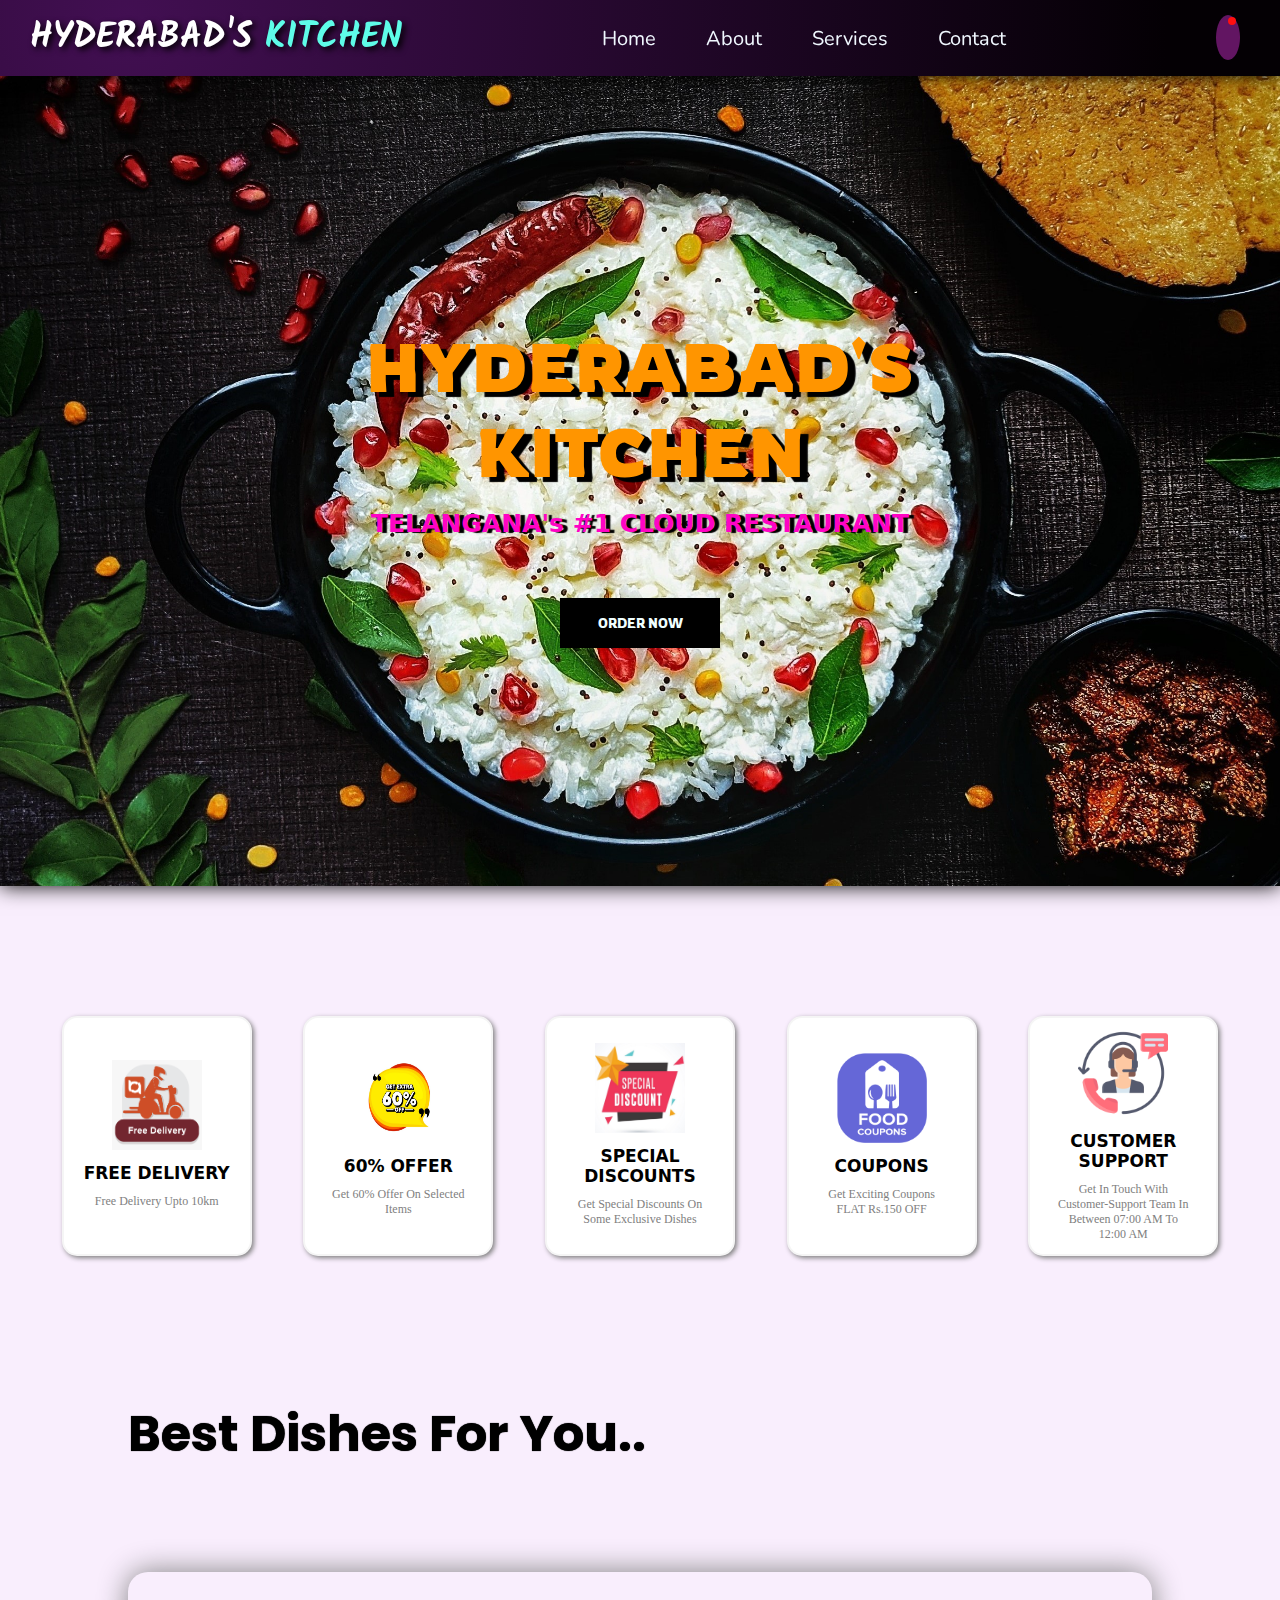
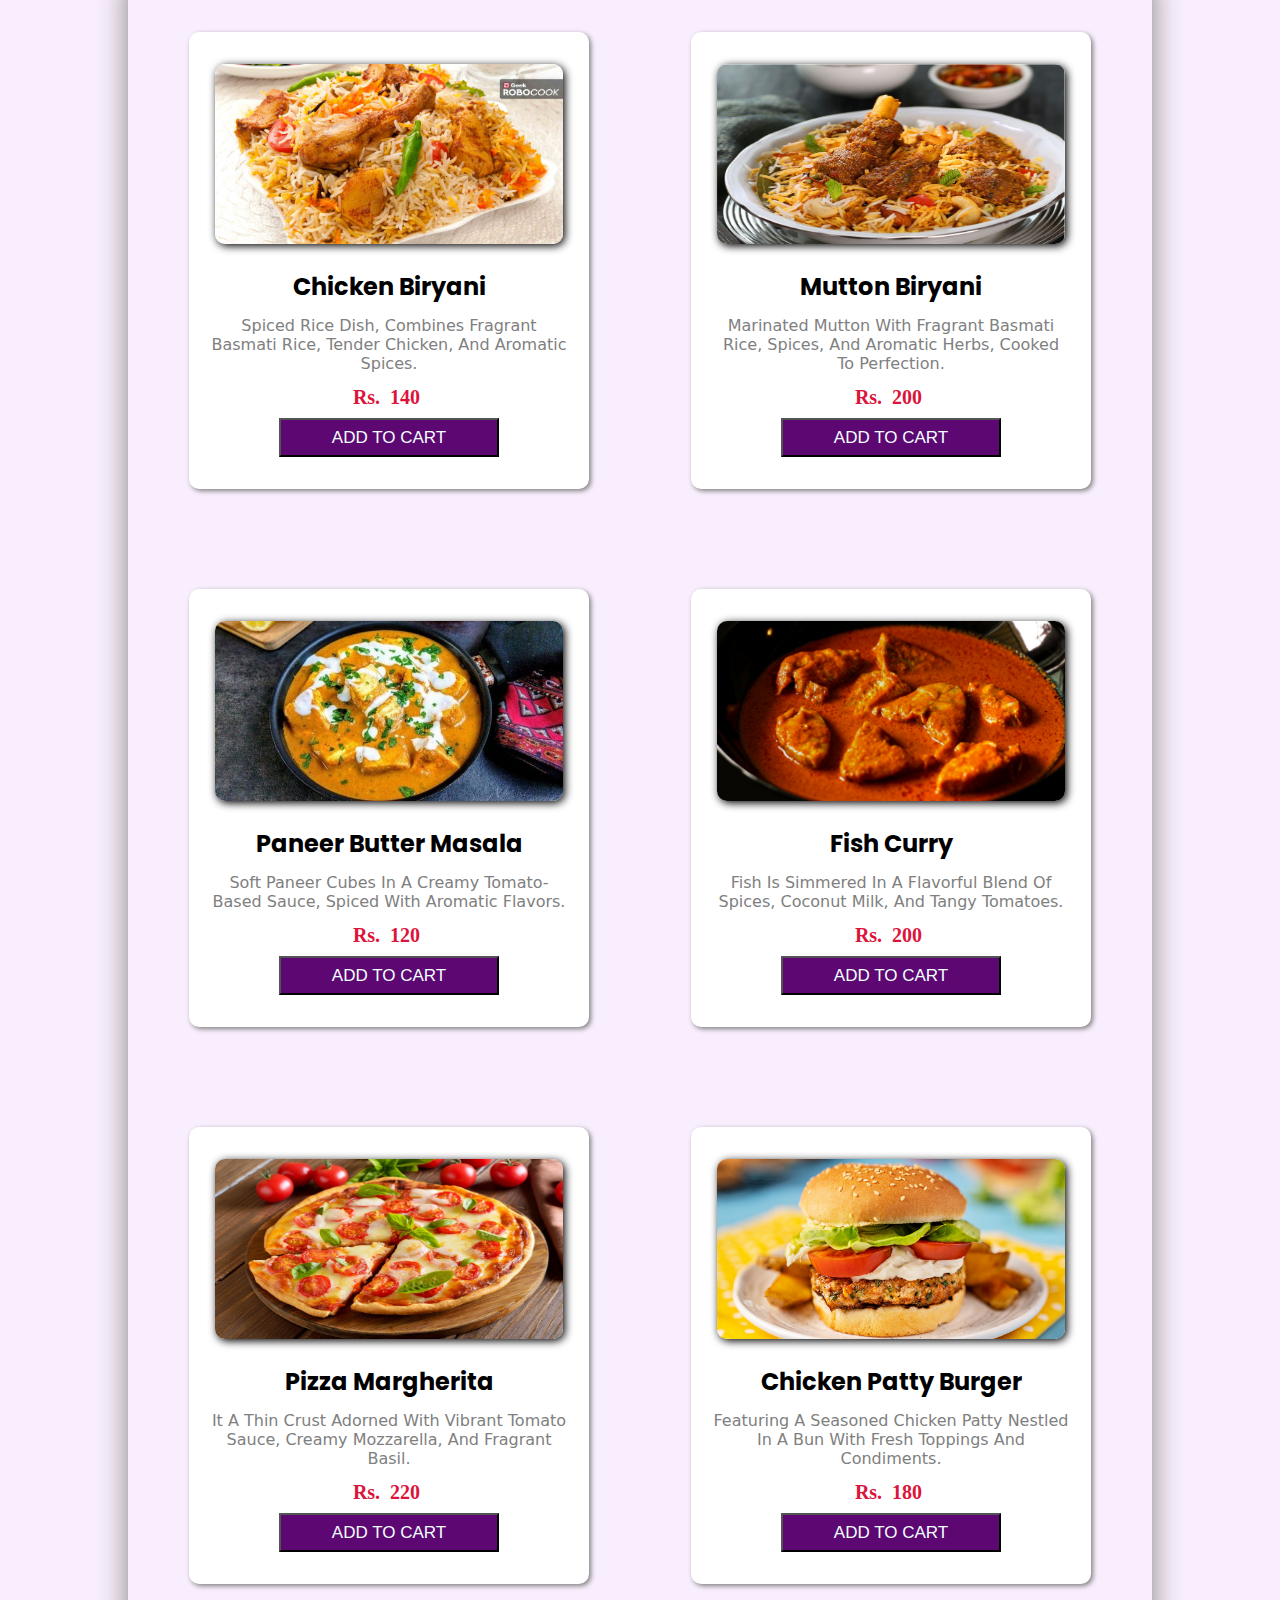
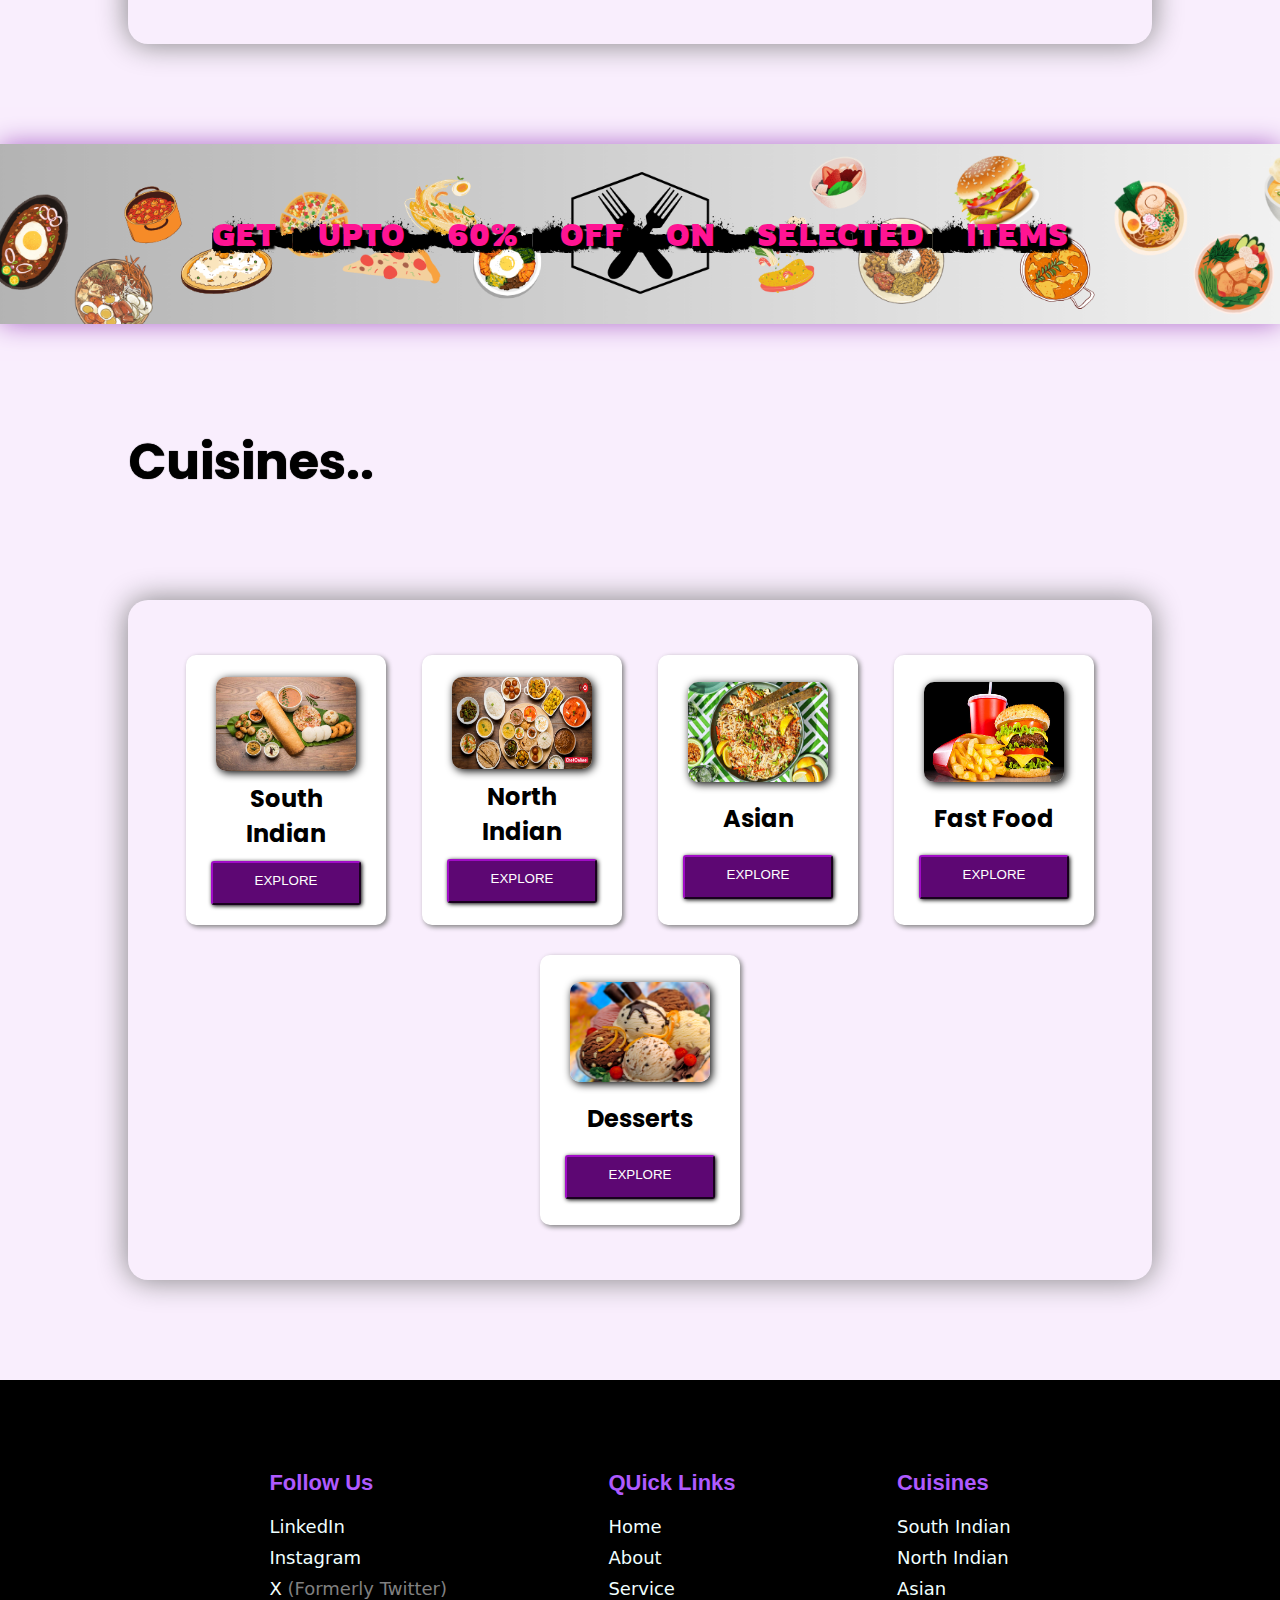
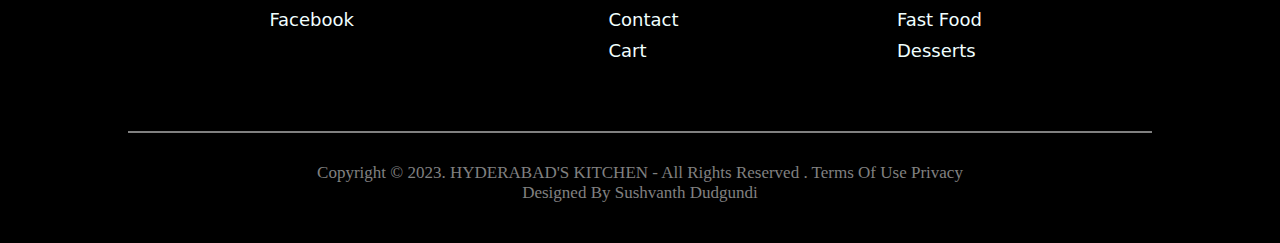
<file: index.html>
<!DOCTYPE html>
<html lang="en">

<head>
    <meta charset="UTF-8">
    <meta name="viewport" content="width=device-width, initial-scale=1.0">
    <title>Hyderabad's Kitchen</title>
    <link rel="stylesheet" href="./project.css">
    <link rel="stylesheet" href="https://cdnjs.cloudflare.com/ajax/libs/font-awesome/6.4.2/css/all.min.css"
        integrity="sha512-z3gLpd7yknf1YoNbCzqRKc4qyor8gaKU1qmn+CShxbuBusANI9QpRohGBreCFkKxLhei6S9CQXFEbbKuqLg0DA=="
        crossorigin="anonymous" referrerpolicy="no-referrer" />
    <style>
        @import url('https://fonts.googleapis.com/css2?family=Kalam:wght@700&family=Nunito&family=Poppins:wght@700&family=Rowdies:wght@400;700&display=swap');
    </style>
</head>

<body>
    <header>
        <h2 class="logo">HYDERABAD'S <span>KITCHEN</span></h2>
        <nav class="navbar">
            <a href="index.html">Home</a>
            <a href="about.html">About</a>
            <a href="services.html">Services</a>
            <a href="contact.html">Contact</a>
        </nav>
        <div class="icons">
            <i class="fas fa-bars" id="bars"></i>
            <a href="cart.html" class="fas fa-cart-shopping"><span id="cartnumber">0</span></a>
        </div>
    </header>
    <main>
        <div class="hero">
            <img src="./Photos/backgroundimg.jpg">
            <div class="hero-main">
                <h1 id="hero-logo">HYDERABAD'S KITCHEN</h1>
                <h4>TELANGANA's #1 CLOUD RESTAURANT</h4>
                <button id="hero-order">ORDER NOW</button>
            </div>
        </div>

        <div class="main-services">
            <div class="features" id="freedel">
                <img src="./Photos/freedel.png" alt="free-delivery">
                <h2>FREE DELIVERY</h2>
                <p>Free delivery upto 10km</p>
            </div>
            <div class="features" id="offer">
                <img src="./Photos/60off.jpg" alt="offer">
                <h2>60% OFFER</h2>
                <p>Get 60% Offer on selected items</p>
            </div>
            <div class="features" id="special">
                <img src="./Photos/specialdic.jpg" alt="special-discounts">
                <h2>SPECIAL DISCOUNTS</h2>
                <p>Get special discounts on some exclusive dishes</p>
            </div>
            <div class="features" id="coupons">
                <img src="./Photos/coupons.png" alt="coupons">
                <h2>COUPONS</h2>
                <p>Get exciting coupons FLAT Rs.150 OFF</p>
            </div>
            <div class="features" id="support">
                <img src="./Photos/cs.png" alt="customer-support">
                <h2>CUSTOMER SUPPORT</h2>
                <p>Get in touch with customer-support team in between 07:00 AM to 12:00 AM</p>
            </div>
        </div>

        <div class="main-heading">
            <h2>Best Dishes for you..</h2>
        </div>

        <div class="best-dishes">

            <div class="food-items" id="chick-biryani">
                <img src="./Photos/chicken-biryani.jpg" alt="chicken-biryani">
                <h2 id="1001">Chicken Biryani</h2>
                <p>Spiced rice dish, combines fragrant basmati rice, tender chicken, and aromatic spices.</p>
                <div class="food-footer">
                    <p>Rs. <span id="price">140</span></p>
                    <button type="button" id="addtocart" onclick="addToCart(this)"><span id="text">ADD TO CART</span></button>
                </div>
            </div>

            <div class="food-items" id="mut-biryani">
                <img src="./Photos/Mutton-Biryani.jpg" alt="mutton-biryani">
                <h2 id="1002">Mutton Biryani</h2>
                <p>Marinated mutton with fragrant basmati rice, spices, and aromatic herbs, cooked to perfection.</p>
                <div class="food-footer">
                    <p>Rs. <span id="price">200</span></p>
                    <button type="button" id="addtocart" onclick="addToCart(this)"><span id="text">ADD TO CART</span></button>
                </div>
            </div>

            <div class="food-items" id="panner-butter">
                <img src="./Photos/Paneer-butter.jpg" alt="panner-butter-masala">
                <h2 id="1003">Paneer Butter Masala</h2>
                <p>Soft paneer cubes in a creamy tomato-based sauce, spiced with aromatic flavors.</p>
                <div class="food-footer">
                    <p>Rs. <span id="price">120</span></p>
                    <button type="button" id="addtocart" onclick="addToCart(this)"><span id="text">ADD TO CART</span></button>
                </div>
            </div>

            <div class="food-items" id="fish-curry">
                <img src="./Photos/Fish-curry.png" alt="fish-curry">
                <h2 id="1004">Fish Curry</h2>
                <p>Fish is simmered in a flavorful blend of spices, coconut milk, and tangy tomatoes.</p>
                <div class="food-footer">
                    <p>Rs. <span id="price">200</span></p>
                    <button type="button" id="addtocart" onclick="addToCart(this)"><span id="text">ADD TO CART</span></button>
                </div>
            </div>

            <div class="food-items" id="pizza">
                <img src="./Photos/Pizza-Margherita-_large.jpg" alt="pizza">
                <h2 id="1005">Pizza Margherita</h2>
                <p>It a thin crust adorned with vibrant tomato sauce, creamy mozzarella, and fragrant basil.</p>
                <div class="food-footer">
                    <p>Rs. <span id="price">220</span></p>
                    <button type="button" id="addtocart" onclick="addToCart(this)"><span id="text">ADD TO CART</span></button>
                </div>
            </div>

            <div class="food-items" id="burger">
                <img src="./Photos/Moist-Chicken-Burgers.jpg" alt="burger">
                <h2 id="1006">Chicken Patty Burger</h2>
                <p>Featuring a seasoned chicken patty nestled in a bun with fresh toppings and condiments.</p>
                <div class="food-footer">
                    <p>Rs. <span id="price">180</span></p>
                    <button type="button" id="addtocart" onclick="addToCart(this)"><span id="text">ADD TO CART</span></button>
                </div>
            </div>

        </div>

        <section class="banner">
            <h3>GET UPTO 60% OFF ON SELECTED ITEMS</h3>
        </section>

        <div class="main-heading">
            <h2>Cuisines..</h2>
        </div>

        <div class="main-cuisines">

            <div class="cuisines" id="biryani">
                <img src="./Photos/south indian.jpg" alt="south indian food">
                <h2>South Indian</h2>
                <a href="southindian.html"><button type="button"><span id="text">EXPLORE</span></button></a>

            </div>
            <div class="cuisines" id="biryani">
                <img src="./Photos/north indian.jpg" alt="north indian food">
                <h2>North Indian</h2>
                <a href="northindian.html"><button type="button"><span id="text">EXPLORE</span></button></a>
            </div>
            <div class="cuisines" id="panner-butter">
                <img src="./Photos/asian food.jpg" alt="asian food">
                <h2>Asian</h2>
                <a href="asian.html"><button type="button"><span id="text">EXPLORE</span></button></a>
            </div>
            <div class="cuisines" id="fish-curry">
                <img src="./Photos/fast-food.jpg" alt="fastfood">
                <h2>Fast Food</h2>
                <a href="fastfood.html"><button type="button"><span id="text">EXPLORE</span></button></a>
            </div>
            <div class="cuisines" id="pizza">
                <img src="./Photos/sweets.jpg" alt="sweet food">
                <h2>Desserts</h2>
                <a href="desserts.html"><button type="button"><span id="text">EXPLORE</span></button></a>
            </div>
        </div>


    </main>


    <footer>
        <div class="links">
            <div class="quick-links">
                <h3>Follow Us </h3>
                <a href="https://www.linkedin.com/in/sushvanth-dudgundi/" target="_blank">LinkedIn</a>
                <a href="https://www.instagram.com/sushvanth.dudgundi/" target="_blank">Instagram</a>
                <a href="https://twitter.com/sushvanth_d22" target="_blank">X <span>(formerly twitter)</span></a>
                <a href="https://www.facebook.com/profile.php?id=100004745114653" target="_blank">Facebook</a>
            </div>

            <div class="quick-links">
                <h3>QUick Links</h3>
                <a href="index.html">Home</a>
                <a href="about.html">About</a>
                <a href="service.html">Service</a>
                <a href="contact.html">Contact</a>
                <a href="cart.html">Cart</a>
            </div>

            <div class="quick-links">
                <h3>Cuisines</h3>
                <a href="southindian.html">South Indian</a>
                <a href="northindian.html">North Indian</a>
                <a href="asian.html">Asian</a>
                <a href="fastfood.html">Fast Food</a>
                <a href="desserts.html">Desserts</a>
            </div>


        </div>

        <div class="designer">
            <p id="design">Copyright © 2023. HYDERABAD'S KITCHEN - All Rights Reserved . Terms of use
                Privacy<br>Designed by Sushvanth Dudgundi</p>
        </div>
    </footer>

    
</body>

<script src="./project.js"></script>

</html>
</file>
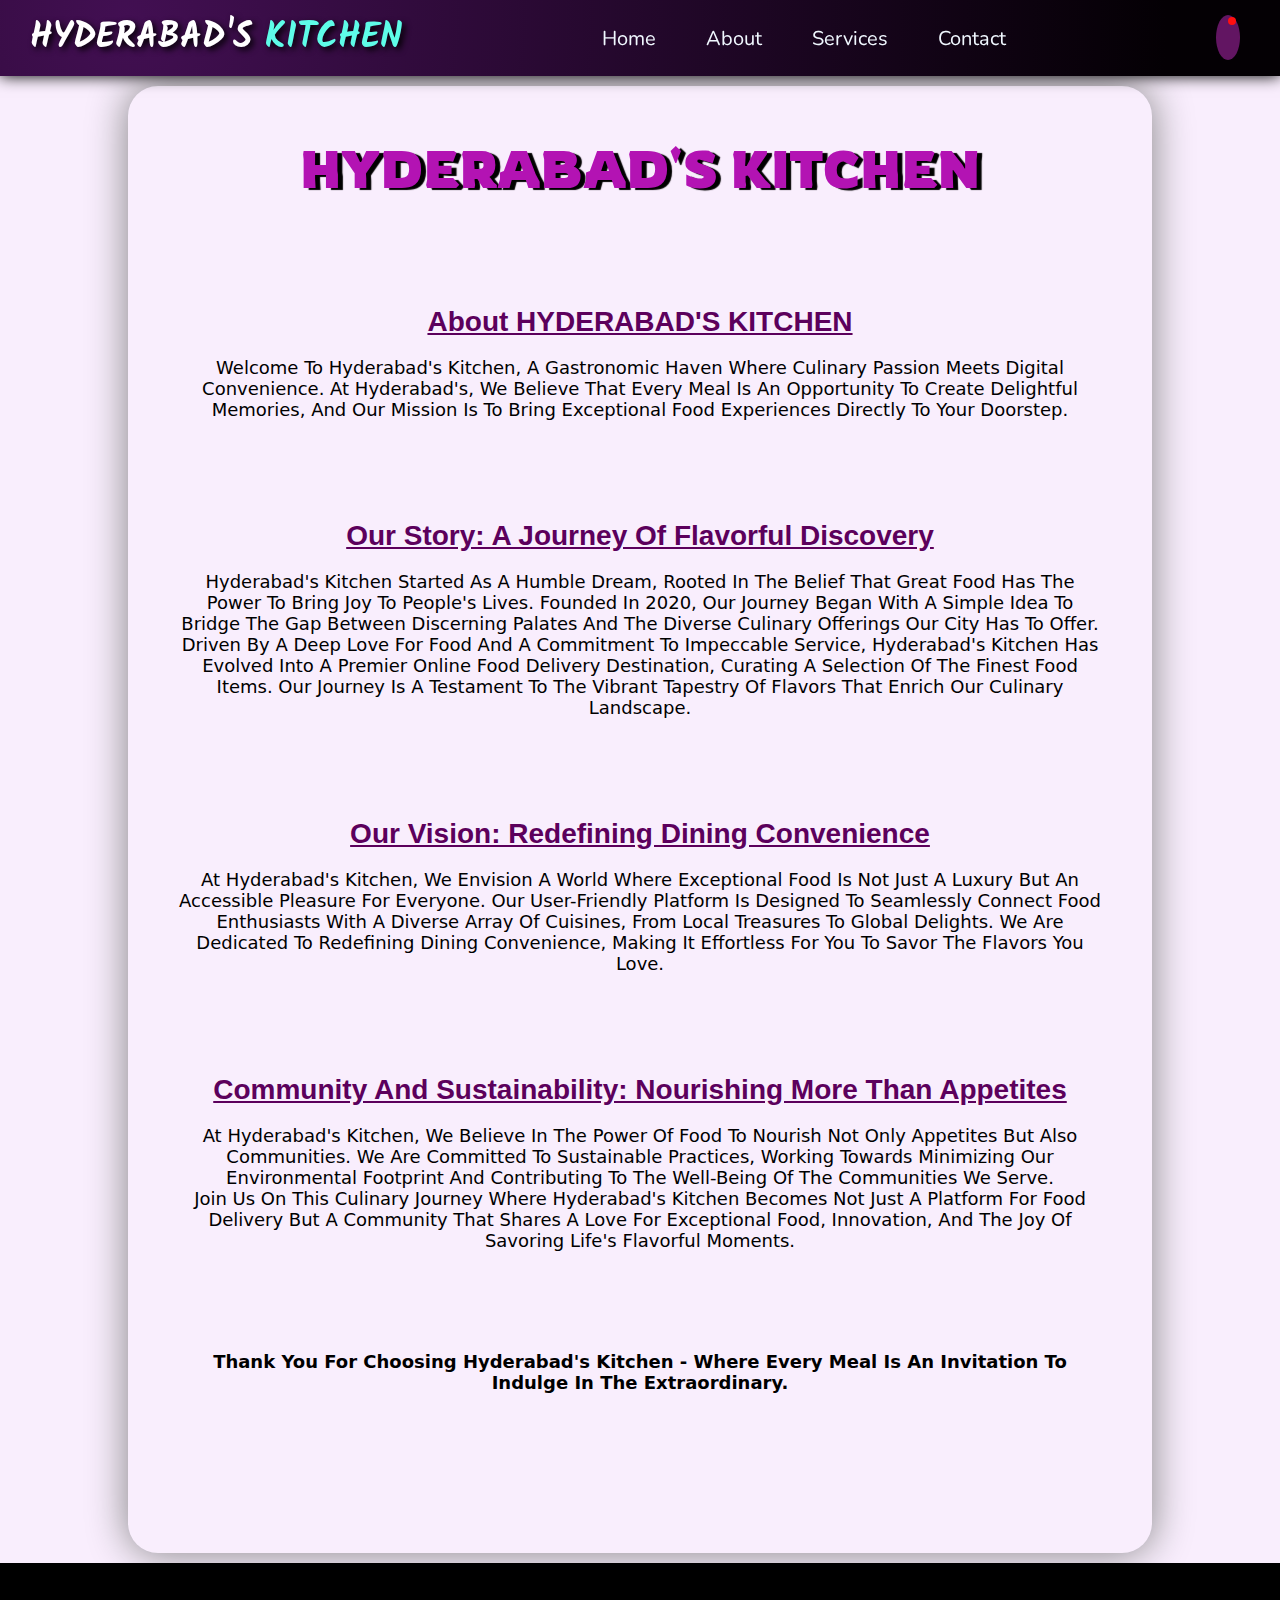
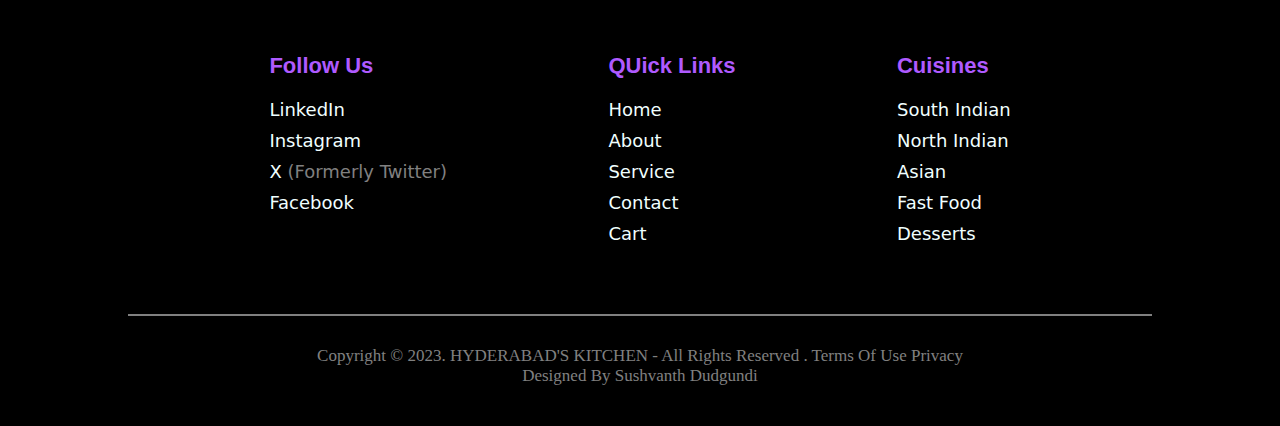
<file: about.html>
<!DOCTYPE html>
<html lang="en">
<head>
    <meta charset="UTF-8">
    <meta name="viewport" content="width=device-width, initial-scale=1.0">
    <title>About-Hyderabad's Kitchen</title>
    <link rel="stylesheet" href="./project.css">
    <link rel="stylesheet" href="https://cdnjs.cloudflare.com/ajax/libs/font-awesome/6.4.2/css/all.min.css"
        integrity="sha512-z3gLpd7yknf1YoNbCzqRKc4qyor8gaKU1qmn+CShxbuBusANI9QpRohGBreCFkKxLhei6S9CQXFEbbKuqLg0DA=="
        crossorigin="anonymous" referrerpolicy="no-referrer" />
    <style>
        @import url('https://fonts.googleapis.com/css2?family=Kalam:wght@700&family=Nunito&family=Poppins:wght@700&family=Rowdies:wght@400;700&display=swap');
    </style>
</head>
<body>
    <header>
        <h2 class="logo">HYDERABAD'S <span>KITCHEN</span></h2>
        <nav class="navbar">
            <a href="index.html">Home</a>
            <a href="about.html">About</a>
            <a href="services.html">Services</a>
            <a href="contact.html">Contact</a>
        </nav>
        <div class="icons">
            <i class="fas fa-bars" id="bars"></i>
            <a href="cart.html" class="fas fa-cart-shopping"><span id="cartnumber">0</span></a>
        </div>
    </header>


    <section class="about-main">
        <h1>HYDERABAD'S <span>KITCHEN</span></h1>
        <div id="about">
            <h2>About HYDERABAD'S KITCHEN</h2>
            <p>Welcome to Hyderabad's Kitchen, a gastronomic haven where culinary passion meets digital convenience. At
                Hyderabad's, we believe that every meal is an opportunity to create delightful memories, and our mission is to bring
                exceptional food experiences directly to your doorstep.</p>


            <h2>Our Story: A Journey of Flavorful Discovery</h2>
            <p>Hyderabad's Kitchen started as a humble dream, rooted in the belief that great food has the power to bring joy to people's
                lives. Founded in 2020, our journey began with a simple idea to bridge the gap between discerning
                palates and the diverse culinary offerings our city has to offer.<br>
                Driven by a deep love for food and a commitment to impeccable service, Hyderabad's Kitchen has evolved into a premier
                online food delivery destination, curating a selection of the finest food items. Our journey is a
                testament to the vibrant tapestry of flavors that enrich our culinary landscape.</p>


            <h2>Our Vision: Redefining Dining Convenience</h2>
            <p>At Hyderabad's Kitchen, we envision a world where exceptional food is not just a luxury but an accessible pleasure for
                everyone. Our user-friendly platform is designed to seamlessly connect food enthusiasts with a diverse array of cuisines,
                from local treasures to global delights. We are dedicated to redefining dining convenience, making it
                effortless for you to savor the flavors you love.</p>


            <h2>Community and Sustainability: Nourishing More Than Appetites</h2>
            <p>At Hyderabad's Kitchen, we believe in the power of food to nourish not only appetites but also communities. We are
                committed to sustainable practices, working towards minimizing our environmental footprint and contributing to the
                well-being of the communities we serve.<br>
                Join us on this culinary journey where Hyderabad's Kitchen becomes not just a platform for food delivery but a
                community that shares a love for exceptional food, innovation, and the joy of savoring life's flavorful moments.</p>
            <p id="last-para">Thank you for choosing Hyderabad's Kitchen - where every meal is an invitation to indulge in the
                extraordinary.
            </p>
        </div>
    </section>


    <footer>
        <div class="links">
            <div class="quick-links">
                <h3>Follow Us </h3>
                <a href="https://www.linkedin.com/in/sushvanth-dudgundi/">LinkedIn</a>
                <a href="https://www.instagram.com/sushvanth.dudgundi/">Instagram</a>
                <a href="https://twitter.com/sushvanth_d22">X <span>(formerly twitter)</span></a>
                <a href="https://www.facebook.com/profile.php?id=100004745114653">Facebook</a>
            </div>

            <div class="quick-links">
                <h3>QUick Links</h3>
                <a href="index.html">Home</a>
                <a href="about.html">About</a>
                <a href="service.html">Service</a>
                <a href="contact.html">Contact</a>
                <a href="cart.html">Cart</a>
            </div>

            <div class="quick-links">
                <h3>Cuisines</h3>
                <a href="southindian.html">South Indian</a>
                <a href="northindian.html">North Indian</a>
                <a href="asian.html">Asian</a>
                <a href="fastfood.html">Fast Food</a>
                <a href="desserts.html">Desserts</a>
            </div>


        </div>

        <div class="designer">
            <p id="design">Copyright © 2023. HYDERABAD'S KITCHEN - All Rights Reserved . Terms of use
                Privacy<br>Designed by Sushvanth Dudgundi</p>
        </div>
    </footer>

    <script src="./project.js"></script>
    
</body>
</html>
</file>
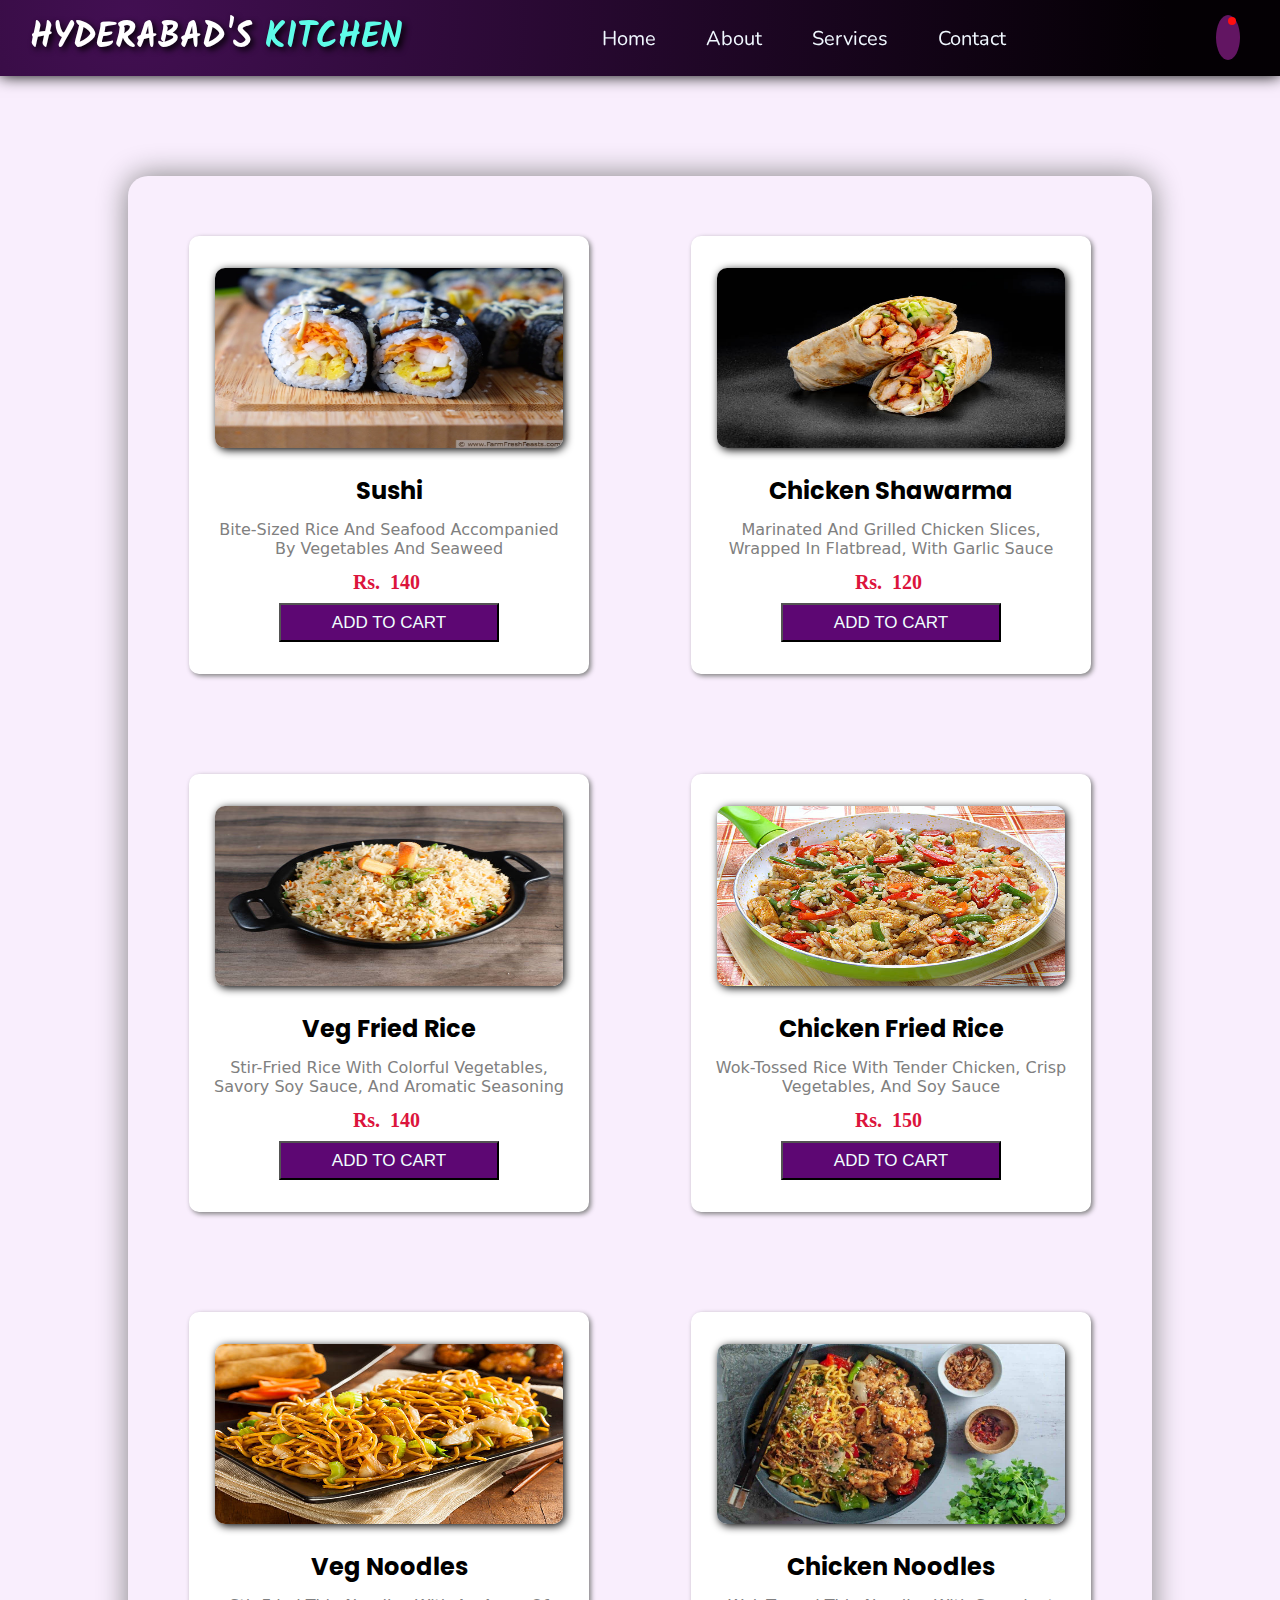
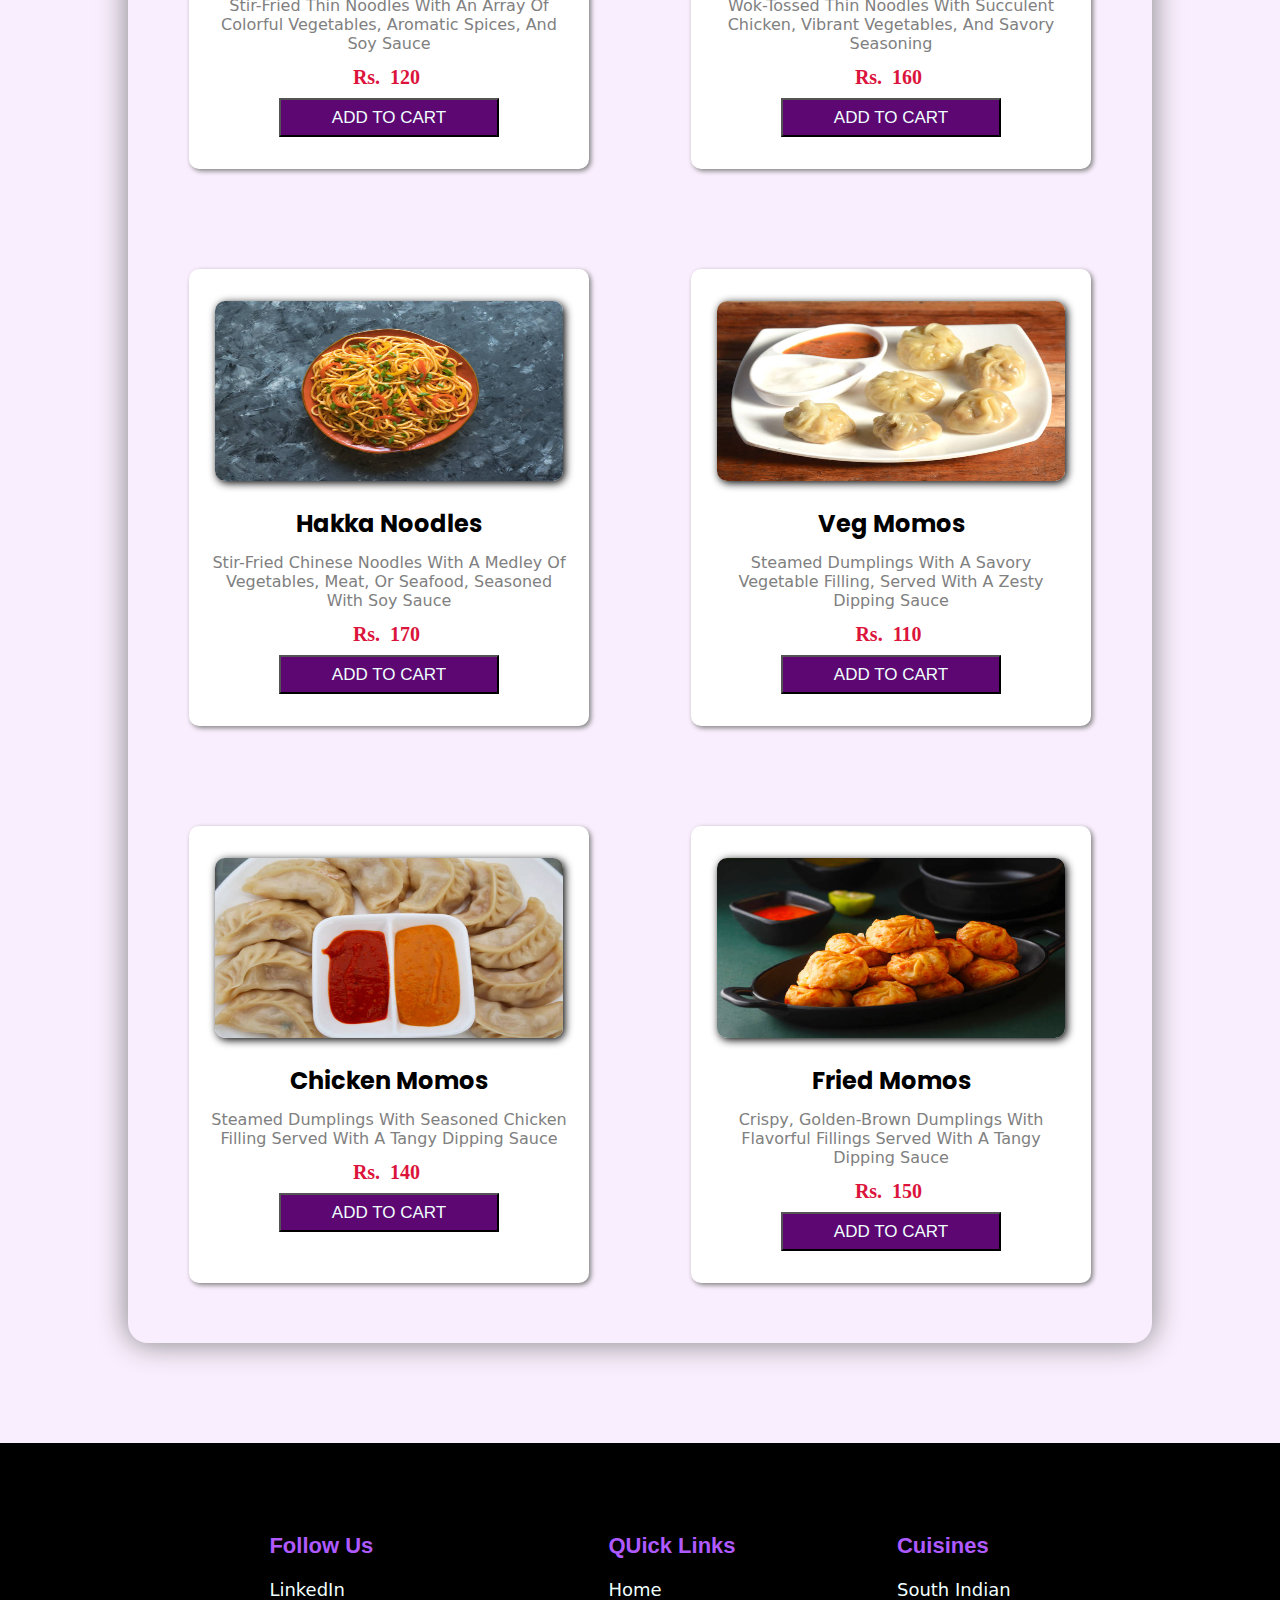
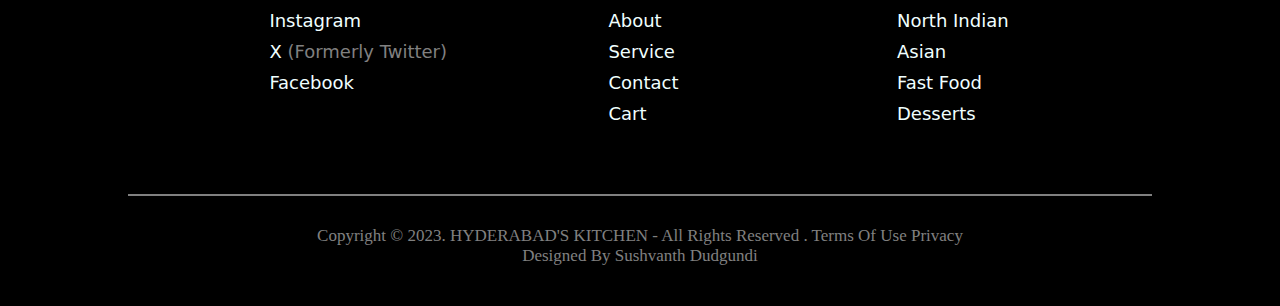
<file: asian.html>
<!DOCTYPE html>
<html lang="en">

<head>
    <meta charset="UTF-8">
    <meta name="viewport" content="width=device-width, initial-scale=1.0">
    <title>Asian Cuisine-Hyderabad's Kitchen</title>
    <link rel="stylesheet" href="./project.css">
    <link rel="stylesheet" href="https://cdnjs.cloudflare.com/ajax/libs/font-awesome/6.4.2/css/all.min.css"
        integrity="sha512-z3gLpd7yknf1YoNbCzqRKc4qyor8gaKU1qmn+CShxbuBusANI9QpRohGBreCFkKxLhei6S9CQXFEbbKuqLg0DA=="
        crossorigin="anonymous" referrerpolicy="no-referrer" />
    <style>
        @import url('https://fonts.googleapis.com/css2?family=Kalam:wght@700&family=Nunito&family=Poppins:wght@700&family=Rowdies:wght@400;700&display=swap');
    </style>
</head>

<body>
    <header>
        <h2 class="logo">HYDERABAD'S <span>KITCHEN</span></h2>
        <nav class="navbar">
            <a href="index.html">Home</a>
            <a href="about.html">About</a>
            <a href="services.html">Services</a>
            <a href="contact.html">Contact</a>
        </nav>
        <div class="icons">
            <i class="fas fa-bars" id="bars"></i>
            <a href="cart.html" class="fas fa-cart-shopping"><span id="cartnumber">0</span></a>
        </div>
    </header>

    <div class="best-dishes">

        <div class="food-items" id="Sushi">
            <img src="./Photos/sushi.jpg" alt="Sushi">
            <h2>Sushi</h2>
            <p>Bite-sized rice and seafood accompanied by vegetables and seaweed</p>
            <div class="food-footer">
                <p>Rs. <span id="price">140</span></p>
                <button type="button" id="addtocart" onclick="addToCart(this)"><span id="text">ADD TO CART</span></button>
            </div>
        </div>

        <div class="food-items" id="Chicken-Shawarma">
            <img src="./Photos/shawarma.jpg" alt="Chicken Shawarma">
            <h2>Chicken Shawarma</h2>
            <p>Marinated and grilled chicken slices, wrapped in flatbread, with garlic sauce</p>
            <div class="food-footer">
                <p>Rs. <span id="price">120</span></p>
                <button type="button" id="addtocart" onclick="addToCart(this)"><span id="text">ADD TO CART</span></button>
            </div>
        </div>

        <div class="food-items" id="Veg-Fried-Rice">
            <img src="./Photos/veg-fried-rice.jpg" alt="Veg Fried Rice">
            <h2>Veg Fried Rice</h2>
            <p>Stir-fried rice with colorful vegetables, savory soy sauce,  and aromatic seasoning</p>
            <div class="food-footer">
                <p>Rs. <span id="price">140</span></p>
                <button type="button" id="addtocart" onclick="addToCart(this)"><span id="text">ADD TO CART</span></button>
            </div>
        </div>

        <div class="food-items" id="Chicken-Fried-Rice">
            <img src="./Photos/chicken-fried-rice.jpg" alt="Chicken Fried Rice">
            <h2>Chicken Fried Rice</h2>
            <p>Wok-tossed rice with tender chicken, crisp vegetables, and soy sauce</p>
            <div class="food-footer">
                <p>Rs. <span id="price">150</span></p>
                <button type="button" id="addtocart" onclick="addToCart(this)"><span id="text">ADD TO CART</span></button>
            </div>
        </div>

        <div class="food-items" id="Veg-Noodles">
            <img src="./Photos/veg-noodles.jpg" alt="Veg Noodles">
            <h2>Veg Noodles</h2>
            <p>Stir-fried thin noodles with an array of colorful vegetables, aromatic spices, and soy sauce</p>
            <div class="food-footer">
                <p>Rs. <span id="price">120</span></p>
                <button type="button" id="addtocart" onclick="addToCart(this)"><span id="text">ADD TO CART</span></button>
            </div>
        </div>

        <div class="food-items" id="Chicken-Noodles">
            <img src="./Photos/chicken-noodles.jpg" alt="Chicken Noodles">
            <h2>Chicken Noodles</h2>
            <p>Wok-tossed thin noodles with succulent chicken, vibrant vegetables, and savory seasoning</p>
            <div class="food-footer">
                <p>Rs. <span id="price">160</span></p>
                <button type="button" id="addtocart" onclick="addToCart(this)"><span id="text">ADD TO CART</span></button>
            </div>
        </div>

    

        <div class="food-items" id="Hakka-Noodles">
            <img src="./Photos/hakka-noodles.jpg" alt="Hakka Noodles">
            <h2>Hakka Noodles</h2>
            <p>Stir-fried Chinese noodles with a medley of vegetables, meat, or seafood, seasoned with soy sauce</p>
            <div class="food-footer">
                <p>Rs. <span id="price">170</span></p>
                <button type="button" id="addtocart" onclick="addToCart(this)"><span id="text">ADD TO CART</span></button>
            </div>
        </div>

        <div class="food-items" id="Veg-Momos">
            <img src="./Photos/veg-momos.jpg" alt="Veg Momos">
            <h2>Veg Momos</h2>
            <p>Steamed dumplings with a savory vegetable filling, served with a zesty dipping sauce</p>
            <div class="food-footer">
                <p>Rs. <span id="price">110</span></p>
                <button type="button" id="addtocart" onclick="addToCart(this)"><span id="text">ADD TO CART</span></button>
            </div>
        </div>

        <div class="food-items" id="Chicken-Momos">
            <img src="./Photos/chicken-momos.jpg" alt="Chicken Momos">
            <h2>Chicken Momos</h2>
            <p>Steamed dumplings with seasoned chicken filling served with a tangy dipping sauce</p>
            <div class="food-footer">
                <p>Rs. <span id="price">140</span></p>
                <button type="button" id="addtocart" onclick="addToCart(this)"><span id="text">ADD TO CART</span></button>
            </div>
        </div>


        <div class="food-items" id="Fried-Momos">
            <img src="./Photos/fried-momos.jpg" alt="Fried Momos">
            <h2>Fried Momos</h2>
            <p>Crispy, golden-brown dumplings with flavorful fillings served with a tangy dipping sauce</p>
            <div class="food-footer">
                <p>Rs. <span id="price">150</span></p>
                <button type="button" id="addtocart" onclick="addToCart(this)"><span id="text">ADD TO CART</span></button>
            </div>
        </div>

        

        

    </div>

    <footer>
        <div class="links">
            <div class="quick-links">
                <h3>Follow Us </h3>
                <a href="https://www.linkedin.com/in/sushvanth-dudgundi/">LinkedIn</a>
                <a href="https://www.instagram.com/sushvanth.dudgundi/">Instagram</a>
                <a href="https://twitter.com/sushvanth_d22">X <span>(formerly twitter)</span></a>
                <a href="https://www.facebook.com/profile.php?id=100004745114653">Facebook</a>
            </div>

            <div class="quick-links">
                <h3>QUick Links</h3>
                <a href="index.html">Home</a>
                <a href="about.html">About</a>
                <a href="service.html">Service</a>
                <a href="contact.html">Contact</a>
                <a href="cart.html">Cart</a>
            </div>

            <div class="quick-links">
                <h3>Cuisines</h3>
                <a href="southindian.html">South Indian</a>
                <a href="northindian.html">North Indian</a>
                <a href="asian.html">Asian</a>
                <a href="fastfood.html">Fast Food</a>
                <a href="desserts.html">Desserts</a>
            </div>


        </div>

        <div class="designer">
            <p id="design">Copyright © 2023. HYDERABAD'S KITCHEN - All Rights Reserved . Terms of use
                Privacy<br>Designed by Sushvanth Dudgundi</p>
        </div>
    </footer>

</body>

<script src="./project.js"></script>

</html>
</file>
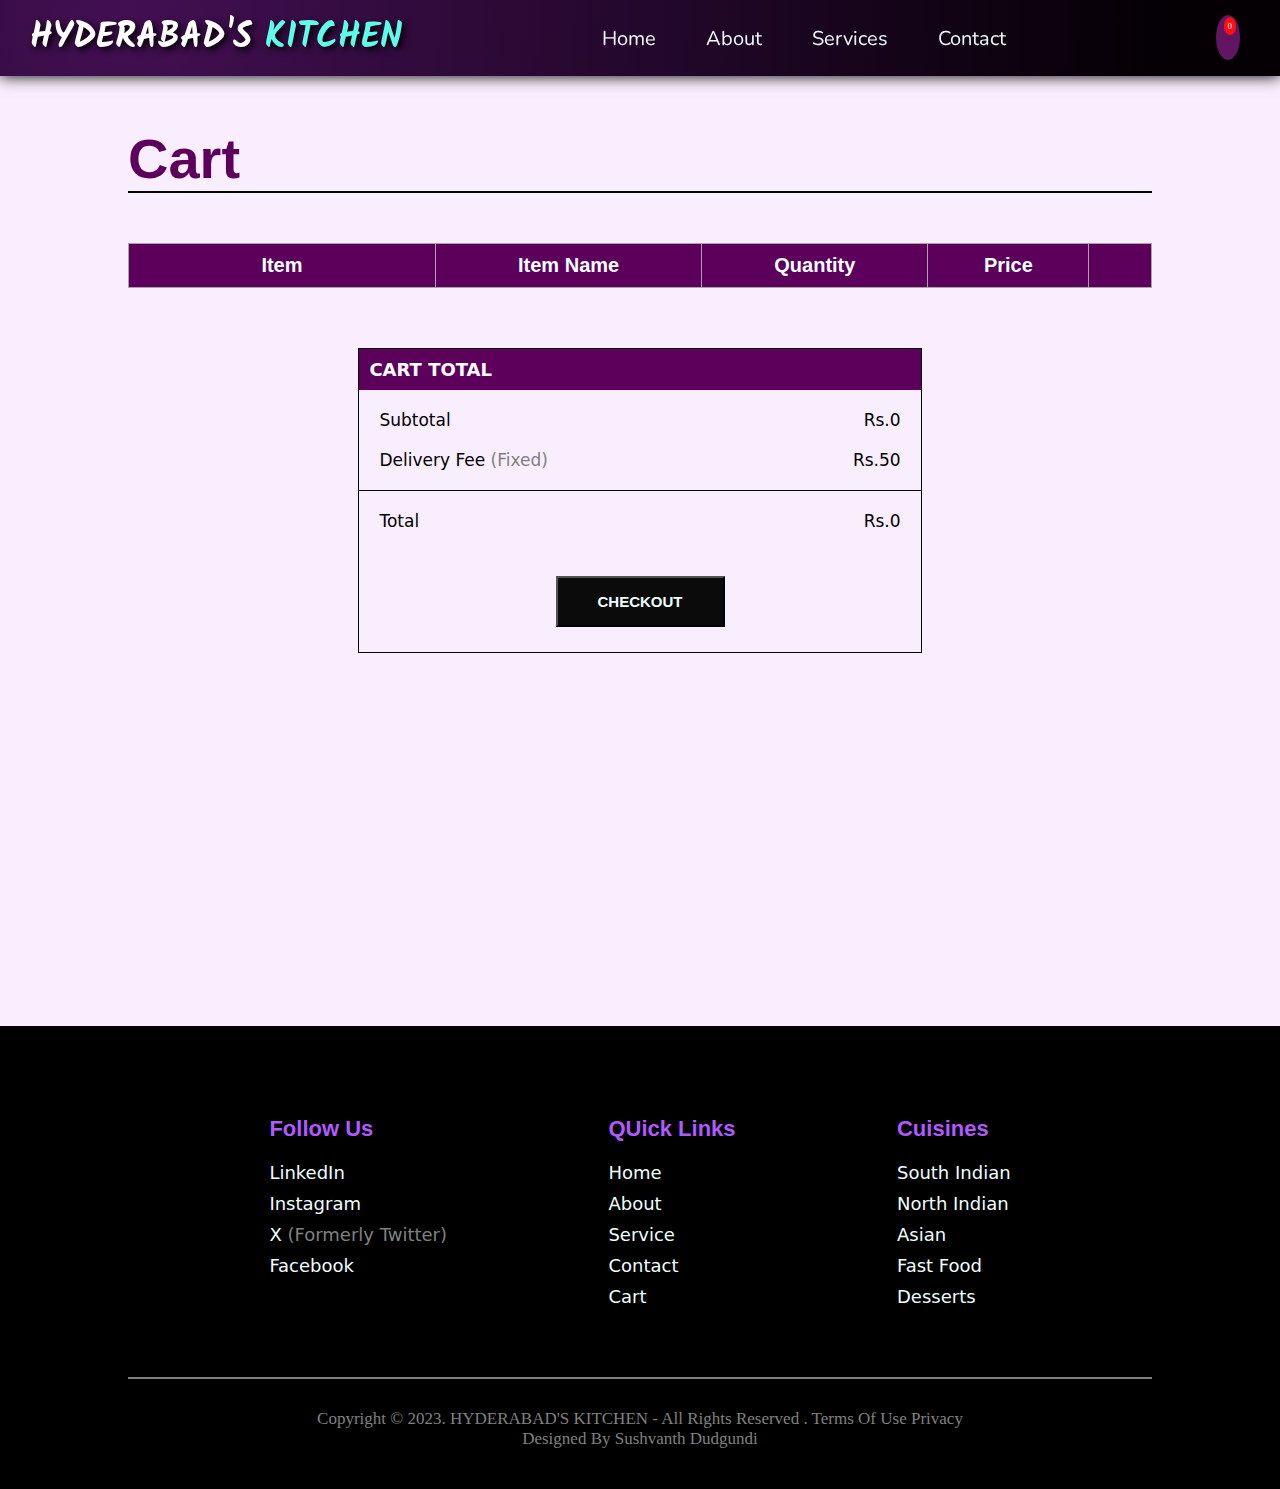
<file: cart.html>
<!DOCTYPE html>
<html lang="en">

<head>
    <meta charset="UTF-8">
    <meta name="viewport" content="width=device-width, initial-scale=1.0">
    <title>Cart-Hyderabad's Kitchen</title>
    <link rel="stylesheet" href="./project.css">
    <link rel="stylesheet" href="https://cdnjs.cloudflare.com/ajax/libs/font-awesome/6.4.2/css/all.min.css"
        integrity="sha512-z3gLpd7yknf1YoNbCzqRKc4qyor8gaKU1qmn+CShxbuBusANI9QpRohGBreCFkKxLhei6S9CQXFEbbKuqLg0DA=="
        crossorigin="anonymous" referrerpolicy="no-referrer" />
    <style>
        @import url('https://fonts.googleapis.com/css2?family=Kalam:wght@700&family=Nunito&family=Poppins:wght@700&family=Rowdies:wght@400;700&display=swap');
    </style>
</head>

<body>
    <header>
        <h2 class="logo">HYDERABAD'S <span>KITCHEN</span></h2>
        <nav class="navbar">
            <a href="index.html">Home</a>
            <a href="about.html">About</a>
            <a href="services.html">Services</a>
            <a href="contact.html">Contact</a>
        </nav>
        <div class="icons">
            <i class="fas fa-bars" id="bars"></i>
            <a href="cart.html" class="fas fa-cart-shopping"><span id="cartnumber">0</span></a>
        </div>
    </header>

    <main class="cart-main">


        <div class="billing">
            <i class="fa-solid fa-xmark" id="closebill"></i>
            <h2>Billing</h2>

            <label for="fullname">Full Name:</label>
            <input type="text" id="fullname" name="fullname" placeholder="Ex: Narendra Modi">
            <div id="nameErr" class="error"></div>

            <label for="email">Email:</label>
            <input type="email" id="email" name="email" placeholder="abc@gmail.com">
            <div id="emailErr" class="error"></div>

            <label for="phone-number">Phone Number:</label>
            <input type="text" id="phone-number" name="phone-number" placeholder="1234567890" maxlength="10">
            <div id="phoneErr" class="error"></div>

            <label for="fulladdress">Address:</label>
            <input type="text" id="fulladdress" name="fulladdress"
                placeholder="H.no 123 Colony, Street Name, Landmark, Hyderabad, Telangana.">
            <div id="addressErr" class="error"></div>

            <h3>Card Information</h3>
            <input type="password" placeholder="Card Number" id="cardnumber" maxlength="16">
            <div id="cardErr" class="error"></div>
            <div class="card-info">
                <div class="ex-month">
                    <label>Expiry Month :</label>
                    <select id="mm">
                        <option>01</option>
                        <option>02</option>
                        <option>03</option>
                        <option>04</option>
                        <option>05</option>
                        <option>06</option>
                        <option>07</option>
                        <option>08</option>
                        <option>09</option>
                        <option>10</option>
                        <option>11</option>
                        <option>12</option>
                    </select>
                </div>

                <div class="ex-year">
                    <label>Expiry Year :</label>
                    <input type="password" placeholder="yyyy" id="yyyy" maxlength="4">
                    <div id="yearErr" class="error"></div>
                </div>

                <div class="ex-cvv">
                    <label>cvv :</label>
                    <input type="password" placeholder="cvv" id="cvv" maxlength="3">
                    <div id="cvvErr" class="error"></div>
                </div>

            </div>

            <button type="submit" id="bill-pay">PAY</button>


        </div>


        <div class="order-done">
            <div class="order-confirm">
                <div>
                    <h1>HYDERABAD'S <span>KITCHEN</span></h1>
                </div>
                <h3>Order Placed</h3>
                <h3>Successfully!!</h3>
            </div>
            <div class="items-delivery">
                <h3>Item</h3>
                <h3>Quantity</h3>
                <h3>Amount</h3>

            </div>
            <div class="total-ack">
                <h3><p>Delivery charge Rs.50</p><br>Total: Rs <span id="t-ack"></span><br></h3>
                <h4>Ref Id: <span id="ref-id"></span></h4>
            </div>
            <div class="final-button">
                <a href="index.html"><button id="ok-btn">OK</button></a>
            </div>        
        </div>

        <h2>Cart</h2>
        <div class="cart-container">
            <table class="cart-table">
                <thead>
                    <tr>
                        <td>Item</td>
                        <td>Item Name</td>
                        <td>Quantity</td>
                        <td>Price</td>
                        <td><i class="fa-solid fa-xmark"></i></td>
                    </tr>
                </thead>

                <tbody class="cart-details">

                </tbody>
            </table>
        </div>
        <div id="emptycart"></div>
        <div class="cart-footer">

            <div class="cart-checkout">
                <div id="cartfooter-head">CART TOTAL</div>
                <div class="subtotal-box">
                    <p id="subtotal">Subtotal</p>
                    <p>Rs.<span id="subtotal-rs">0</span></p>
                </div>
                <div class="shipping-box">
                    <p id="shipping">Delivery Fee <span>(fixed)</span></p>
                    <p>Rs.<span id="shipping-rs">50</span></p>
                </div>
                <div class="cartcheckout-footer">
                    <div class="total-box">
                        <p id="total">Total</p>
                        <p>Rs.<span id="total-rs">0</span></p>
                    </div>
                    <div class="checkout-button">
                        <button type="button" id="checkout">CHECKOUT</button>
                    </div>
                </div>

            </div>
        </div>

    </main>

    <footer>
        <div class="links">
            <div class="quick-links">
                <h3>Follow Us </h3>
                <a href="https://www.linkedin.com/in/sushvanth-dudgundi/">LinkedIn</a>
                <a href="https://www.instagram.com/sushvanth.dudgundi/">Instagram</a>
                <a href="https://twitter.com/sushvanth_d22">X <span>(formerly twitter)</span></a>
                <a href="https://www.facebook.com/profile.php?id=100004745114653">Facebook</a>
            </div>

            <div class="quick-links">
                <h3>QUick Links</h3>
                <a href="index.html">Home</a>
                <a href="about.html">About</a>
                <a href="service.html">Service</a>
                <a href="contact.html">Contact</a>
                <a href="cart.html">Cart</a>
            </div>

            <div class="quick-links">
                <h3>Cuisines</h3>
                <a href="southindian.html">South Indian</a>
                <a href="northindian.html">North Indian</a>
                <a href="asian.html">Asian</a>
                <a href="fastfood.html">Fast Food</a>
                <a href="desserts.html">Desserts</a>
            </div>


        </div>

        <div class="designer">
            <p id="design">Copyright © 2023. HYDERABAD'S KITCHEN - All Rights Reserved . Terms of use
                Privacy<br>Designed by Sushvanth Dudgundi</p>
        </div>
    </footer>

    <script src="./cart.js"></script>

</body>

</html>
</file>
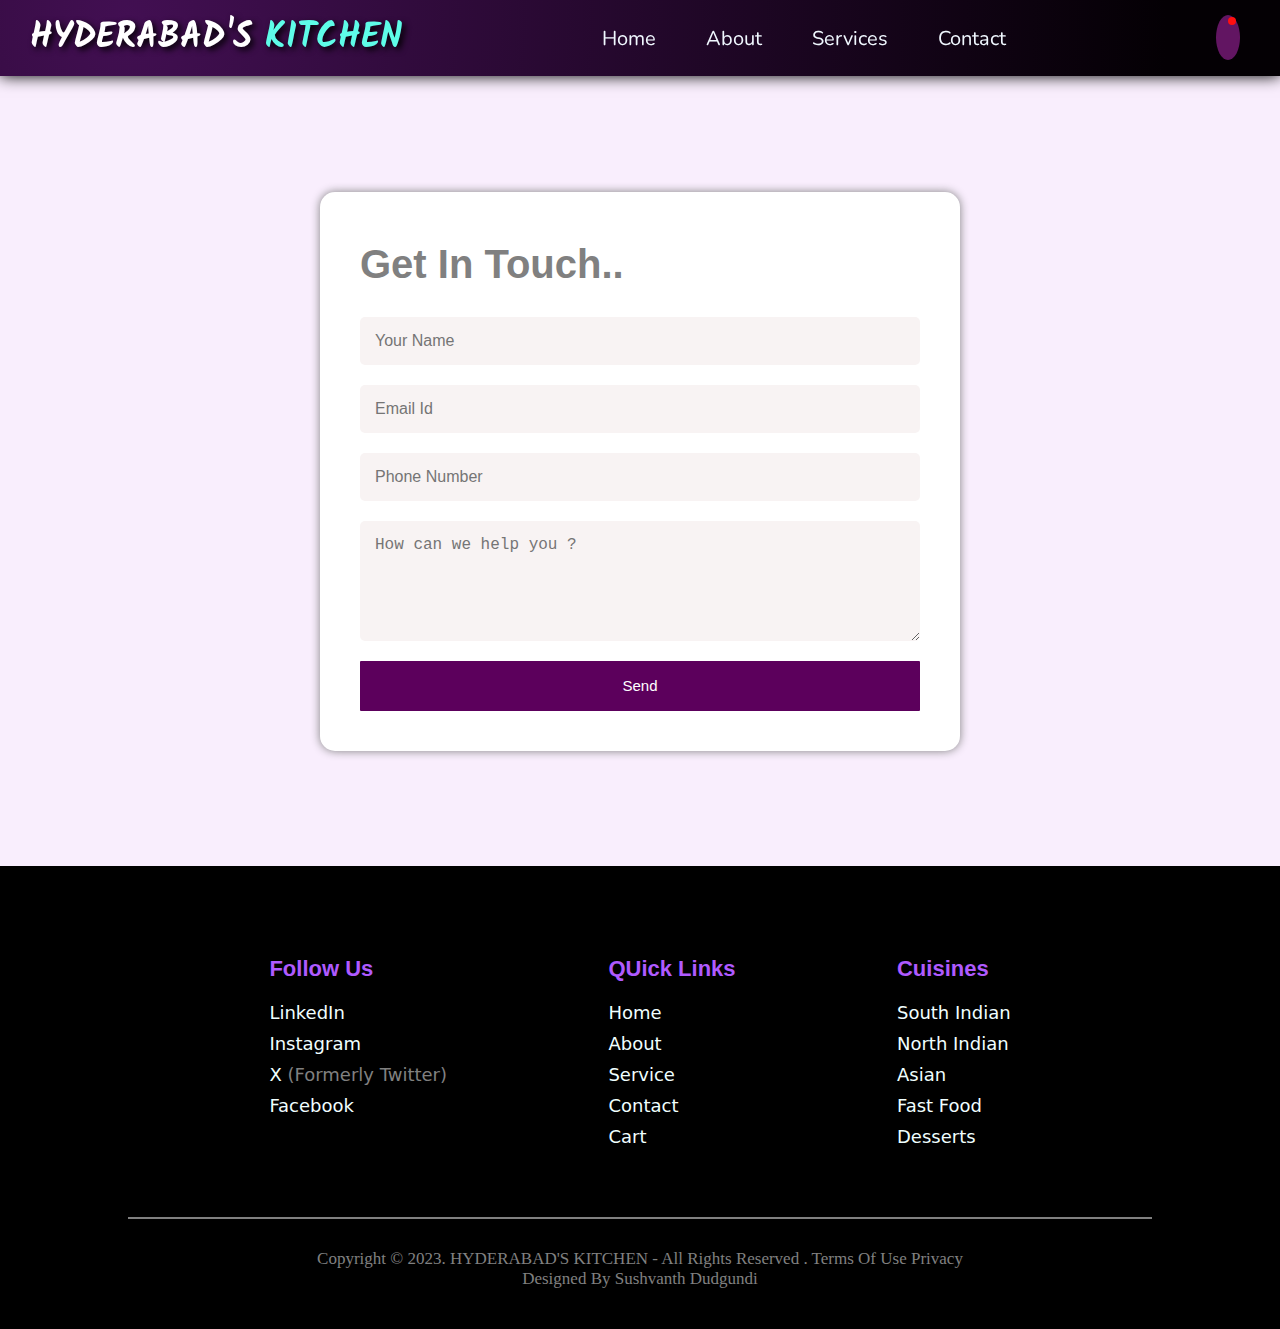
<file: contact.html>
<!DOCTYPE html>
<html lang="en">

<head>
    <meta charset="UTF-8">
    <meta name="viewport" content="width=device-width, initial-scale=1.0">
    <title>Contact-Hyderabad's Kitchen</title>
    <link rel="stylesheet" href="./project.css">
    <link rel="stylesheet" href="https://cdnjs.cloudflare.com/ajax/libs/font-awesome/6.4.2/css/all.min.css"
        integrity="sha512-z3gLpd7yknf1YoNbCzqRKc4qyor8gaKU1qmn+CShxbuBusANI9QpRohGBreCFkKxLhei6S9CQXFEbbKuqLg0DA=="
        crossorigin="anonymous" referrerpolicy="no-referrer" />
    <style>
        @import url('https://fonts.googleapis.com/css2?family=Kalam:wght@700&family=Nunito&family=Poppins:wght@700&family=Rowdies:wght@400;700&display=swap');
    </style>
</head>

<body>
    <header>
        <h2 class="logo">HYDERABAD'S <span>KITCHEN</span></h2>
        <nav class="navbar">
            <a href="index.html">Home</a>
            <a href="about.html">About</a>
            <a href="services.html">Services</a>
            <a href="contact.html">Contact</a>
        </nav>
        <div class="icons">
            <i class="fas fa-bars" id="bars"></i>
            <a href="cart.html" class="fas fa-cart-shopping"><span id="cartnumber">0</span></a>
        </div>
    </header>

    <section>
        <div class="contact-form">
            <div>
                <h3>Get in Touch..</h3>
                <input type="text" placeholder="Your Name" id="ct-name" required>
                <input type="email" placeholder="Email Id" id="ct-email">
                <input type="text" placeholder="Phone Number" id="ct-phone" maxlength="10" required>
                <textarea id="message" placeholder="How can we help you ?" rows="5"></textarea>
                <button type="button" id="contact_submit_btn">Send</button>

            </div>
        </div>

    </section>
    <footer>
        <div class="links">
            <div class="quick-links">
                <h3>Follow Us </h3>
                <a href="https://www.linkedin.com/in/sushvanth-dudgundi/">LinkedIn</a>
                <a href="https://www.instagram.com/sushvanth.dudgundi/">Instagram</a>
                <a href="https://twitter.com/sushvanth_d22">X <span>(formerly twitter)</span></a>
                <a href="https://www.facebook.com/profile.php?id=100004745114653">Facebook</a>
            </div>

            <div class="quick-links">
                <h3>QUick Links</h3>
                <a href="index.html">Home</a>
                <a href="about.html">About</a>
                <a href="service.html">Service</a>
                <a href="contact.html">Contact</a>
                <a href="cart.html">Cart</a>
            </div>

            <div class="quick-links">
                <h3>Cuisines</h3>
                <a href="southindian.html">South Indian</a>
                <a href="northindian.html">North Indian</a>
                <a href="asian.html">Asian</a>
                <a href="fastfood.html">Fast Food</a>
                <a href="desserts.html">Desserts</a>
            </div>


        </div>

        <div class="designer">
            <p id="design">Copyright © 2023. HYDERABAD'S KITCHEN - All Rights Reserved . Terms of use
                Privacy<br>Designed by Sushvanth Dudgundi</p>
        </div>
    </footer>

    <script src="./project.js"></script>

</body>

</html>
</file>
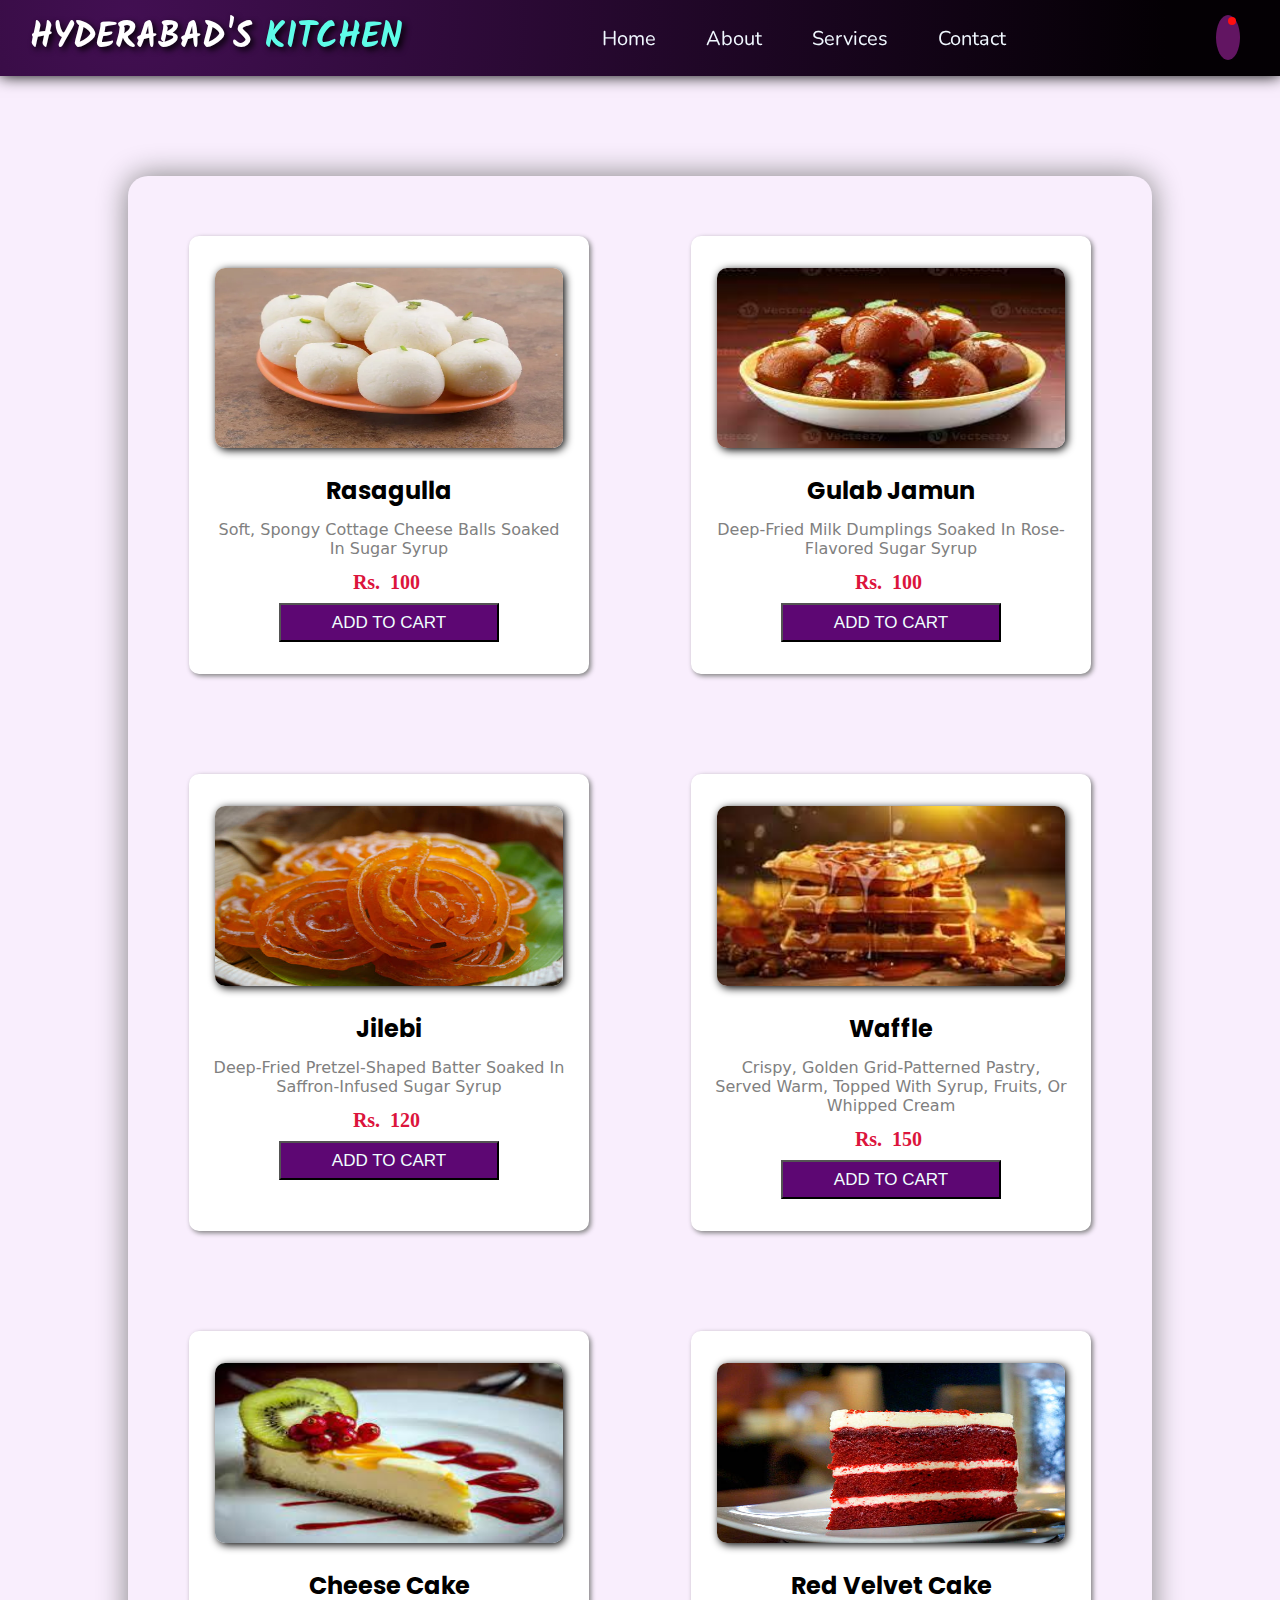
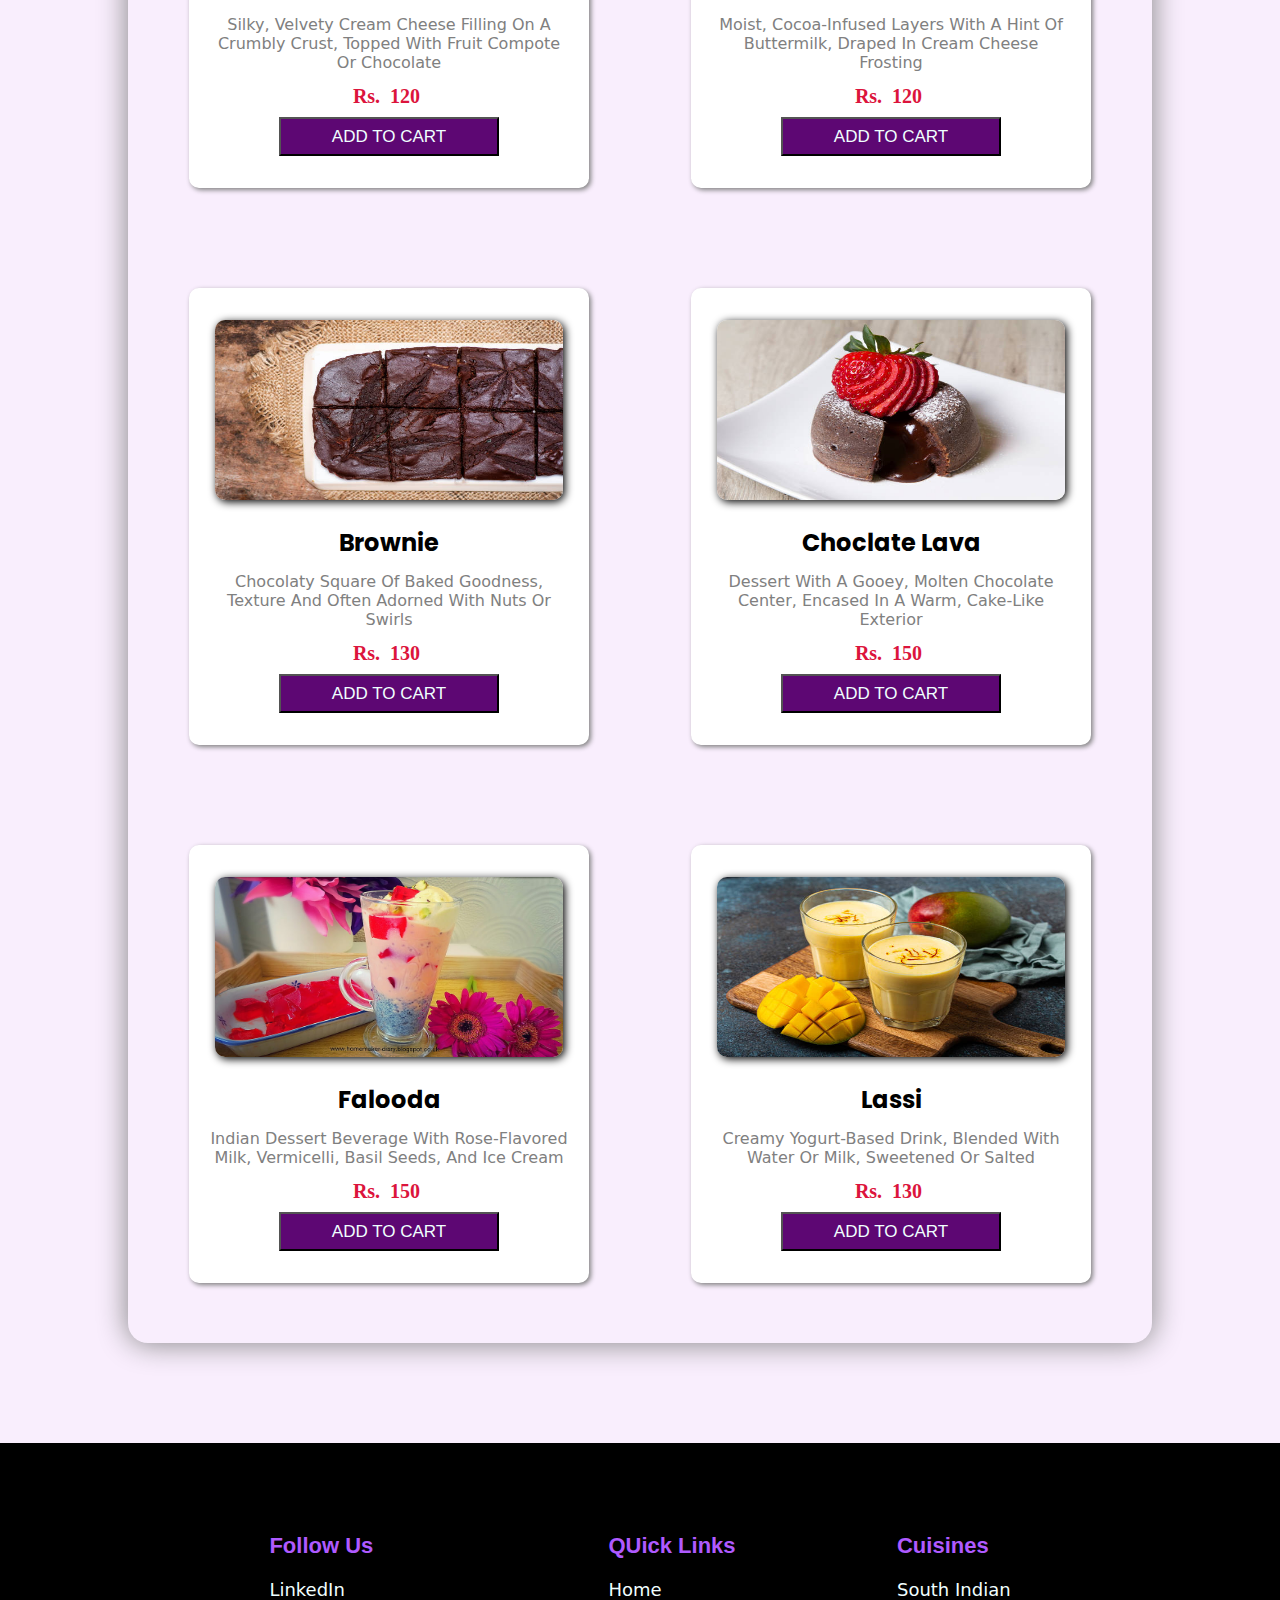
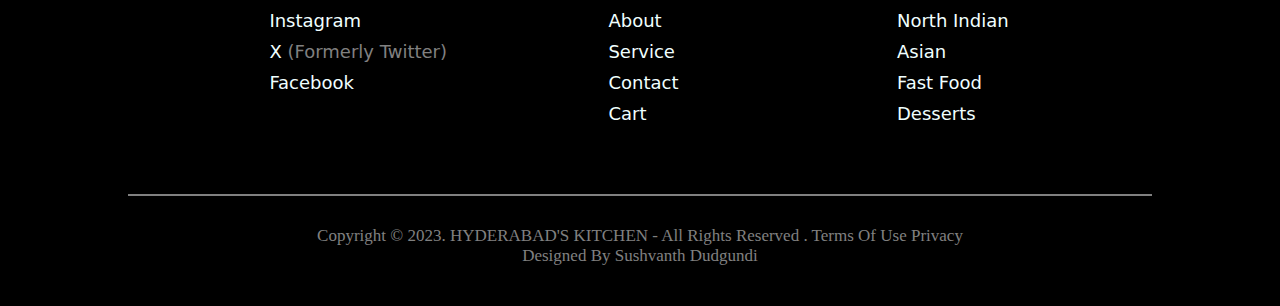
<file: desserts.html>
<!DOCTYPE html>
<html lang="en">

<head>
    <meta charset="UTF-8">
    <meta name="viewport" content="width=device-width, initial-scale=1.0">
    <title>Desserts-Hyderabad's Kitchen</title>
    <link rel="stylesheet" href="./project.css">
    <link rel="stylesheet" href="https://cdnjs.cloudflare.com/ajax/libs/font-awesome/6.4.2/css/all.min.css"
        integrity="sha512-z3gLpd7yknf1YoNbCzqRKc4qyor8gaKU1qmn+CShxbuBusANI9QpRohGBreCFkKxLhei6S9CQXFEbbKuqLg0DA=="
        crossorigin="anonymous" referrerpolicy="no-referrer" />
    <style>
        @import url('https://fonts.googleapis.com/css2?family=Kalam:wght@700&family=Nunito&family=Poppins:wght@700&family=Rowdies:wght@400;700&display=swap');
    </style>
</head>

<body>
    <header>
        <h2 class="logo">HYDERABAD'S <span>KITCHEN</span></h2>
        <nav class="navbar">
            <a href="index.html">Home</a>
            <a href="about.html">About</a>
            <a href="services.html">Services</a>
            <a href="contact.html">Contact</a>
        </nav>
        <div class="icons">
            <i class="fas fa-bars" id="bars"></i>
            <a href="cart.html" class="fas fa-cart-shopping"><span id="cartnumber">0</span></a>
        </div>
    </header>

    <div class="best-dishes">

        <div class="food-items" id="Rasagulla">
            <img src="./Photos/rasagulla.jpg" alt="Rasagulla">
            <h2>Rasagulla</h2>
            <p>Soft, spongy cottage cheese balls soaked in sugar syrup</p>
            <div class="food-footer">
                <p>Rs. <span id="price">100</span></p>
                <button type="button" id="addtocart" onclick="addToCart(this)"><span id="text">ADD TO CART</span></button>
            </div>
        </div>

        <div class="food-items" id="Gulab-Jamun">
            <img src="./Photos/gulab-jamun.jpeg" alt="Gulab Jamun">
            <h2>Gulab Jamun</h2>
            <p>Deep-fried milk dumplings soaked in rose-flavored sugar syrup</p>
            <div class="food-footer">
                <p>Rs. <span id="price">100</span></p>
                <button type="button" id="addtocart" onclick="addToCart(this)"><span id="text">ADD TO CART</span></button>
            </div>
        </div>

        <div class="food-items" id="Jilebi">
            <img src="./Photos/jalebi.jpg" alt="Jilebi">
            <h2>Jilebi</h2>
            <p>Deep-fried pretzel-shaped batter soaked in saffron-infused sugar syrup</p>
            <div class="food-footer">
                <p>Rs. <span id="price">120</span></p>
                <button type="button" id="addtocart" onclick="addToCart(this)"><span id="text">ADD TO CART</span></button>
            </div>
        </div>

        <div class="food-items" id="Waffle">
            <img src="./Photos/waffle.jpeg" alt="Waffle">
            <h2>Waffle</h2>
            <p>Crispy, golden grid-patterned pastry, served warm, topped with syrup, fruits, or whipped cream</p>
            <div class="food-footer">
                <p>Rs. <span id="price">150</span></p>
                <button type="button" id="addtocart" onclick="addToCart(this)"><span id="text">ADD TO CART</span></button>
            </div>
        </div>

        <div class="food-items" id="Cheese-Cake">
            <img src="./Photos/cheese-cake.jpeg" alt="Cheese Cake">
            <h2>Cheese Cake</h2>
            <p>Silky, velvety cream cheese filling on a crumbly crust, topped with fruit compote or chocolate</p>
            <div class="food-footer">
                <p>Rs. <span id="price">120</span></p>
                <button type="button" id="addtocart" onclick="addToCart(this)"><span id="text">ADD TO CART</span></button>
            </div>
        </div>

        <div class="food-items" id="Red-Velvet-Cake">
            <img src="./Photos/red-velvet.jpg" alt="Red Velvet Cake">
            <h2>Red Velvet Cake</h2>
            <p>Moist, cocoa-infused layers with a hint of buttermilk, draped in cream cheese frosting</p>
            <div class="food-footer">
                <p>Rs. <span id="price">120</span></p>
                <button type="button" id="addtocart" onclick="addToCart(this)"><span id="text">ADD TO CART</span></button>
            </div>
        </div>

    

        <div class="food-items" id="Hash-Brownie">
            <img src="./Photos/hash-brownies.jpg" alt="Hash Brownie">
            <h2>Brownie</h2>
            <p> chocolaty square of baked goodness, texture and often adorned with nuts or swirls</p>
            <div class="food-footer">
                <p>Rs. <span id="price">130</span></p>
                <button type="button" id="addtocart" onclick="addToCart(this)"><span id="text">ADD TO CART</span></button>
            </div>
        </div>

        <div class="food-items" id="Choclate-Lava">
            <img src="./Photos/chocalate-lava.jpg" alt="Choclate Lava">
            <h2>Choclate Lava</h2>
            <p>Dessert with a gooey, molten chocolate center, encased in a warm, cake-like exterior</p>
            <div class="food-footer">
                <p>Rs. <span id="price">150</span></p>
                <button type="button" id="addtocart" onclick="addToCart(this)"><span id="text">ADD TO CART</span></button>
            </div>
        </div>

        <div class="food-items" id="Falooda">
            <img src="./Photos/falooda.jpg" alt="Falooda">
            <h2>Falooda</h2>
            <p>Indian dessert beverage with rose-flavored milk, vermicelli, basil seeds, and ice cream</p>
            <div class="food-footer">
                <p>Rs. <span id="price">150</span></p>
                <button type="button" id="addtocart" onclick="addToCart(this)"><span id="text">ADD TO CART</span></button>
            </div>
        </div>


        <div class="food-items" id="Lassi">
            <img src="./Photos/lassi.jpg" alt="Lassi">
            <h2>Lassi</h2>
            <p>Creamy yogurt-based drink, blended with water or milk, sweetened or salted</p>
            <div class="food-footer">
                <p>Rs. <span id="price">130</span></p>
                <button type="button" id="addtocart" onclick="addToCart(this)"><span id="text">ADD TO CART</span></button>
            </div>
        </div>

        

        

    </div>

    <footer>
        <div class="links">
            <div class="quick-links">
                <h3>Follow Us </h3>
                <a href="https://www.linkedin.com/in/sushvanth-dudgundi/">LinkedIn</a>
                <a href="https://www.instagram.com/sushvanth.dudgundi/">Instagram</a>
                <a href="https://twitter.com/sushvanth_d22">X <span>(formerly twitter)</span></a>
                <a href="https://www.facebook.com/profile.php?id=100004745114653">Facebook</a>
            </div>

            <div class="quick-links">
                <h3>QUick Links</h3>
                <a href="index.html">Home</a>
                <a href="about.html">About</a>
                <a href="service.html">Service</a>
                <a href="contact.html">Contact</a>
                <a href="cart.html">Cart</a>
            </div>

            <div class="quick-links">
                <h3>Cuisines</h3>
                <a href="southindian.html">South Indian</a>
                <a href="northindian.html">North Indian</a>
                <a href="asian.html">Asian</a>
                <a href="fastfood.html">Fast Food</a>
                <a href="desserts.html">Desserts</a>
            </div>


        </div>

        <div class="designer">
            <p id="design">Copyright © 2023. HYDERABAD'S KITCHEN - All Rights Reserved . Terms of use
                Privacy<br>Designed by Sushvanth Dudgundi</p>
        </div>
    </footer>

</body>

<script src="./project.js"></script>

</html>
</file>
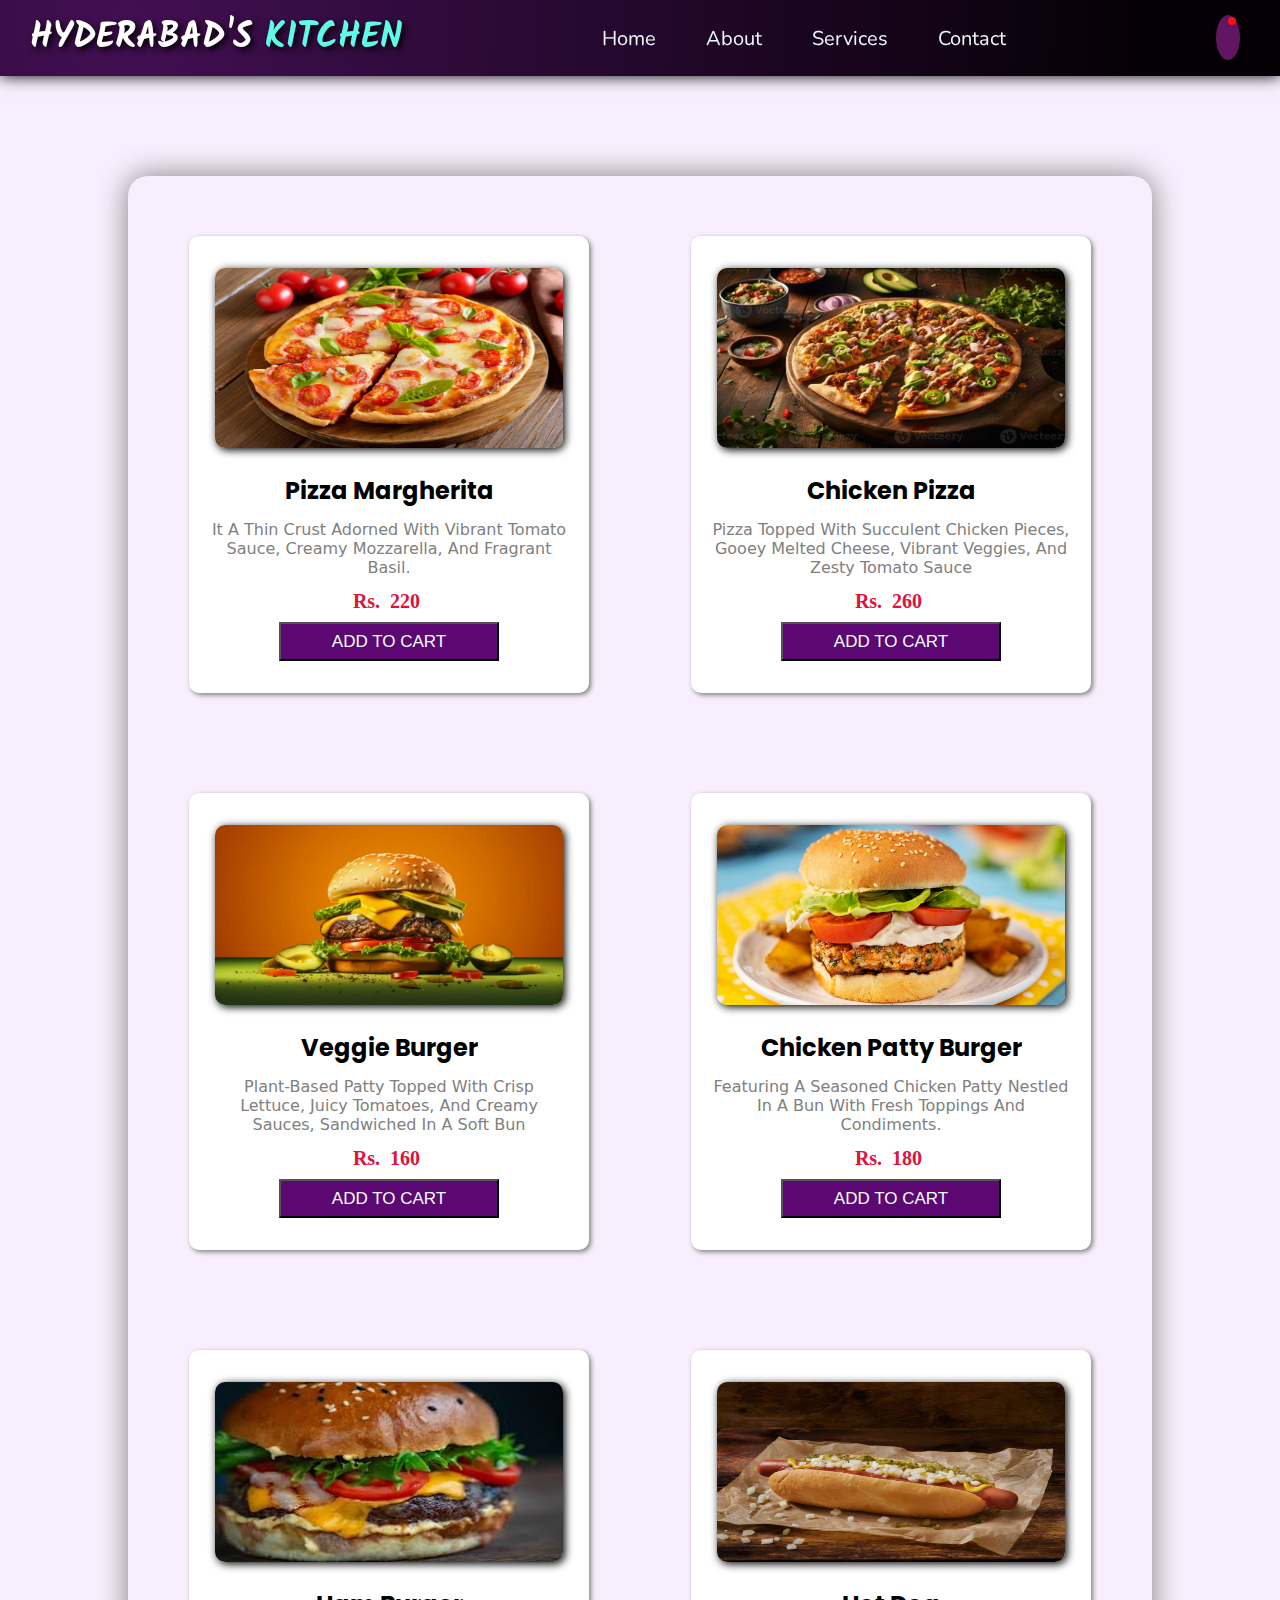
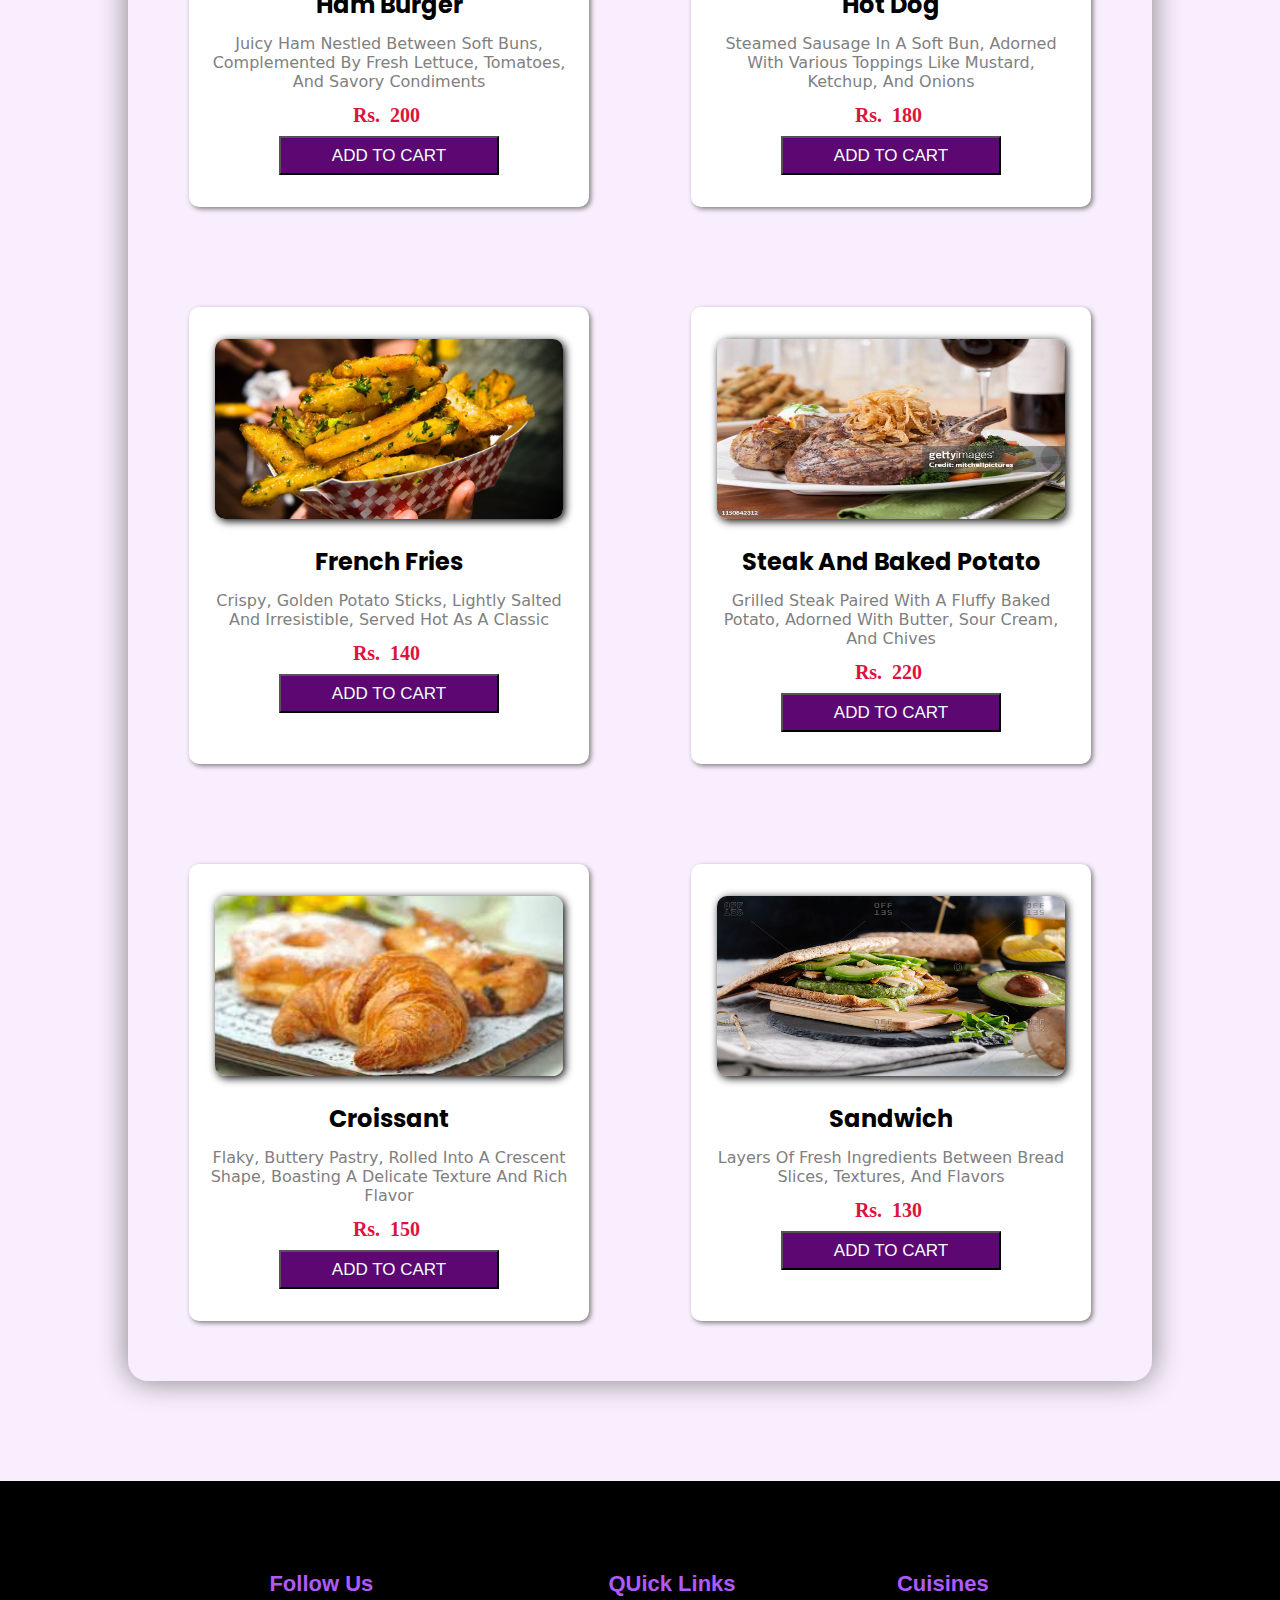
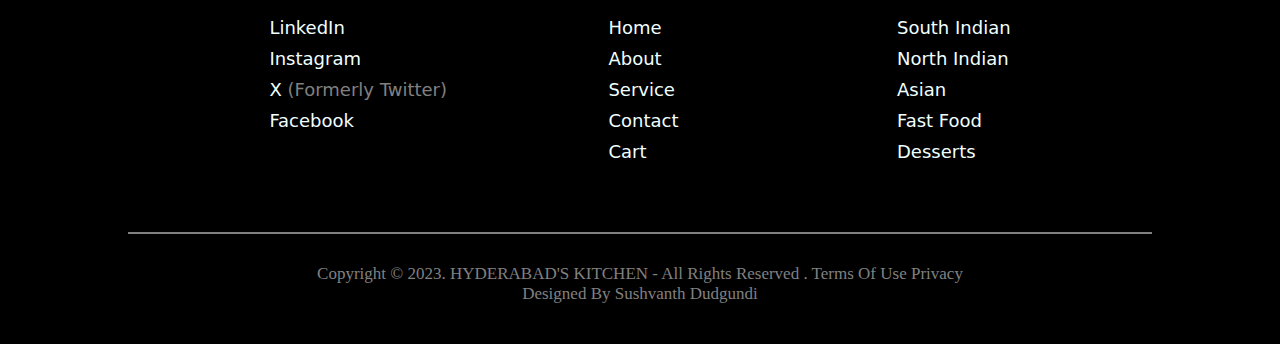
<file: fastfood.html>
<!DOCTYPE html>
<html lang="en">

<head>
    <meta charset="UTF-8">
    <meta name="viewport" content="width=device-width, initial-scale=1.0">
    <title>FastFood-Hyderabad's Kitchen</title>
    <link rel="stylesheet" href="./project.css">
    <link rel="stylesheet" href="https://cdnjs.cloudflare.com/ajax/libs/font-awesome/6.4.2/css/all.min.css"
        integrity="sha512-z3gLpd7yknf1YoNbCzqRKc4qyor8gaKU1qmn+CShxbuBusANI9QpRohGBreCFkKxLhei6S9CQXFEbbKuqLg0DA=="
        crossorigin="anonymous" referrerpolicy="no-referrer" />
    <style>
        @import url('https://fonts.googleapis.com/css2?family=Kalam:wght@700&family=Nunito&family=Poppins:wght@700&family=Rowdies:wght@400;700&display=swap');
    </style>
</head>

<body>
    <header>
        <h2 class="logo">HYDERABAD'S <span>KITCHEN</span></h2>
        <nav class="navbar">
            <a href="index.html">Home</a>
            <a href="about.html">About</a>
            <a href="services.html">Services</a>
            <a href="contact.html">Contact</a>
        </nav>
        <div class="icons">
            <i class="fas fa-bars" id="bars"></i>
            <a href="cart.html" class="fas fa-cart-shopping"><span id="cartnumber">0</span></a>
        </div>
    </header>

    <div class="best-dishes">

        <div class="food-items" id="pizza">
            <img src="./Photos/Pizza-Margherita-_large.jpg" alt="pizza">
            <h2>Pizza Margherita</h2>
            <p>It a thin crust adorned with vibrant tomato sauce, creamy mozzarella, and fragrant basil.</p>
            <div class="food-footer">
                <p>Rs. <span id="price">220</span></p>
                <button type="button" id="addtocart" onclick="addToCart(this)"><span id="text">ADD TO CART</span></button>
            </div>
        </div>

        <div class="food-items" id="Chicken-Pizza">
            <img src="./Photos/chicken-pizza.jpg" alt="Chicken Pizza">
            <h2>Chicken Pizza</h2>
            <p>pizza topped with succulent chicken pieces, gooey melted cheese, vibrant veggies, and zesty tomato sauce</p>
            <div class="food-footer">
                <p>Rs. <span id="price">260</span></p>
                <button type="button" id="addtocart" onclick="addToCart(this)"><span id="text">ADD TO CART</span></button>
            </div>
        </div>

        <div class="food-items" id="Veggie-Burger">
            <img src="./Photos/veggie-burger.jpg" alt="Veggie Burger">
            <h2>Veggie Burger</h2>
            <p>Plant-based patty topped with crisp lettuce, juicy tomatoes, and creamy sauces, sandwiched in a soft bun</p>
            <div class="food-footer">
                <p>Rs. <span id="price">160</span></p>
                <button type="button" id="addtocart" onclick="addToCart(this)"><span id="text">ADD TO CART</span></button>
            </div>
        </div>

        <div class="food-items" id="burger">
            <img src="./Photos/Moist-Chicken-Burgers.jpg" alt="burger">
            <h2>Chicken Patty Burger</h2>
            <p>Featuring a seasoned chicken patty nestled in a bun with fresh toppings and condiments.</p>
            <div class="food-footer">
                <p>Rs. <span id="price">180</span></p>
                <button type="button" id="addtocart" onclick="addToCart(this)"><span id="text">ADD TO CART</span></button>
            </div>
        </div>

        <div class="food-items" id="Ham-Burger">
            <img src="./Photos/ham-burger.jpeg" alt="Ham Burger">
            <h2>Ham Burger</h2>
            <p>Juicy ham nestled between soft buns, complemented by fresh lettuce, tomatoes, and savory condiments</p>
            <div class="food-footer">
                <p>Rs. <span id="price">200</span></p>
                <button type="button" id="addtocart" onclick="addToCart(this)"><span id="text">ADD TO CART</span></button>
            </div>
        </div>

        <div class="food-items" id="Hot-Dog">
            <img src="./Photos/hot-dog.jpg" alt="Hot Dog">
            <h2>Hot Dog</h2>
            <p>Steamed sausage in a soft bun, adorned with various toppings like mustard, ketchup, and onions</p>
            <div class="food-footer">
                <p>Rs. <span id="price">180</span></p>
                <button type="button" id="addtocart" onclick="addToCart(this)"><span id="text">ADD TO CART</span></button>
            </div>
        </div>

    

        <div class="food-items" id="French-Fries">
            <img src="./Photos/french-fries.jpg" alt="French Fries">
            <h2>French Fries</h2>
            <p>Crispy, golden potato sticks, lightly salted and irresistible, served hot as a classic</p>
            <div class="food-footer">
                <p>Rs. <span id="price">140</span></p>
                <button type="button" id="addtocart" onclick="addToCart(this)"><span id="text">ADD TO CART</span></button>
            </div>
        </div>

        <div class="food-items" id="Steak-BakedPotato">
            <img src="./Photos/steak-bakedpotato.jpg" alt="Steak and Baked Potato">
            <h2>Steak and Baked Potato</h2>
            <p>Grilled steak paired with a fluffy baked potato, adorned with butter, sour cream, and chives</p>
            <div class="food-footer">
                <p>Rs. <span id="price">220</span></p>
                <button type="button" id="addtocart" onclick="addToCart(this)"><span id="text">ADD TO CART</span></button>
            </div>
        </div>

        <div class="food-items" id="Croissant">
            <img src="./Photos/croissant.jpeg" alt="Croissant">
            <h2>Croissant</h2>
            <p>Flaky, buttery pastry, rolled into a crescent shape, boasting a delicate texture and rich flavor</p>
            <div class="food-footer">
                <p>Rs. <span id="price">150</span></p>
                <button type="button" id="addtocart" onclick="addToCart(this)"><span id="text">ADD TO CART</span></button>
            </div>
        </div>


        <div class="food-items" id="Sandwich">
            <img src="./Photos/sandwich.jpg" alt="Sandwich">
            <h2>Sandwich</h2>
            <p> Layers of fresh ingredients between bread slices, textures, and flavors</p>
            <div class="food-footer">
                <p>Rs. <span id="price">130</span></p>
                <button type="button" id="addtocart" onclick="addToCart(this)"><span id="text">ADD TO CART</span></button>
            </div>
        </div>

        

        

    </div>

    <footer>
        <div class="links">
            <div class="quick-links">
                <h3>Follow Us </h3>
                <a href="https://www.linkedin.com/in/sushvanth-dudgundi/">LinkedIn</a>
                <a href="https://www.instagram.com/sushvanth.dudgundi/">Instagram</a>
                <a href="https://twitter.com/sushvanth_d22">X <span>(formerly twitter)</span></a>
                <a href="https://www.facebook.com/profile.php?id=100004745114653">Facebook</a>
            </div>

            <div class="quick-links">
                <h3>QUick Links</h3>
                <a href="index.html">Home</a>
                <a href="about.html">About</a>
                <a href="service.html">Service</a>
                <a href="contact.html">Contact</a>
                <a href="cart.html">Cart</a>
            </div>

            <div class="quick-links">
                <h3>Cuisines</h3>
                <a href="southindian.html">South Indian</a>
                <a href="northindian.html">North Indian</a>
                <a href="asian.html">Asian</a>
                <a href="fastfood.html">Fast Food</a>
                <a href="desserts.html">Desserts</a>
            </div>


        </div>

        <div class="designer">
            <p id="design">Copyright © 2023. HYDERABAD'S KITCHEN - All Rights Reserved . Terms of use
                Privacy<br>Designed by Sushvanth Dudgundi</p>
        </div>
    </footer>

</body>

<script src="./project.js"></script>

</html>
</file>
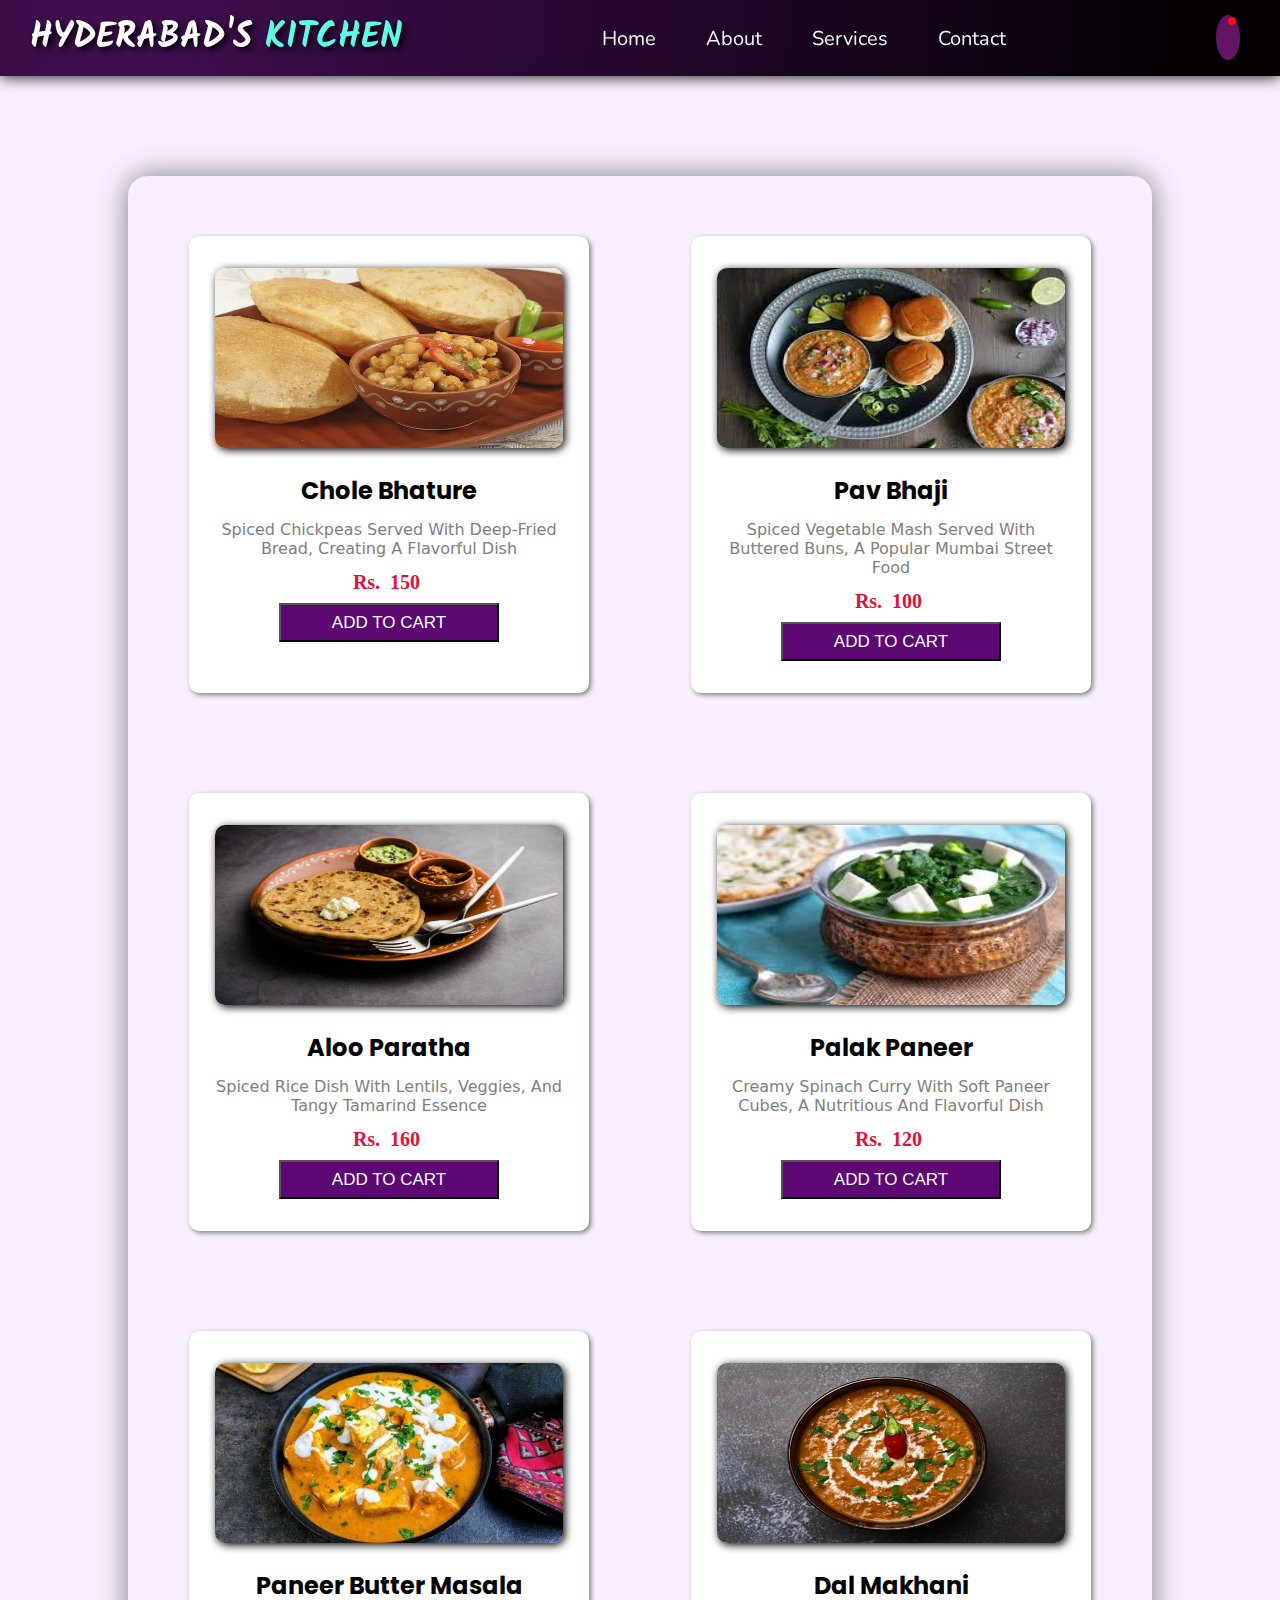
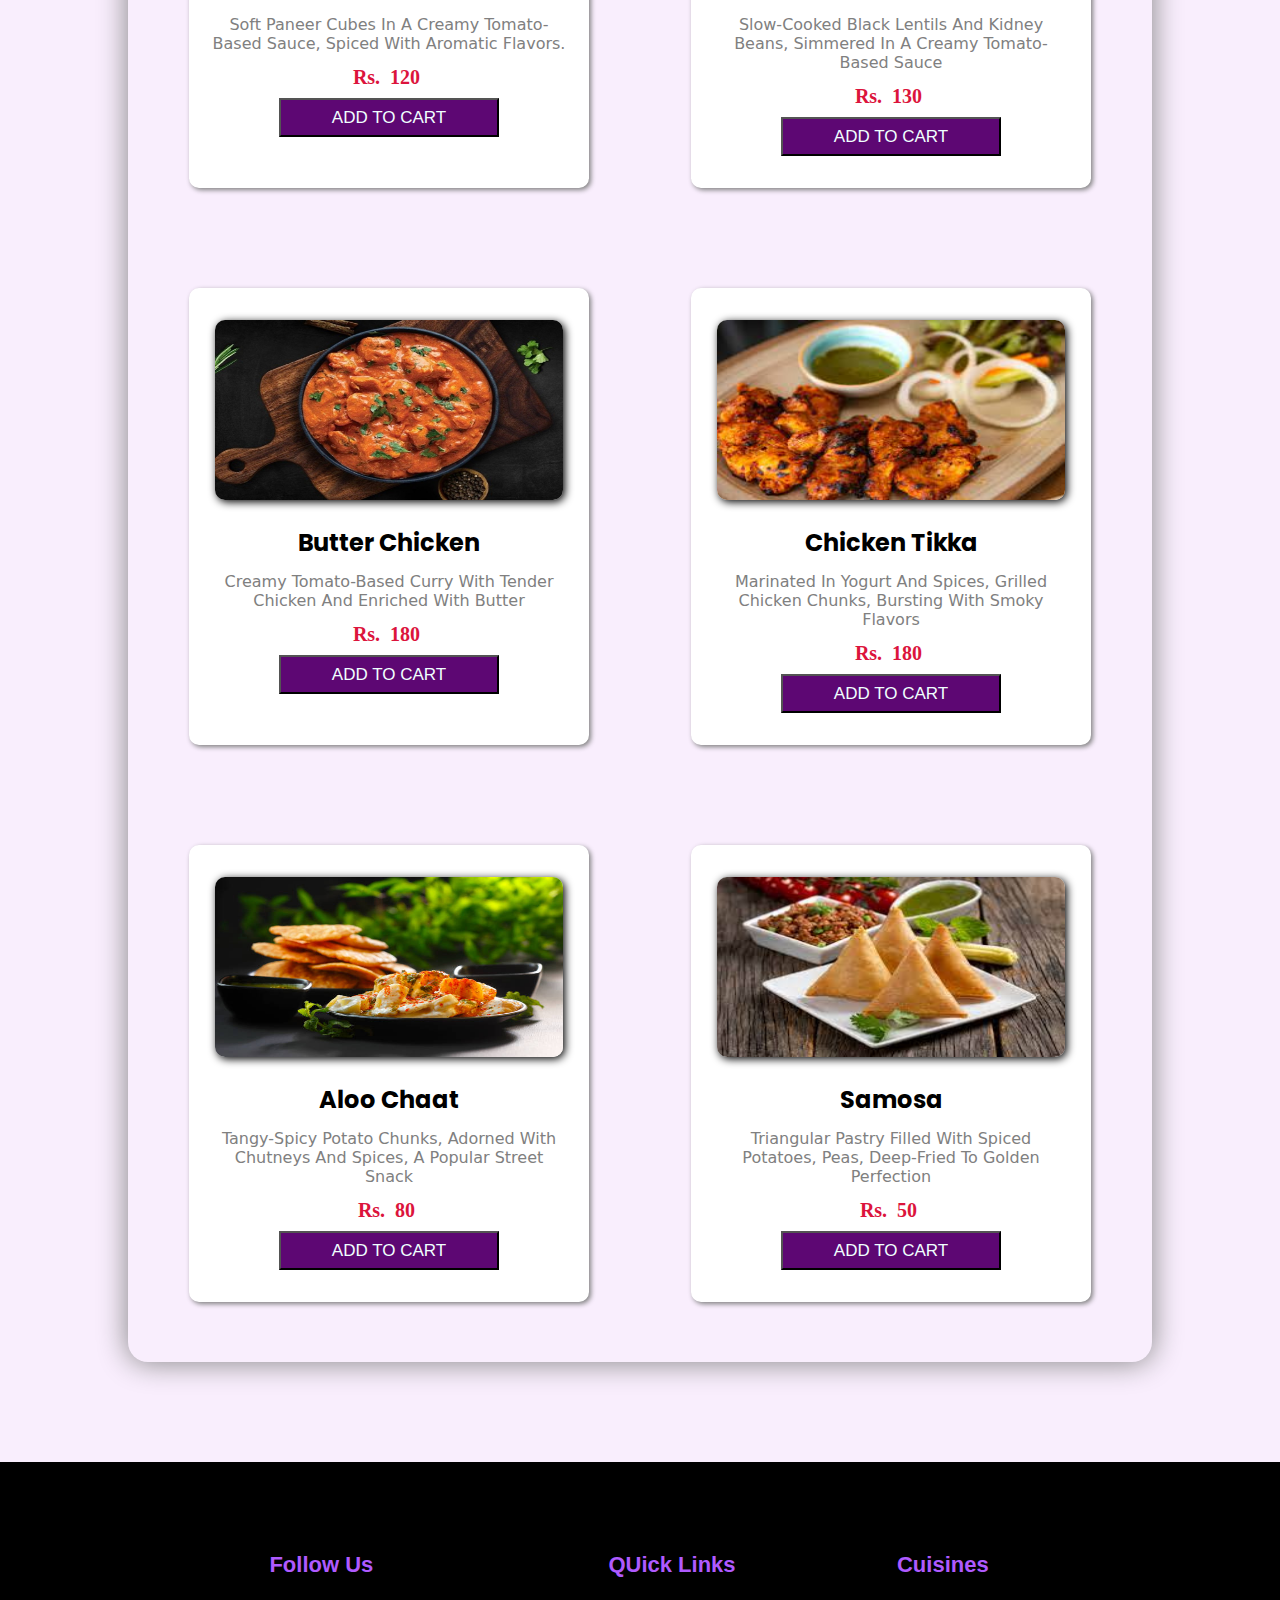
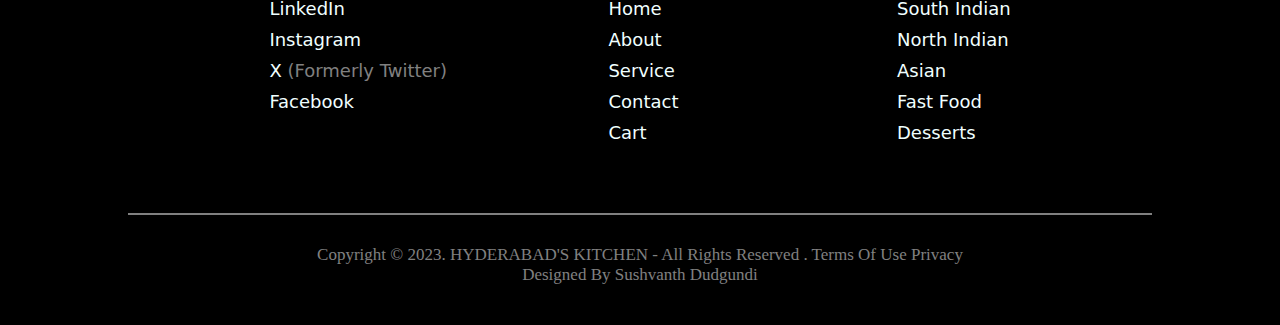
<file: northindian.html>
<!DOCTYPE html>
<html lang="en">

<head>
    <meta charset="UTF-8">
    <meta name="viewport" content="width=device-width, initial-scale=1.0">
    <title>North Indian Cuisine-Hyderabad's Kitchen</title>
    <link rel="stylesheet" href="./project.css">
    <link rel="stylesheet" href="https://cdnjs.cloudflare.com/ajax/libs/font-awesome/6.4.2/css/all.min.css"
        integrity="sha512-z3gLpd7yknf1YoNbCzqRKc4qyor8gaKU1qmn+CShxbuBusANI9QpRohGBreCFkKxLhei6S9CQXFEbbKuqLg0DA=="
        crossorigin="anonymous" referrerpolicy="no-referrer" />
    <style>
        @import url('https://fonts.googleapis.com/css2?family=Kalam:wght@700&family=Nunito&family=Poppins:wght@700&family=Rowdies:wght@400;700&display=swap');
    </style>
</head>

<body>
    <header>
        <h2 class="logo">HYDERABAD'S <span>KITCHEN</span></h2>
        <nav class="navbar">
            <a href="index.html">Home</a>
            <a href="about.html">About</a>
            <a href="services.html">Services</a>
            <a href="contact.html">Contact</a>
        </nav>
        <div class="icons">
            <i class="fas fa-bars" id="bars"></i>
            <a href="cart.html" class="fas fa-cart-shopping"><span id="cartnumber">0</span></a>
        </div>
    </header>

    <div class="best-dishes">

        <div class="food-items" id="Chole-Bhature">
            <img src="./Photos/chole-bhature.jpg" alt="Chole Bhature">
            <h2 id="1006">Chole Bhature</h2>
            <p>Spiced chickpeas served with deep-fried bread, creating a flavorful dish</p>
            <div class="food-footer">
                <p>Rs. <span id="price">150</span></p>
                <button type="button" id="addtocart" onclick="addToCart(this)"><span id="text">ADD TO CART</span></button>
            </div>
        </div>

        <div class="food-items" id="Pav-Bhaji">
            <img src="./Photos/pav-bhaji.jpeg" alt="Pav Bhaji">
            <h2 id="1006">Pav Bhaji</h2>
            <p> Spiced vegetable mash served with buttered buns, a popular Mumbai street food</p>
            <div class="food-footer">
                <p>Rs. <span id="price">100</span></p>
                <button type="button" id="addtocart" onclick="addToCart(this)"><span id="text">ADD TO CART</span></button>
            </div>
        </div>

        <div class="food-items" id="Aloo-Paratha">
            <img src="./Photos/aloo-paratha.jpg" alt="Aloo Paratha">
            <h2 id="1006">Aloo Paratha</h2>
            <p>Spiced rice dish with lentils, veggies, and tangy tamarind essence</p>
            <div class="food-footer">
                <p>Rs. <span id="price">160</span></p>
                <button type="button" id="addtocart" onclick="addToCart(this)"><span id="text">ADD TO CART</span></button>
            </div>
        </div>

        <div class="food-items" id="Palak-Paneer">
            <img src="./Photos/palak-paneer.jpeg" alt="Palak Paneer">
            <h2 id="1006">Palak Paneer</h2>
            <p>Creamy spinach curry with soft paneer cubes, a nutritious and flavorful dish</p>
            <div class="food-footer">
                <p>Rs. <span id="price">120</span></p>
                <button type="button" id="addtocart" onclick="addToCart(this)"><span id="text">ADD TO CART</span></button>
            </div>
        </div>

        <div class="food-items" id="panner-butter">
            <img src="./Photos/Paneer-butter.jpg" alt="panner-butter-masala">
            <h2 id="1003">Paneer Butter Masala</h2>
            <p>Soft paneer cubes in a creamy tomato-based sauce, spiced with aromatic flavors.</p>
            <div class="food-footer">
                <p>Rs. <span id="price">120</span></p>
                <button type="button" id="addtocart" onclick="addToCart(this)"><span id="text">ADD TO CART</span></button>
            </div>
        </div>

        <div class="food-items" id="Dal Makhani">
            <img src="./Photos/dal-makhani.jpg" alt="Dal Makhani">
            <h2 id="1002">Dal Makhani</h2>
            <p>Slow-cooked black lentils and kidney beans, simmered in a creamy tomato-based sauce</p>
            <div class="food-footer">
                <p>Rs. <span id="price">130</span></p>
                <button type="button" id="addtocart" onclick="addToCart(this)"><span id="text">ADD TO CART</span></button>
            </div>
        </div>

    

        <div class="food-items" id="Butter-Chicken">
            <img src="./Photos/butter-chicken.jpg" alt="Butter Chicken">
            <h2 id="1001">Butter Chicken</h2>
            <p>Creamy tomato-based curry with tender chicken and enriched with butter</p>
            <div class="food-footer">
                <p>Rs. <span id="price">180</span></p>
                <button type="button" id="addtocart" onclick="addToCart(this)"><span id="text">ADD TO CART</span></button>
            </div>
        </div>

        <div class="food-items" id="Chicken-Tikka">
            <img src="./Photos/chicken-tikka.jpeg" alt="Chicken Tikka">
            <h2 id="1006">Chicken Tikka</h2>
            <p>Marinated in yogurt and spices, grilled chicken chunks, bursting with smoky flavors</p>
            <div class="food-footer">
                <p>Rs. <span id="price">180</span></p>
                <button type="button" id="addtocart" onclick="addToCart(this)"><span id="text">ADD TO CART</span></button>
            </div>
        </div>

        <div class="food-items" id="Aloo-Chaat">
            <img src="./Photos/aloo-chaat.jpg" alt="Aloo Chaat">
            <h2 id="1006">Aloo Chaat</h2>
            <p> Tangy-spicy potato chunks, adorned with chutneys and spices, a popular street snack</p>
            <div class="food-footer">
                <p>Rs. <span id="price">80</span></p>
                <button type="button" id="addtocart" onclick="addToCart(this)"><span id="text">ADD TO CART</span></button>
            </div>
        </div>


        <div class="food-items" id="Samosa">
            <img src="./Photos/samosa.jpeg" alt="Samosa">
            <h2 id="1004">Samosa</h2>
            <p>Triangular pastry filled with spiced potatoes, peas, deep-fried to golden perfection</p>
            <div class="food-footer">
                <p>Rs. <span id="price">50</span></p>
                <button type="button" id="addtocart" onclick="addToCart(this)"><span id="text">ADD TO CART</span></button>
            </div>
        </div>

        

        

    </div>

    <footer>
        <div class="links">
            <div class="quick-links">
                <h3>Follow Us </h3>
                <a href="https://www.linkedin.com/in/sushvanth-dudgundi/">LinkedIn</a>
                <a href="https://www.instagram.com/sushvanth.dudgundi/">Instagram</a>
                <a href="https://twitter.com/sushvanth_d22">X <span>(formerly twitter)</span></a>
                <a href="https://www.facebook.com/profile.php?id=100004745114653">Facebook</a>
            </div>

            <div class="quick-links">
                <h3>QUick Links</h3>
                <a href="index.html">Home</a>
                <a href="about.html">About</a>
                <a href="service.html">Service</a>
                <a href="contact.html">Contact</a>
                <a href="cart.html">Cart</a>
            </div>

            <div class="quick-links">
                <h3>Cuisines</h3>
                <a href="southindian.html">South Indian</a>
                <a href="northindian.html">North Indian</a>
                <a href="asian.html">Asian</a>
                <a href="fastfood.html">Fast Food</a>
                <a href="desserts.html">Desserts</a>
            </div>


        </div>

        <div class="designer">
            <p id="design">Copyright © 2023. HYDERABAD'S KITCHEN - All Rights Reserved . Terms of use
                Privacy<br>Designed by Sushvanth Dudgundi</p>
        </div>
    </footer>

</body>

<script src="./project.js"></script>

</html>
</file>
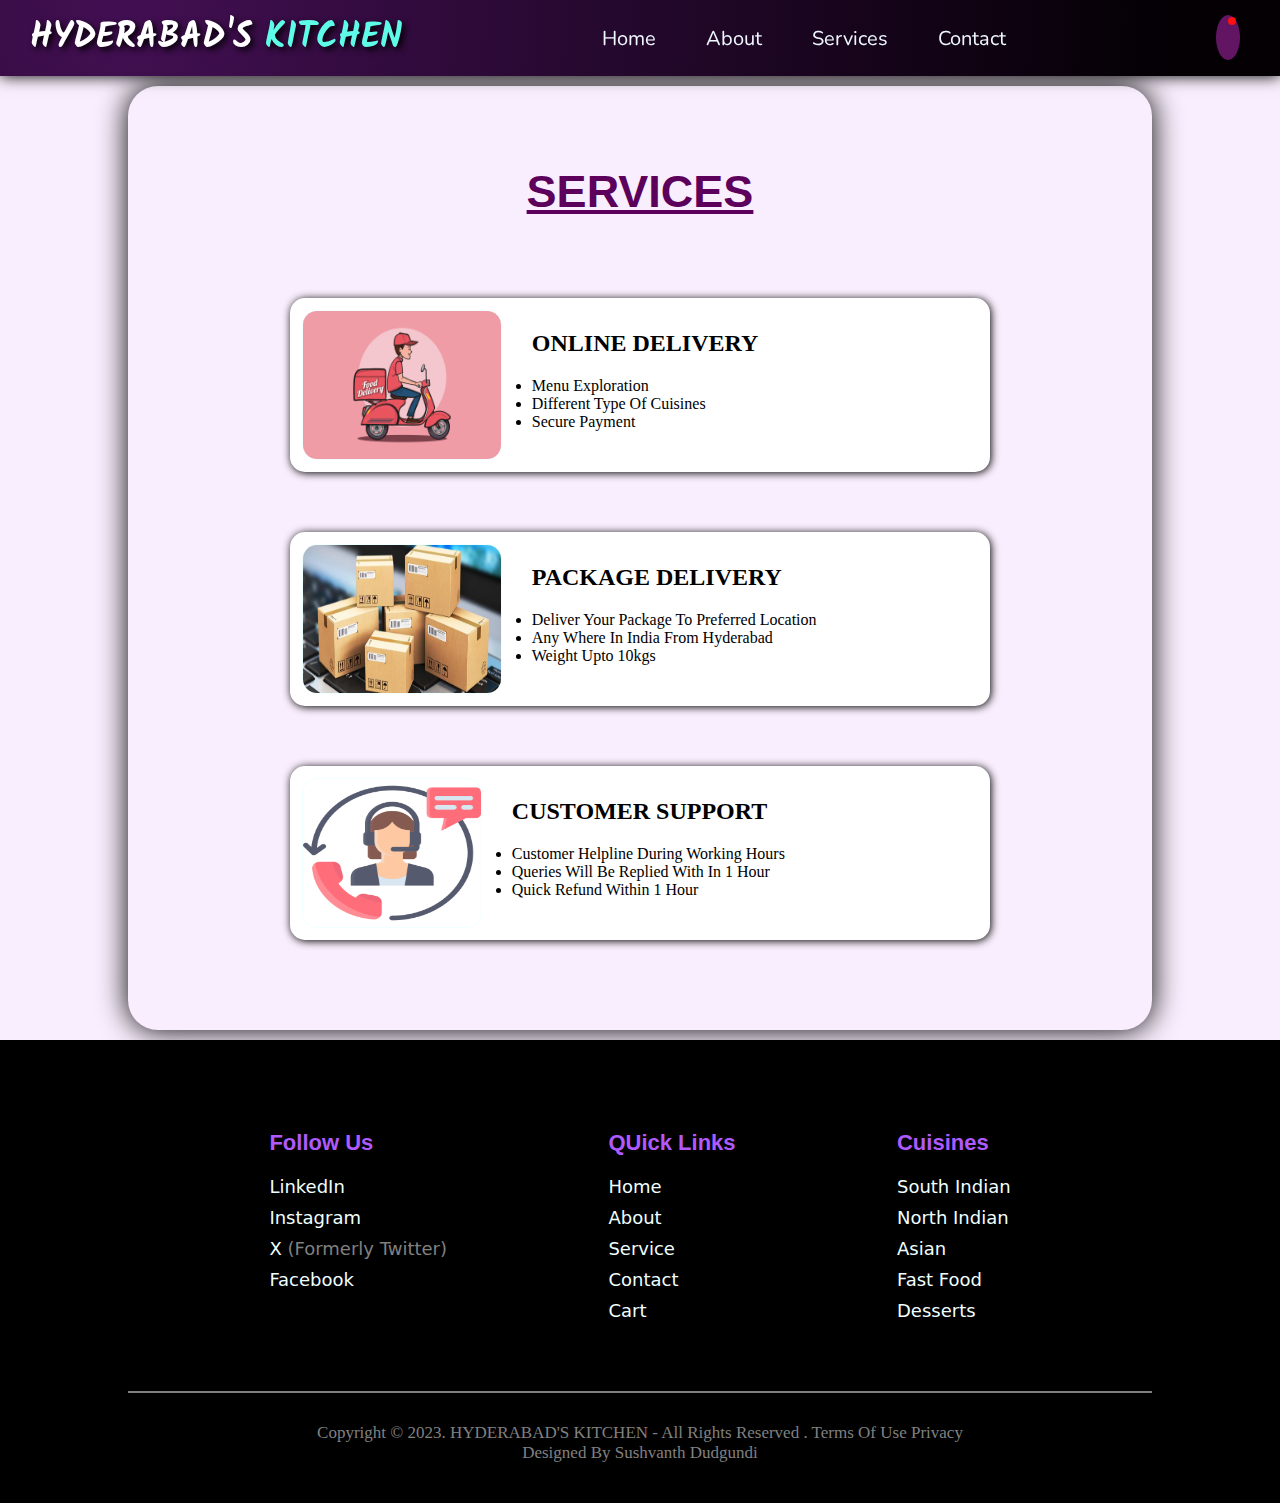
<file: services.html>
<!DOCTYPE html>
<html lang="en">

<head>
    <meta charset="UTF-8">
    <meta name="viewport" content="width=device-width, initial-scale=1.0">
    <title>Services-Hyderabad's Kitchen</title>
    <link rel="stylesheet" href="./services.css">
    <link rel="stylesheet" href="https://cdnjs.cloudflare.com/ajax/libs/font-awesome/6.4.2/css/all.min.css"
        integrity="sha512-z3gLpd7yknf1YoNbCzqRKc4qyor8gaKU1qmn+CShxbuBusANI9QpRohGBreCFkKxLhei6S9CQXFEbbKuqLg0DA=="
        crossorigin="anonymous" referrerpolicy="no-referrer" />
    <style>
        @import url('https://fonts.googleapis.com/css2?family=Kalam:wght@700&family=Nunito&family=Poppins:wght@700&family=Rowdies:wght@400;700&display=swap');
    </style>
</head>

<body>
    <header>
        <h2 class="logo">HYDERABAD'S <span>KITCHEN</span></h2>
        <nav class="navbar">
            <a href="index.html">Home</a>
            <a href="about.html">About</a>
            <a href="services.html">Services</a>
            <a href="contact.html">Contact</a>
        </nav>
        <div class="icons">
            <i class="fas fa-bars" id="bars"></i>
            <a href="cart.html" class="fas fa-cart-shopping"><span id="cartnumber">0</span></a>
        </div>
    </header>

    <div class="porter-book">
        <h3>Package Delivery</h3>
        <i class="fa-solid fa-xmark" id="closebill"></i>
        <div class="porter-content">
            <input type="text" placeholder="Enter your Name" id="porter-name">
            <input type="text" placeholder="Enter your Phone number" id="porter-mobile" maxlength="10">
            <input type="text" placeholder="Enter your Address" id="porter-address">
            <label>City :</label>
            <select>
                <option>Hyderabad</option>
            </select>
            <input type="text" placeholder="Enter Destination Address" id="porter-dest">
            <label>City :</label>
            <select>
                <option>Hyderabad</option>
                <option>Banglore</option>
                <option>Chennai</option>
                <option>Delhi</option>
                <option>Kochi</option>
                <option>Mumbai</option>
                <option>Vizag</option>
            </select>
            <label>Package weight :</label>
            <select id="kg">
                <option>2 Kg</option>
                <option>5 Kg</option>
                <option>7 Kg</option>
                <option>10 Kg</option>
            </select>
        </div>

        <div class="porter-footer">
            <div id="notice">
                <p><b>Important Notice</b></p>
                <li>
                    <ul>1. The prices may differ due to loaction and package weight</ul>
                    <ul>2. General price of 5kg package for 20kms is Rs. 100</ul>
                    <ul>3. For more information Call: <b>1234567890</b></ul>
                </li>
            </div>
            <div class="book">
                <button type="button" id="porter-btn">Book</button>
            </div>
        </div>
    </div>

    <section class="service">
        <div class="service-listing">
            <h2 id="heading">SERVICES</h2>
            <div class="ser-box" id="fd-box">
                <div class="ser-content">
                    <img src="./Photos/foodmitho.jpg" alt="food delivery">

                    <div class="ser-text">
                        <h2>ONLINE DELIVERY</h2>
                        <ul>
                            <li>Menu Exploration</li>
                            <li>Different type of cuisines</li>
                            <li>Secure Payment</li>
                        </ul>

                    </div>
                </div>
                <div id="ser-icon">
                    <a href="index.html"><i class="fa-solid fa-arrow-right" id="fd-icon"></i></a>
                </div>
            </div>

            <div class="ser-box" id="porter-box">
                <div class="ser-content">
                    <img src="./Photos/porter.jpg" alt="porter">
                    <div class="ser-text">
                        <h2>PACKAGE DELIVERY</h2>
                        <ul>
                            <li>Deliver your package to preferred location</li>
                            <li>Any where in india from Hyderabad</li>
                            <li>Weight Upto 10kgs</li>
                        </ul>
                    </div>
                </div>
                <div id="ser-icon">
                    <i class="fa-solid fa-arrow-right" id="porter-icon"></i></a>
                </div>
            </div>

            <div class="ser-box" id="cs-box">
                <div class="ser-content">
                    <img id="cs-photo" src="./Photos/cs.png" alt="customer support">
                    <div class="ser-text">
                        <h2>CUSTOMER SUPPORT</h2>
                        <ul>
                            <li>Customer Helpline during working hours</li>
                            <li>Queries will be replied with in 1 hour </li>
                            <li>Quick Refund within 1 hour</li>
                        </ul>
                    </div>
                </div>
                <div id="ser-icon">
                    <a href="contact.html"><i class="fa-solid fa-arrow-right" id="cs-icon"></i></a>
                </div>
            </div>
        </div>
    </section>



    <footer>
        <div class="links">
            <div class="quick-links">
                <h3>Follow Us </h3>
                <a href="https://www.linkedin.com/in/sushvanth-dudgundi/">LinkedIn</a>
                <a href="https://www.instagram.com/sushvanth.dudgundi/">Instagram</a>
                <a href="https://twitter.com/sushvanth_d22">X <span>(formerly twitter)</span></a>
                <a href="https://www.facebook.com/profile.php?id=100004745114653">Facebook</a>
            </div>

            <div class="quick-links">
                <h3>QUick Links</h3>
                <a href="index.html">Home</a>
                <a href="about.html">About</a>
                <a href="service.html">Service</a>
                <a href="contact.html">Contact</a>
                <a href="cart.html">Cart</a>
            </div>

            <div class="quick-links">
                <h3>Cuisines</h3>
                <a href="southindian.html">South Indian</a>
                <a href="northindian.html">North Indian</a>
                <a href="asian.html">Asian</a>
                <a href="fastfood.html">Fast Food</a>
                <a href="desserts.html">Desserts</a>
            </div>


        </div>

        <div class="designer">
            <p id="design">Copyright © 2023. HYDERABAD'S KITCHEN - All Rights Reserved . Terms of use
                Privacy<br>Designed by Sushvanth Dudgundi</p>
        </div>
    </footer>

    

</body>

<script src="./project.js"></script>

</html>
</file>
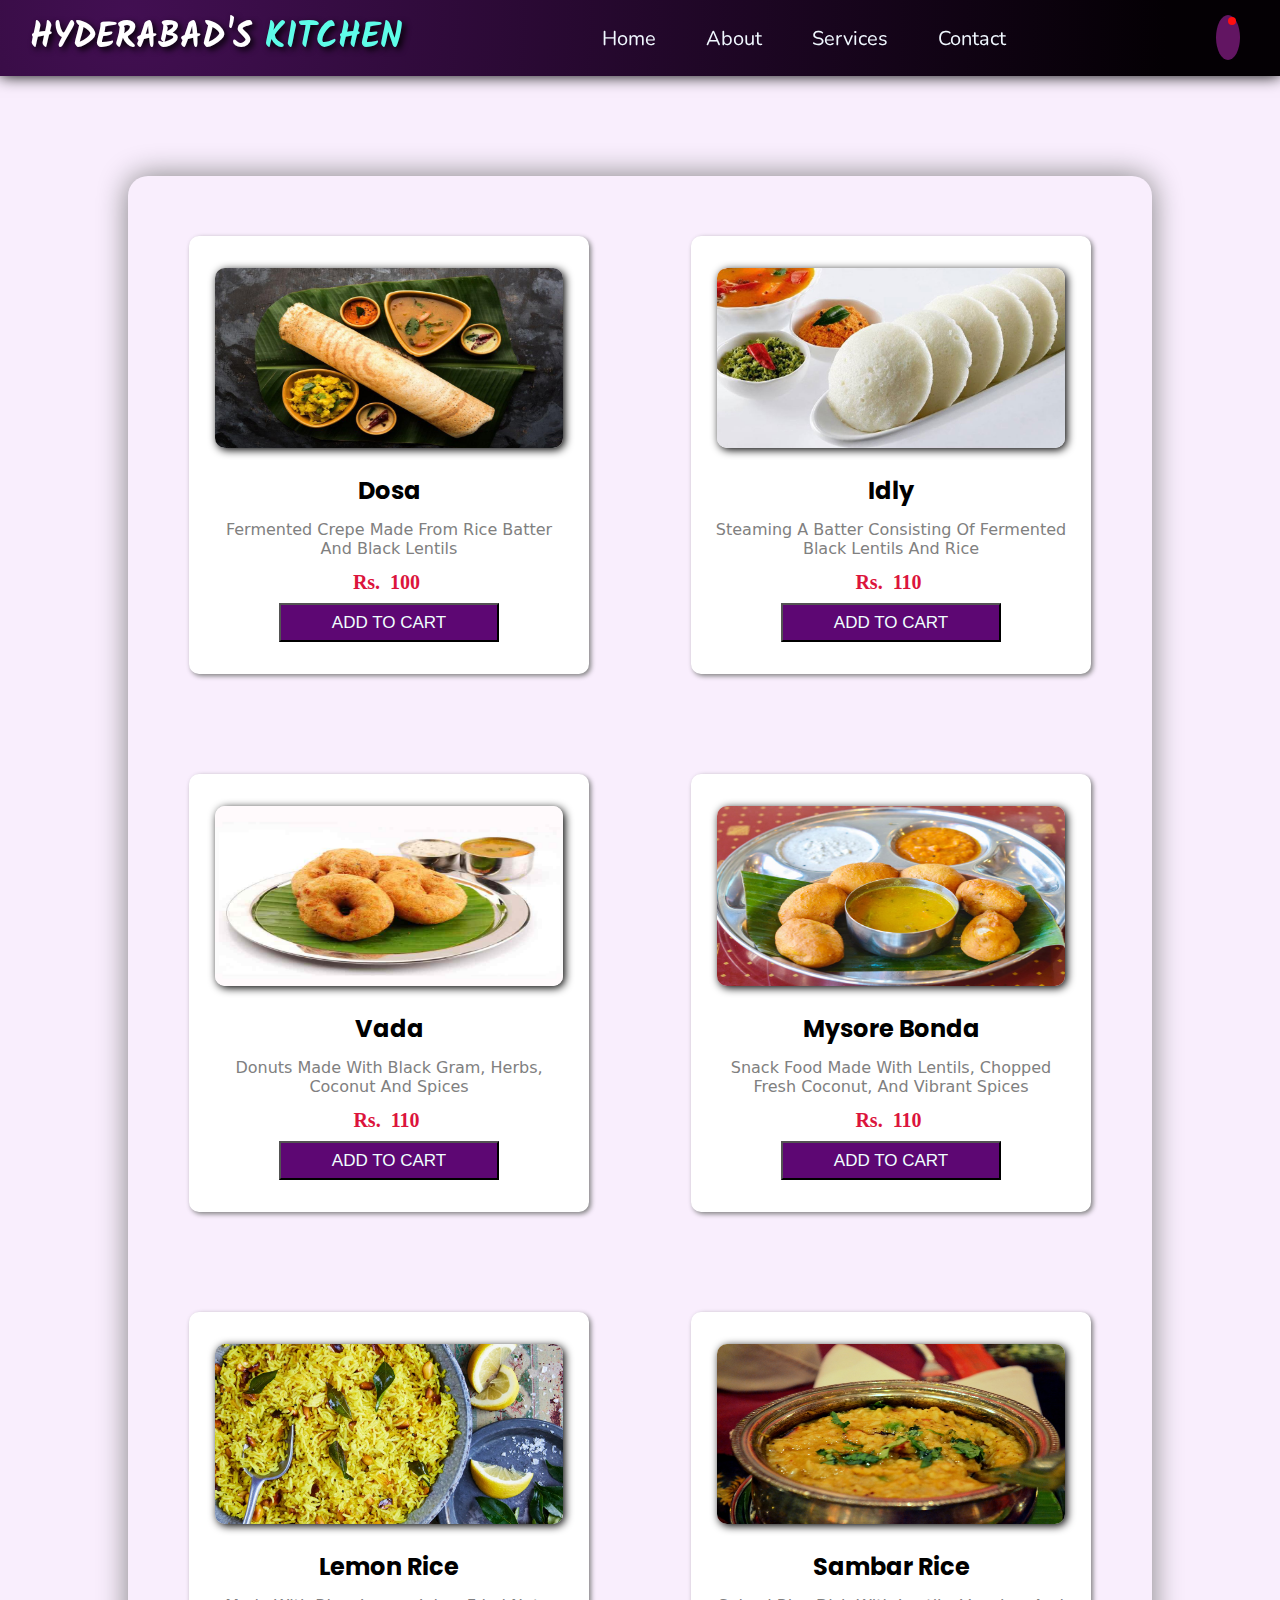
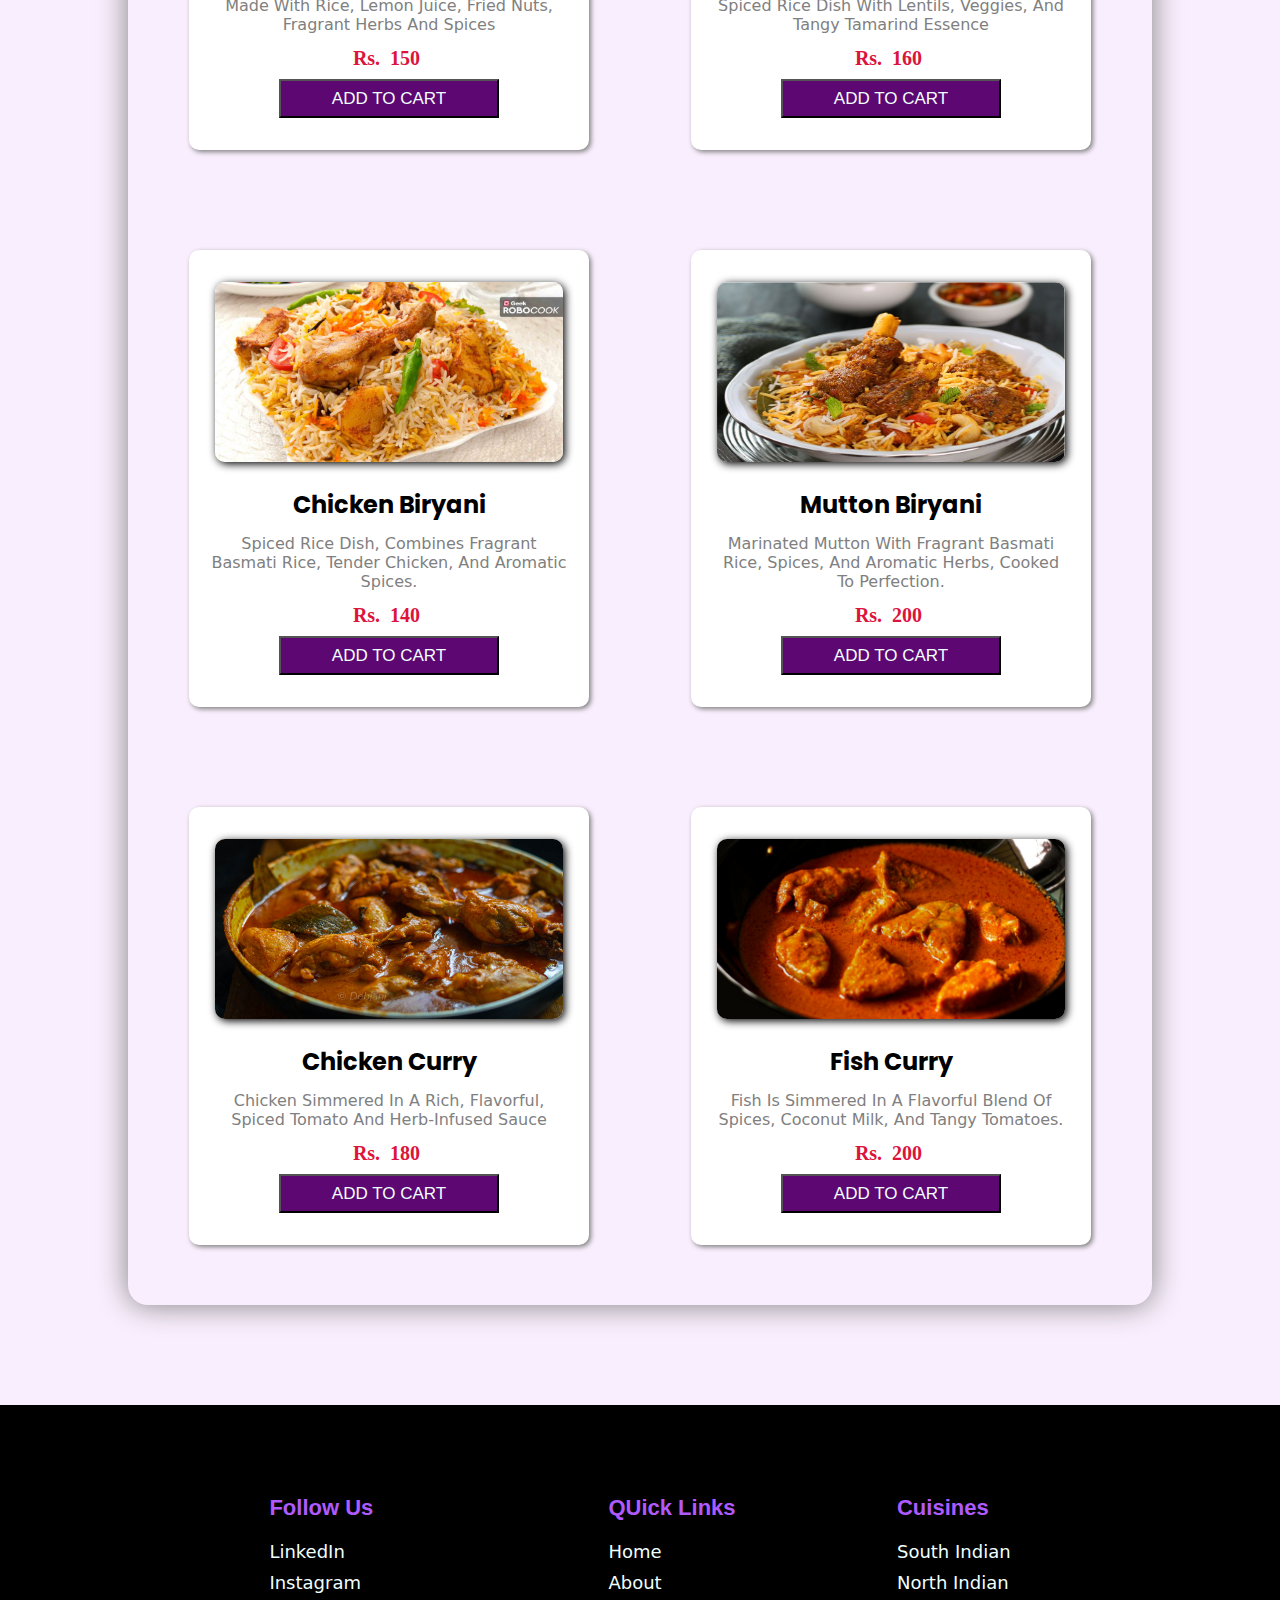
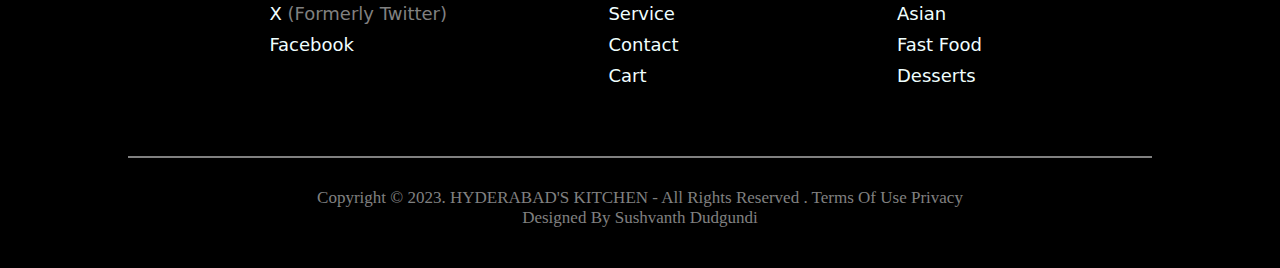
<file: southindian.html>
<!DOCTYPE html>
<html lang="en">

<head>
    <meta charset="UTF-8">
    <meta name="viewport" content="width=device-width, initial-scale=1.0">
    <title>South Indian Cuisine-Hyderabad's Kitchen</title>
    <link rel="stylesheet" href="./project.css">
    <link rel="stylesheet" href="https://cdnjs.cloudflare.com/ajax/libs/font-awesome/6.4.2/css/all.min.css"
        integrity="sha512-z3gLpd7yknf1YoNbCzqRKc4qyor8gaKU1qmn+CShxbuBusANI9QpRohGBreCFkKxLhei6S9CQXFEbbKuqLg0DA=="
        crossorigin="anonymous" referrerpolicy="no-referrer" />
    <style>
        @import url('https://fonts.googleapis.com/css2?family=Kalam:wght@700&family=Nunito&family=Poppins:wght@700&family=Rowdies:wght@400;700&display=swap');
    </style>
</head>

<body>
    <header>
        <h2 class="logo">HYDERABAD'S <span>KITCHEN</span></h2>
        <nav class="navbar">
            <a href="index.html">Home</a>
            <a href="about.html">About</a>
            <a href="services.html">Services</a>
            <a href="contact.html">Contact</a>
        </nav>
        <div class="icons">
            <i class="fas fa-bars" id="bars"></i>
            <a href="cart.html" class="fas fa-cart-shopping"><span id="cartnumber">0</span></a>
        </div>
    </header>

    <div class="best-dishes">

        <div class="food-items" id="dosa">
            <img src="./Photos/dosa.jpg" alt="dosa">
            <h2 id="1006">Dosa</h2>
            <p>Fermented crepe made from rice batter and black lentils</p>
            <div class="food-footer">
                <p>Rs. <span id="price">100</span></p>
                <button type="button" id="addtocart" onclick="addToCart(this)"><span id="text">ADD TO CART</span></button>
            </div>
        </div>

        <div class="food-items" id="idly">
            <img src="./Photos/idly.jpg" alt="idly">
            <h2 id="1006">Idly</h2>
            <p>Steaming a batter consisting of fermented black lentils and rice</p>
            <div class="food-footer">
                <p>Rs. <span id="price">110</span></p>
                <button type="button" id="addtocart" onclick="addToCart(this)"><span id="text">ADD TO CART</span></button>
            </div>
        </div>

        <div class="food-items" id="vada">
            <img src="./Photos/vada.jpg" alt="vada">
            <h2 id="1006">Vada</h2>
            <p>donuts made with black gram, herbs, coconut and spices</p>
            <div class="food-footer">
                <p>Rs. <span id="price">110</span></p>
                <button type="button" id="addtocart" onclick="addToCart(this)"><span id="text">ADD TO CART</span></button>
            </div>
        </div>

        <div class="food-items" id="bonda">
            <img src="./Photos/Mysore-Bonda.jpg" alt="bonda">
            <h2 id="1006">Mysore Bonda</h2>
            <p>snack food made with lentils, chopped fresh coconut, and vibrant spices</p>
            <div class="food-footer">
                <p>Rs. <span id="price">110</span></p>
                <button type="button" id="addtocart" onclick="addToCart(this)"><span id="text">ADD TO CART</span></button>
            </div>
        </div>

        <div class="food-items" id="lemon-rice">
            <img src="./Photos/lemon-rice.jpg" alt="lemon rice">
            <h2 id="1006">Lemon Rice</h2>
            <p>Made with rice, lemon juice, fried nuts, fragrant herbs and spices</p>
            <div class="food-footer">
                <p>Rs. <span id="price">150</span></p>
                <button type="button" id="addtocart" onclick="addToCart(this)"><span id="text">ADD TO CART</span></button>
            </div>
        </div>

        <div class="food-items" id="sambar-rice">
            <img src="./Photos/sambar-rice.jpg" alt="sambar rice">
            <h2 id="1006">Sambar Rice</h2>
            <p>Spiced rice dish with lentils, veggies, and tangy tamarind essence</p>
            <div class="food-footer">
                <p>Rs. <span id="price">160</span></p>
                <button type="button" id="addtocart" onclick="addToCart(this)"><span id="text">ADD TO CART</span></button>
            </div>
        </div>

        <div class="food-items" id="chick-biryani">
            <img src="./Photos/chicken-biryani.jpg" alt="chicken-biryani">
            <h2 id="1001">Chicken Biryani</h2>
            <p>Spiced rice dish, combines fragrant basmati rice, tender chicken, and aromatic spices.</p>
            <div class="food-footer">
                <p>Rs. <span id="price">140</span></p>
                <button type="button" id="addtocart" onclick="addToCart(this)"><span id="text">ADD TO CART</span></button>
            </div>
        </div>

        <div class="food-items" id="mut-biryani">
            <img src="./Photos/Mutton-Biryani.jpg" alt="mutton-biryani">
            <h2 id="1002">Mutton Biryani</h2>
            <p>Marinated mutton with fragrant basmati rice, spices, and aromatic herbs, cooked to perfection.</p>
            <div class="food-footer">
                <p>Rs. <span id="price">200</span></p>
                <button type="button" id="addtocart" onclick="addToCart(this)"><span id="text">ADD TO CART</span></button>
            </div>
        </div>

        <div class="food-items" id="chicken-curry">
            <img src="./Photos/chicken-curry.jpeg" alt="chicken curry">
            <h2 id="1006">Chicken Curry</h2>
            <p>chicken simmered in a rich, flavorful, spiced tomato and herb-infused sauce</p>
            <div class="food-footer">
                <p>Rs. <span id="price">180</span></p>
                <button type="button" id="addtocart" onclick="addToCart(this)"><span id="text">ADD TO CART</span></button>
            </div>
        </div>


        <div class="food-items" id="fish-curry">
            <img src="./Photos/Fish-curry.png" alt="fish-curry">
            <h2 id="1004">Fish Curry</h2>
            <p>Fish is simmered in a flavorful blend of spices, coconut milk, and tangy tomatoes.</p>
            <div class="food-footer">
                <p>Rs. <span id="price">200</span></p>
                <button type="button" id="addtocart" onclick="addToCart(this)"><span id="text">ADD TO CART</span></button>
            </div>
        </div>

        

        

    </div>

    <footer>
        <div class="links">
            <div class="quick-links">
                <h3>Follow Us </h3>
                <a href="https://www.linkedin.com/in/sushvanth-dudgundi/">LinkedIn</a>
                <a href="https://www.instagram.com/sushvanth.dudgundi/">Instagram</a>
                <a href="https://twitter.com/sushvanth_d22">X <span>(formerly twitter)</span></a>
                <a href="https://www.facebook.com/profile.php?id=100004745114653">Facebook</a>
            </div>

            <div class="quick-links">
                <h3>QUick Links</h3>
                <a href="index.html">Home</a>
                <a href="about.html">About</a>
                <a href="service.html">Service</a>
                <a href="contact.html">Contact</a>
                <a href="cart.html">Cart</a>
            </div>

            <div class="quick-links">
                <h3>Cuisines</h3>
                <a href="southindian.html">South Indian</a>
                <a href="northindian.html">North Indian</a>
                <a href="asian.html">Asian</a>
                <a href="fastfood.html">Fast Food</a>
                <a href="desserts.html">Desserts</a>
            </div>


        </div>

        <div class="designer">
            <p id="design">Copyright © 2023. HYDERABAD'S KITCHEN - All Rights Reserved . Terms of use
                Privacy<br>Designed by Sushvanth Dudgundi</p>
        </div>
    </footer>

</body>

<script src="./project.js"></script>

</html>
</file>
<file: project.css>
* {
    margin: 0;
    padding: 0;
    box-sizing: border-box;

}

html {
    text-transform: capitalize;
    transition: all 0.3s ease;
}

html body {
    background-color: rgb(249, 238, 253);
}




/* HEADER & LOGO */

header {
    height: auto;
    width: 100%;
    padding: 10px 30px;
    display: flex;
    align-items: center;
    justify-content: space-between;
    background-color: aliceblue;
    position: sticky;
    top: 0;
    right: 0;
    left: 0;
    background-image: radial-gradient(circle farthest-corner at 10% 20%, rgb(66, 15, 82) 0%, rgba(4, 0, 4, 1) 90%);
    z-index: 999;
    box-shadow: 0 0 15px black;
}

header .logo {
    color: white;
    font-size: 35px;
    font-family: 'Kalam', cursive;
    font-weight: bolder;
    text-decoration: none;
    text-shadow: 3px 3px 6px black;
    cursor: pointer;
}

header .logo span {
    color: #5EFCE8;
}



/* NAVBAR */

header .navbar {
    padding: 10px;
    transition: all 0.2s ease-in-out;
}

header .navbar a {
    font-size: 20px;
    padding: 5px 15px;
    margin: 0 8px;
    font-family: 'Nunito', sans-serif;
    text-decoration: none;
    color: aliceblue;
    border-radius: 10px;
    transition: 0.5s ease;

}

header .navbar a:hover {
    background-color: rgb(69, 2, 69);
}




/* HEADER ICONS */

header .icons a,
header .icons i {
    padding: 12px;
    text-decoration: none;
    color: rgb(255, 255, 255);
    font-size: 19px;
    background-color: rgb(98, 21, 98);
    border-radius: 50%;
    margin: 0px 10px;
    transition: all 0.3s ease;
    position: relative;

}

header .icons a:hover,
header .icons i:hover {
    background-color: rgb(69, 2, 69);
}

#bars {
    display: none;
}


#cartnumber {
    position: absolute;
    font-size: 9px;
    background-color: rgb(255, 15, 15);
    color: azure;
    padding: 4px;
    border-radius: 50%;
    top: 2px;
    right: 4px;
}




/* MAIN HERO */

.hero {
    height: 90vh;
    position: relative;
    overflow: hidden;
    box-shadow: 0 0 20px black;
}

.hero img {
    height: 100%;
    width: 100%;
    object-fit: cover;
    object-position: center;
    box-shadow: 0px 0px 25px black;
}

.hero-main {
    position: absolute;
    top: 50%;
    left: 50%;
    transform: translate(-50%, -50%);
    margin: 5px auto;
    text-align: center;
}

.hero-main h1 {
    color: rgb(255, 149, 0);
    font-size: 68px;
    text-align: center;
    font-family: 'Rowdies', sans-serif;
    text-shadow: 8px 5px 1px black;
    padding-bottom: 15px;
}

.hero-main h4 {
    color: rgb(255, 3, 196);
    padding-bottom: 60px;
    font-size: 25px;
    text-shadow: 5px 1px 1px black;
    font-weight: 900;
    font-family: system-ui, -apple-system, BlinkMacSystemFont, 'Segoe UI', Roboto, Oxygen, Ubuntu, Cantarell, 'Open Sans', 'Helvetica Neue', sans-serif;
}

.hero-main button {
    color: azure;
    height: 50px;
    width: 160px;
    background-color: black;
    font-family: 'Rowdies', sans-serif;
    border: 1px solid black;
}

.hero-main button:hover {
    background-color: azure;
    color: black;
}




/* MAIN SERVICES */

.main-services {
    width: 100%;
    background-color: rgb(249, 238, 253);
    display: flex;
    justify-content: space-evenly;
    padding: 120px 20px;
}

.main-services .features {
    height: 240px;
    width: 190px;
    padding: 10px;
    background-color: rgb(255, 255, 255);
    display: flex;
    flex-direction: column;
    align-items: center;
    justify-content: center;
    border: 2px solid whitesmoke;
    border-radius: 15px;
    box-shadow: 2px 2px 5px gray;
    margin: 10px;
}

.main-services .features img {
    height: 100px;
    width: 100px;
    padding: 5px 5px;
}

.main-services .features h2 {
    font-size: 17px;
    padding: 8px 8px;
    font-family: system-ui, -apple-system, BlinkMacSystemFont, 'Segoe UI', Roboto, Oxygen, Ubuntu, Cantarell, 'Open Sans', 'Helvetica Neue', sans-serif;
    font-weight: 750;
    text-align: center;
}

.main-services .features P {
    font-size: 12px;
    color: gray;
    padding: 3px 15px 8px 15px;
    text-align: center;
}



/* MAIN PAGE HEADINGS */

.main-heading {
    width: 80%;
    margin: 10px auto;

}

.main-heading h2 {
    font-size: 50px;
    font-family: 'Poppins', sans-serif;
    padding: 50px auto;
    text-shadow: 0 0 1px black;
}


/*  MAIN PAGE BEST DISHES */

.best-dishes {
    width: 80%;
    margin: 100px auto;
    padding: 10px 10px;
    box-shadow: 0 0 30px gray;
    border-radius: 20px;
    display: flex;
    flex-wrap: wrap;
    justify-content: space-around;
}

.best-dishes .food-items {
    display: flex;
    flex-direction: column;
    align-items: center;
    width: 400px;
    min-height: 290px;
    border: 2px solid white;
    background-color: white;
    box-shadow: 2px 2px 5px gray;

    border-radius: 10px;
    padding: 30px 15px;
    margin: 50px 10px;
    position: relative;
}







.best-dishes .food-items img {
    height: 180px;
    width: 95%;
    box-shadow: 2px 2px 8px black;
    border-radius: 10px;
}

.best-dishes .food-items h2 {
    text-align: center;
    padding: 25px 5px 8px 5px;
    font-family: 'Poppins', sans-serif;
}

.best-dishes .food-items p {
    text-align: center;
    padding: 4px;
    color: gray;
    font-family: system-ui, -apple-system, BlinkMacSystemFont, 'Segoe UI', Roboto, Oxygen, Ubuntu, Cantarell, 'Open Sans', 'Helvetica Neue', sans-serif;
}

.best-dishes .food-items .food-footer {
    width: 60%;
    height: 80px;
    display: flex;
    flex-direction: column;
    align-content: center;
    justify-content: center;
}

.best-dishes .food-items .food-footer button {
    width: 100%;
    height: 50px;
    font-size: 17px;
    background-color: rgb(93, 7, 115);
    transition: transform 0.3s ease;
}

.best-dishes .food-items .food-footer button:hover {
    background-color: rgb(140, 48, 163);
}


.best-dishes .food-items .food-footer button span {
    color: azure;
    font-weight: 500;
    font-family: 'Segoe UI', Tahoma, Geneva, Verdana, sans-serif;
}

.best-dishes .food-items .food-footer #price,
.best-dishes .food-items .food-footer p {
    color: crimson;
    font-size: 20px;
    font-family: Georgia, 'Times New Roman', Times, serif;
    margin: 5px;
    font-weight: 700;
}







/* BANNER */

.banner {
    display: flex;
    flex-direction: column;
    justify-content: center;
    align-items: center;
    text-align: center;
    background-image: url(./Photos/banner.png);
    width: 100%;
    height: 20vh;
    background-size: cover;
    background-position: center;
    box-shadow: 0px 0px 25px rgb(174, 107, 201);
    margin-bottom: 100px;
}

.banner h3 {
    font-size: 30px;
    font-weight: 2000;
    color: deeppink;
    font-family: 'Rowdies', sans-serif;
    text-shadow: 5px 3px 2px black;
    word-spacing: 35px;
    background-image: url(./Photos/pngwing.com.png);
    background-repeat: repeat;
    background-size: 80px;
}






/* MAIN PAGE CUISINES */

.main-cuisines {
    width: 80%;
    margin: 100px auto;
    box-shadow: 0 0 30px gray;
    padding: 40px;
    border-radius: 20px;
    display: flex;
    flex-wrap: wrap;
    justify-content: space-around;
}

.main-cuisines .cuisines {
    display: flex;
    flex-direction: column;
    align-items: center;
    justify-content: space-around;
    width: 200px;
    height: 270px;
    border: 2px solid white;
    background-color: white;
    box-shadow: 2px 2px 5px gray;
    border-radius: 10px;
    padding: 20px;
    margin: 15px 10px;

}

.main-cuisines .cuisines img {
    height: 100px;
    width: 90%;
    box-shadow: 2px 2px 8px black;
    border-radius: 10px;
}

.main-cuisines .cuisines h2 {
    text-align: center;
    padding: 10px 5px;
    font-family: 'Poppins', sans-serif;
}

.main-cuisines .cuisines button {
    color: white;
    background-color: rgb(93, 7, 115);
    width: 150px;
    height: 40px;
    border-color: rgb(93, 7, 115);
    border-radius: 3px;
    box-shadow: 1px 1px 4px black;
    padding: 10px 30px 30px 30px;
}

.main-cuisines .cuisines button:hover {
    background-color: rgb(69, 2, 69);
}







/* FOOTER */

footer {
    width: 100%;
    background-color: black;
    padding: 80px 10% 40px 10%;
}

footer .links {
    display: flex;
    align-content: center;
    justify-content: space-evenly;

}

footer .links .quick-links {
    display: flex;
    flex-direction: column;
    margin: 10px 20px;
}

footer .links .quick-links h3 {
    color: rgb(175, 90, 255);
    margin-bottom: 20px;
    font-size: 22px;
    font-weight: 900;
    font-family: 'Gill Sans', 'Gill Sans MT', Calibri, 'Trebuchet MS', sans-serif;
}

footer .links .quick-links a {
    text-decoration: none;
    color: azure;
    margin-bottom: 10px;
    font-size: 18px;
    transition: all 0.2s;
    font-weight: 500;
    font-family: system-ui, -apple-system, BlinkMacSystemFont, 'Segoe UI', Roboto, Oxygen, Ubuntu, Cantarell, 'Open Sans', 'Helvetica Neue', sans-serif;
}

footer .links .quick-links a span {
    color: grey;
}

footer .links .quick-links a:hover {
    color: rgb(114, 151, 254);
}


footer .designer {
    margin-top: 50px;
    padding-top: 30px;
    border-top: 2px solid gray;
}

#design {
    color: gray;
    text-align: center;
    font-size: 17px;
}







/*--------------------------------
----------------------------------
--------------------------------*/
/* About.HTML */
/*--------------------------------
----------------------------------
--------------------------------*/



.about-main {
    width: 80%;
    margin: 10px auto;
    background-color: rgb(249, 238, 253);
    box-shadow: 0 0 40px gray;
    padding: 50px;
    border-radius: 30px;
}

.about-main h1 {
    color: rgb(179, 19, 179);
    font-size: 52px;
    text-align: center;
    font-family: 'Rowdies', sans-serif;
    text-shadow: 5px 2px 1px black;
}

#about {
    padding-top: 5px;
    padding-bottom: 110px;
}


.about-main #about h2 {
    font-size: 28px;
    padding-top: 100px;
    text-align: center;
    font-family: 'Gill Sans', 'Gill Sans MT', Calibri, 'Trebuchet MS', sans-serif;
    color: rgb(92, 0, 92);
    font-weight: bolder;
    text-decoration: underline;
}

.about-main #about p {
    font-size: 18px;
    text-align: center;
    padding-top: 19px;
    font-family: system-ui, -apple-system, BlinkMacSystemFont, 'Segoe UI', Roboto, Oxygen, Ubuntu, Cantarell, 'Open Sans', 'Helvetica Neue', sans-serif;
    font-weight: 500;
}

.about-main #about #last-para {
    padding-top: 100px;
    font-weight: 700;
}




/*--------------------------------
----------------------------------
--------------------------------*/
/*           CART.HTML          */
/*--------------------------------
----------------------------------
--------------------------------*/



.cart-main {
    min-height: 100vh;
    width: 80%;
    margin: 0px auto;
    position: relative;
}

.cart-main h2 {
    margin-top: 50px;
    font-size: 3.5rem;
    font-family: 'Gill Sans', 'Gill Sans MT', Calibri, 'Trebuchet MS', sans-serif;
    color: rgb(92, 0, 92);
    border-bottom: 2px solid black;
}

.billing {
    width: 60%;
    min-height: 70%;
    margin: 10px auto;
    position: absolute;
    top: 40%;
    left: 50%;
    transform: translate(-50%, -50%);
    background-color: rgb(229, 232, 232);
    padding: 20px 50px;
    border-radius: 5px;
    box-shadow: 0 0 50px black;
    display: none;

}

#closebill {
    position: relative;
    top: 20px;
    left: 97%;
    font-size: 25px;
}

.billing h2 {
    margin: 10px 0;
    padding: 5px 0;
}

.billing label {
    font-size: 17px;
    font-family: system-ui, -apple-system, BlinkMacSystemFont, 'Segoe UI', Roboto, Oxygen, Ubuntu, Cantarell, 'Open Sans', 'Helvetica Neue', sans-serif;
    font-weight: 100;
    margin-top: 5px;
}

.billing input {
    padding: 10px;
    margin: 5px 0 5px 0;
    border: none;
    border-bottom: 1px solid gray;
    width: 100%;
    background-color: rgb(229, 232, 232);
}

.billing h3 {
    font-size: 20px;
    font-family: 'Segoe UI', Tahoma, Geneva, Verdana, sans-serif;
    color: gray;
    margin: 10px 0;
}

.error {
    color: rgb(255, 1, 1);
    font-size: 11px;
    margin-left: 20px;
}

.card-info {
    display: flex;
    margin: 15px 0;
    align-items: center;
    justify-content: space-evenly;
}

.card-info div {
    width: 60%;
}

.card-info input {
    margin: 5px 30px;
    font-size: 15px;
    padding: 10px;
    width: 40%;
}

.card-info select {
    width: 80px;
    height: 40px;
    font-size: 13px;
    margin-top: 8px;
}

.billing button {
    margin: 10px 0;
    padding: 10px;
    width: 100%;
    background-color: rgb(92, 0, 92);
    color: azure;
    font-size: 17px;
    font-family: 'Times New Roman', Times, serif;
    border-radius: 2px;
}

/* Order confirm Slip */

.order-done {
    width: 40%;
    position: absolute;
    top: 40%;
    left: 50%;
    transform: translate(-50%, -50%);
    background-color: rgb(229, 232, 232);
    border-radius: 5px;
    box-shadow: 0 0 50px black;
    display: none;
}

.order-confirm {
    width: 100%;
    border-bottom: 1px solid black;
    border-bottom-style: dashed;
}

.order-confirm div {
    background-color: rgb(92, 0, 92);
    padding: 15px;
    border-radius: 5px;
}

.order-confirm h1 {
    text-align: center;
    font-family: 'Kalam', cursive;
    color: white;
}

.order-confirm h1 span {
    color: #5EFCE8;
}

.order-confirm h3 {
    font-size: 35px;
    text-align: center;
    padding: 5px;
    margin: 10px;
}

.items-delivery {
    display: grid;
    grid-template-columns: auto auto auto;
    justify-content: space-around;
    padding: 15px;
    row-gap: 10px;
    border-bottom: 1px solid black;
    border-bottom-style: dashed;
    margin-top: 20px;
    padding-bottom: 40px;
}

.total-ack {
    font-size: 20px;
    padding: 15px;
    margin: 10px;
}

.total-ack h3 {
    text-align: right;
    margin-right: 45px;
    border-bottom: 1px solid black;
    border-bottom-style: dashed;
}

.total-ack h3 p {
    font-weight: normal;
    font-size: 13px;
}

.total-ack h4 {
    text-align: center;
    margin-top: 20px;
}

.final-button {
    width: 100%;
    display: flex;
    justify-content: center;
    align-items: center;
    margin: 10px auto 20px auto;
}

.final-button button {
    height: 40px;
    width: 75px;
    margin: 10px;
    color: azure;
    background-color: rgb(92, 0, 92);
    border-radius: 5px;

}

.cart-container table {
    border-collapse: collapse;
    width: 100%;
    margin: 50px auto;
    padding: 50px 10px;
}

.cart-container table thead tr {
    background-color: rgb(92, 0, 92);
    font-weight: 700;
    font-family: 'Segoe UI', Tahoma, Geneva, Verdana, sans-serif;
}

.cart-table tr {
    background-color: rgb(168, 70, 168);
}

.cart-table tr td {
    color: azure;
    font-size: 20px;
    padding: 10px 15px;
    border: 1px solid rgb(167, 166, 166);
    text-align: center;
    margin: auto;
}

.cart-table tr td:nth-child(1) {
    width: 30%;
}

.cart-table tr td:nth-child(2) {
    width: auto;
}

.cart-table tr td:nth-child(3) {
    width: auto;
}

.cart-table tr td:nth-child(4) {
    width: auto;
}

.cart-table tr td:nth-child(5) {
    width: auto;
}

.cart-table tr td img {
    width: 200px;
    height: 100px;
    margin: 4px 4px;
}

.cart-table tr td input {
    width: 45px;
    height: 30px;
    margin: 0;

}

#quantity-box {
    display: flex;
    justify-content: center;
    border: 1px solid black;
    width: 70px;
    margin: 5px auto;
}


#quant-minus,
#quant-plus {
    height: 20px;
    width: 20px;
    background-color: rgb(92, 0, 92);
    color: azure;
    text-align: center;
    line-height: 20px;
    cursor: pointer;
    transition: transform 0.3s ease;
}

#quant-minus:hover,
#quant-plus:hover {
    transform: scale(1.2);
}

#quant-value {
    height: 20px;
    width: 30px;
    text-align: center;
    font-size: 15px;
    background-color: azure;
    color: black;
    line-height: 20px;
}

.cart-details tr td i {
    font-size: 22px;
    transition: transform 0.3s ease-in-out;
}

.cart-details tr td i:hover {
    transform: scale(1.2);
    cursor: pointer;
}



.cart-main .cart-footer {
    display: flex;
    align-items: center;
    justify-content: center;
    flex-wrap: wrap;
    margin: 20px 0;
}

.cart-main .cart-footer .cart-checkout {
    width: 55%;
    border: 1px solid black;
    font-family: system-ui, -apple-system, BlinkMacSystemFont, 'Segoe UI', Roboto, Oxygen, Ubuntu, Cantarell, 'Open Sans', 'Helvetica Neue', sans-serif;
    margin-top: 10px;
}

#cartfooter-head {
    background-color: rgb(92, 0, 92);
    color: white;
    padding: 10px;
    font-weight: 700;
    font-size: 18px;
}



.subtotal-box,
.shipping-box,
.total-box {
    margin: 20px;
    display: flex;
    align-items: center;
    justify-content: space-between;
    font-size: 17px;
    font-weight: 500;
}

.shipping-box #shipping span {
    color: gray;
}

.cartcheckout-footer {
    border-top: 1px solid black;
}

.checkout-button {
    display: flex;
    flex-direction: row-reverse;
}

.checkout-button button {
    padding: 15px 40px;
    margin: 25px auto;
    color: azure;
    background-color: rgb(11, 11, 11);
    font-weight: 700;
    font-size: 15px;
    transition: transform 0.2s ease;
}

.checkout-button button:hover {
    box-shadow: 0 0 5px black;
}

#emptycart-text {
    text-align: center;
    font-size: 20px;
    font-weight: 600;
    margin: 10px auto;
    font-family: 'Segoe UI', Tahoma, Geneva, Verdana, sans-serif;
}


#couponsuccess {
    font-weight: 600;
}



/*--------------------------------
----------------------------------
--------------------------------*/
/*        Contact.HTML          */
/*--------------------------------
----------------------------------
--------------------------------*/

.contact-form {
    min-height: 70vh;
    display: flex;
    align-items: center;
    justify-content: center;
    margin: 80px 0;
}

.contact-form div {
    display: flex;
    flex-direction: column;
    height: 80%;
    min-width: 50%;
    background-color: rgb(255, 255, 255);
    border-radius: 15px;
    padding: 30px;
    box-shadow: 0 0 10px gray;
}

.contact-form div h3 {
    font-size: 40px;
    color: gray;
    font-weight: 700;
    margin: 20px 10px;
    font-family: 'Segoe UI', Tahoma, Geneva, Verdana, sans-serif;
}

.contact-form div input,
.contact-form div textarea {
    border: 0;
    margin: 10px;
    padding: 15px;
    outline: none;
    background: #f8f3f3;
    font-size: 16px;
    border-radius: 5px;
}

.contact-form div button {
    padding: 10px;
    border: 0;
    background: rgb(92, 0, 92);
    color: white;
    font-size: 15px;
    cursor: pointer;
    margin: 10px;
    height: 50px;
    border-radius: 1px;
}













/* RESPONSIVE */

@media (max-width:1192px) {

    header .logo {
        padding: 0;
        font-size: 33px;
    }

    header {
        padding: 13px 23px;
    }

    header .navbar {
        position: absolute;
        top: 100%;
        left: 0;
        right: 0;
        background-image: radial-gradient(circle farthest-corner at 10% 20%, rgb(66, 15, 82) 0%, rgba(4, 0, 4, 1) 90%);
        border-top: 2x solid rgb(69, 2, 69);
        border-bottom: 2px solid rgb(69, 2, 69);
        padding: 1rem;
        box-shadow: 0 0 15px black;
        clip-path: polygon(0 0, 100% 0, 100% 0, 0 0);
        z-index: 10;
    }

    header .navbar.active {
        clip-path: polygon(0 0, 100% 0, 100% 100%, 0% 100%);
    }

    header .navbar a {
        display: block;
        margin: 10px 20px;
        padding: 10px 30px;
        font-size: 19px;
    }

    header .icons i,
    header .icons a {
        font-size: 17px;
        padding: 11px;
    }

    #bars {
        display: inline;
    }

    #cartnumber {
        font-size: 9px;
    }


    .hero-main h1 {
        font-size: 59px;
        text-shadow: 8px 2px 4px black;
    }


    .hero-main h4 {
        font-size: 24px;
        text-shadow: 3px 1px 1px black;
    }

    .hero-main button {
        height: 50px;
        width: 130px;
        font-size: 14px;
    }

    .main-services {
        flex-wrap: wrap;
    }

    .main-services .features {
        margin: 20px 13px;
        height: 210px;
        width: 150px;
        padding: 10px;
    }

    .main-services .features img {
        height: 80px;
        width: 80px;
        padding: 5px 5px;
    }

    .main-services .features h2 {
        font-size: 15px;
        padding: 8px 8px;

    }

    .main-services .features P {
        font-size: 10px;

    }

    .main-heading h2 {
        font-size: 47px;

    }


    /*  MAIN PAGE BEST DISHES */

    .best-dishes {
        flex-wrap: wrap;
    }

    .best-dishes .food-items {
        width: 340px;
        min-height: 240px;
        margin: 40px 10px;
    }



    .best-dishes .food-items img {
        height: 140px;
        width: 95%;
    }


    .best-dishes .food-items p {
        font-size: 13px;
    }

    .best-dishes .food-items .food-footer {
        width: 50%;
        height: 80px;
    }

    .best-dishes .food-items .food-footer button {
        width: 100%;
        height: 40px;
        font-size: 15px;
    }


    .best-dishes .food-items .food-footer #price,
    .best-dishes .food-items .food-footer p {
        color: crimson;
        font-size: 18px;
        font-family: Georgia, 'Times New Roman', Times, serif;
        margin: 5px;
        font-weight: 700;
    }


    .banner h3 {
        font-size: 27px;
    }

    .main-cuisines {
        flex-wrap: wrap;
    }

    .main-cuisines .cuisines {
        margin: 20px 10px;
        width: 200px;
        height: auto;
        padding: 20px 15px;
    }

    .main-cuisines .cuisines img {
        height: 90px;
        width: 100%;
    }

    .main-cuisines .cuisines h2 {
        padding: 10px 3px;
        font-size: 20px;
        margin-top: 10px;
    }

    .main-cuisines .cuisines button {
        width: 100px;
        height: 35px;
        padding: 10px;
    }


    footer .links .quick-links h3 {
        font-size: 20px;
    }

    footer .links .quick-links a {
        font-size: 16px;
    }

    footer .designer {
        margin-top: 30px;
        padding-top: 20px;
        border-top: 2px solid gray;
    }

    #design {
        font-size: 15px;
    }


    /*--------------------------------
----------------------------------
--------------------------------*/
    /* About.HTML */
    /*--------------------------------
----------------------------------
--------------------------------*/



    .about-main {
        width: 85%;
        margin: 10px auto;
        padding: 30px;
    }

    .about-main h1 {
        font-size: 40px;
        text-shadow: 4px 2px 2px black;
    }

    #about {
        margin-top: 0;
        padding-top: 15px;
        padding-bottom: 80px;
    }


    .about-main #about h2 {
        font-size: 23px;
        padding-top: 60px;
    }

    .about-main #about p {
        font-size: 14px;
    }

    .about-main #about #last-para {
        padding-top: 80px;
        font-weight: 700;
    }


    /*--------------------------------
----------------------------------
--------------------------------*/
    /*        Contact.HTML          */
    /*--------------------------------
----------------------------------
--------------------------------*/

    .contact-form {
        min-height: 50vh;
        margin: 80px 0;
    }

    .contact-form form {
        height: 80%;
        min-width: 65%;
        padding: 20px;
    }

    .contact-form form h3 {
        font-size: 38px;
    }

    .contact-form form input,
    .contact-form form textarea {
        margin: 10px;
        padding: 15px;
        font-size: 15px;
    }

    .contact-form form button {
        padding: 12px;
        border: 0;
        font-size: 15px;
        height: 40px;
    }


    /*--------------------------------
----------------------------------
--------------------------------*/
    /*           CART.HTML          */
    /*--------------------------------
----------------------------------
--------------------------------*/

    .cart-container table {
        width: 100%;
        margin: 80px auto;
        padding: 30px 10px;
    }

    .cart-main h2 {
        font-size: 55px;
        margin: 30px auto;
    }


    .cart-table tr td {
        color: azure;
        width: 20%;
        font-size: 19px;
        padding: 5px 10px;
    }

    .cart-table tr td img {
        width: 170px;
        height: 90px;
        margin: 2px;
    }


    .cart-table tr td:nth-child(1) {
        width: auto;
    }

    .cart-table tr td:nth-child(2) {
        width: auto;
    }

    .cart-table tr td:nth-child(3) {
        width: auto;
    }

    .cart-table tr td:nth-child(4) {
        width: auto;
    }

    .cart-table tr td:nth-child(5) {
        width: auto;
    }

    #quantity-box {
        width: 72px;
    }

    #quant-minus,
    #quant-plus {
        height: 19px;
        width: 18px;
        line-height: 16px;
        transition: transform 0.3s ease;
    }

    #quant-minus:hover,
    #quant-plus:hover {
        transform: scale(1.2);
    }

    #quant-value {
        height: 19px;
        width: 36px;
        font-size: 15px;
        line-height: 17px;
    }

    .cart-details tr td i {
        font-size: 18px;
        transition: transform 0.3s ease-in-out;
    }

    .cart-details tr td i:hover {
        transform: scale(1.1);
        cursor: pointer;
    }



    .cart-main .cart-footer {
        flex-wrap: wrap;
        margin: 50px 0;
    }

    .cart-main .cart-footer .cart-checkout {
        width: 58%;
        border: 1px solid black;
        font-family: system-ui, -apple-system, BlinkMacSystemFont, 'Segoe UI', Roboto, Oxygen, Ubuntu, Cantarell, 'Open Sans', 'Helvetica Neue', sans-serif;
        margin-top: 10px;
    }

    #cartfooter-head {
        background-color: rgb(92, 0, 92);
        color: white;
        padding: 10px;
        font-weight: 700;
        font-size: 18px;
    }

    .subtotal-box,
    .shipping-box,
    .total-box {
        font-size: 16px;
    }

    .checkout-button button {
        padding: 10px 20px;
        margin: 25px auto;
        font-size: 14px;
    }


    .billing {
        width: 80%;
        height: auto;
        margin: 10px auto;
        top: 45%;
        left: 50%;
        transform: translate(-50%, -50%);
        padding: 13px 25px;

    }

    #closebill {
        font-size: 21px;
    }

    .billing h2 {
        margin: 11px 0;
    }

    .billing label {
        font-size: 14px;
        margin-top: 10px;
    }

    .billing input {
        padding: 10px;
        margin: 8px 0;
        font-size: 13px;
    }

    .billing h3 {
        font-size: 21px;
    }

    .error {
        font-size: 12px;
        margin-left: 12px;
    }

    .card-info {
        display: flex;
        margin: 15px 0;
        align-items: center;
        justify-content: space-between;
    }

    .card-info div {
        margin: 5px;
    }

    .card-info label {
        font-size: 15px;
    }

    .card-info input {
        margin: 5px 10px;
        font-size: 15px;
        padding: 5px;
        width: 60%;
    }

    .card-info select {
        width: 50px;
        height: 30px;
        font-size: 13px;
        margin-top: 5px;
    }

    .billing button {
        margin: 10px 0;
        padding: 8px;
        width: 100%;
        font-size: 17px;
    }


    /* Order confirm Slip */

    .order-done {
        width: 65%;
        position: absolute;
        top: 40%;
    }


    .order-confirm div {
        padding: 18px;
    }

    .order-confirm h1 {
        font-size: 32px;
    }


    .order-confirm h3 {
        font-size: 25px;
        padding: 5px;
        margin: 8px;
    }

    .items-delivery {
        padding: 15px;
        row-gap: 10px;
        column-gap: 8px;
        margin-top: 20px;
        padding-bottom: 40px;
    }

    .items-delivery h3 {
        font-size: 21px;
        text-align: center;
    }

    .items-delivery p {
        font-size: 17px;
        text-align: center;
    }

    .total-ack {
        font-size: 15px;
        padding: 10px;
        margin: 8px;
    }

    .total-ack h3 {
        margin-right: 15px;
        font-size: 20px;
    }

    .total-ack h3 p {
        font-weight: normal;
        font-size: 14px;
    }

    .total-ack h4 {
        margin-top: 22px;
        font-size: 17px;
    }

    .final-button {
        width: 100%;
        display: flex;
        justify-content: center;
        align-items: center;
        margin: 10px auto 20px auto;
    }

    .final-button button {
        height: 40px;
        width: 95px;
        margin: 10px;

    }



}






@media (max-width:780px) {
    header .logo {
        padding: 0;
        font-size: 30px;
    }

    header {
        padding: 10px 10px;
    }

    header .navbar a {
        display: block;
        margin: 8px 20px;
        padding: 8px 15px;
        font-size: 18px;
    }

    header .icons i,
    header .icons a {
        font-size: 17px;
        margin: 5px;
        padding: 10px;
    }

    #cartnumber {
        font-size: 8px;
    }



    /* MAIN HERO */

    .hero-main h1 {
        font-size: 55px;
        text-shadow: 8px 2px 4px black;
    }

    .hero-main h4 {
        font-size: 20px;
        text-shadow: 3px 1px 1px black;
    }

    .hero-main button {
        height: 50px;
        width: 130px;
        font-size: 12px;
    }



    /* MAIN SERVICES */

    .main-services {
        padding: 100px 20px;
    }

    .main-services .features {
        width: 120px;
        padding: 10px;
    }

    .main-services .features img {
        height: 80px;
        width: 80px;
        padding: 5px 5px;
    }

    .main-services .features h2 {
        font-size: 14px;
        padding: 8px 8px;
    }

    .main-services .features P {
        font-size: 8px;
        padding: 3px 12px 8px 12px;
    }



    /* MAIN PAGE HEADINGS */

    .main-heading h2 {
        font-size: 45px;
    }


    /*  MAIN PAGE BEST DISHES */

    .best-dishes {
        margin: 60px auto 100px auto;
    }

    .best-dishes .food-items {
        width: 300px;
        min-height: 350px;
        padding: 20px 20px;
        margin: 30px 10px;
    }


    .best-dishes .food-items img {
        height: 130px;
        width: 95%;
    }

    .best-dishes .food-items h2 {
        padding: 18px 5px 4px 5px;
    }

    .best-dishes .food-items p {
        padding: 4px;
        font-size: 13px;
    }

    .best-dishes .food-items .food-footer {
        width: 60%;
        height: 80px;
    }

    .best-dishes .food-items .food-footer button {
        width: 100%;
        height: 35px;
        font-size: 13px;
    }

    .best-dishes .food-items .food-footer p {
        font-size: 17px;
    }



    /* BANNER */

    .banner {
        margin-bottom: 80px;
    }

    .banner h3 {
        font-size: 23px;
        text-shadow: 5px 3px 2px black;
        word-spacing: 30px;
        background-size: 120px;
    }






    /* MAIN PAGE CUISINES */

    .main-cuisines {
        margin: 70px auto;
        padding: 20px;
    }

    .main-cuisines .cuisines {
        width: 180px;
        height: auto;
        padding: 20px 15px;

    }

    .main-cuisines .cuisines img {
        height: 80px;
        width: 100%;
    }

    .main-cuisines .cuisines h2 {
        padding: 10px 3px;
        font-size: 20px;
        margin-top: 10px;
    }

    .main-cuisines .cuisines button {
        width: 100px;
        height: 35px;
        padding: 10px;
    }







    /* FOOTER */

    footer {
        width: 100%;
        background-color: black;
        padding: 60px 10% 30px 10%;
    }

    footer .links .quick-links {
        margin: 10px 20px;
    }

    footer .links .quick-links h3 {
        font-size: 20px;
    }

    footer .links .quick-links a {
        margin-bottom: 10px;
        font-size: 15px;
    }


    footer .designer {
        margin-top: 30px;
        padding-top: 20px;
        border-top: 2px solid gray;
    }

    #design {
        font-size: 14px;
    }









    /*--------------------------------
----------------------------------
--------------------------------*/
    /* About.HTML */
    /*--------------------------------
----------------------------------
--------------------------------*/



    .about-main {
        width: 85%;
        margin: 10px auto;
        padding: 20px;
    }

    .about-main h1 {
        font-size: 33px;
        text-shadow: 4px 2px 2px black;
    }

    #about {
        margin-top: 0;
        padding-top: 15px;
        padding-bottom: 80px;
    }


    .about-main #about h2 {
        font-size: 23px;
        padding-top: 60px;
    }

    .about-main #about p {
        font-size: 14px;
    }

    .about-main #about #last-para {
        padding-top: 80px;
        font-weight: 700;
    }






    /*--------------------------------
----------------------------------
--------------------------------*/
    /*           CART.HTML          */
    /*--------------------------------
----------------------------------
--------------------------------*/

    .cart-container table {
        width: 100%;
        margin: 80px auto;
        padding: 30px 10px;
    }

    .cart-main h2 {
        font-size: 50px;
        margin: 30px auto;
    }


    .cart-table tr td {
        color: azure;
        width: 20%;
        font-size: 18px;
        padding: 5px 10px;
    }

    .cart-table tr td img {
        width: 150px;
        height: 80px;
        margin: 2px;
    }


    .cart-table tr td:nth-child(1) {
        width: auto;
    }

    .cart-table tr td:nth-child(2) {
        width: auto;
    }

    .cart-table tr td:nth-child(3) {
        width: auto;
    }

    .cart-table tr td:nth-child(4) {
        width: auto;
    }

    .cart-table tr td:nth-child(5) {
        width: auto;
    }

    #quantity-box {
        width: 60px;
    }

    #quant-minus,
    #quant-plus {
        height: 18px;
        width: 15px;
        line-height: 16px;
        transition: transform 0.3s ease;
    }

    #quant-minus:hover,
    #quant-plus:hover {
        transform: scale(1.2);
    }

    #quant-value {
        height: 18px;
        width: 30px;
        font-size: 14px;
        line-height: 16px;
    }

    .cart-details tr td i {
        font-size: 16px;
        transition: transform 0.3s ease-in-out;
    }

    .cart-details tr td i:hover {
        transform: scale(1.1);
        cursor: pointer;
    }



    .cart-main .cart-footer {
        flex-wrap: wrap;
        margin: 50px 0;
    }

    .cart-main .cart-footer .cart-checkout {
        width: 65%;
        border: 1px solid black;
        font-family: system-ui, -apple-system, BlinkMacSystemFont, 'Segoe UI', Roboto, Oxygen, Ubuntu, Cantarell, 'Open Sans', 'Helvetica Neue', sans-serif;
        margin-top: 10px;
    }

    #cartfooter-head {
        background-color: rgb(92, 0, 92);
        color: white;
        padding: 10px;
        font-weight: 700;
        font-size: 18px;
    }

    .subtotal-box,
    .shipping-box,
    .total-box {
        font-size: 16px;
    }

    .checkout-button button {
        padding: 10px 20px;
        margin: 20px auto;
        font-size: 14px;
    }


    .billing {
        width: 85%;
        height: auto;
        margin: 10px auto;
        top: 45%;
        left: 50%;
        transform: translate(-50%, -50%);
        padding: 13px 25px;

    }

    #closebill {
        font-size: 21px;
    }

    .billing h2 {
        margin: 11px 0;
    }

    .billing label {
        font-size: 14px;
        margin-top: 10px;
    }

    .billing input {
        padding: 10px;
        margin: 8px 0;
        font-size: 13px;
    }

    .billing h3 {
        font-size: 21px;
    }

    .error {
        font-size: 10px;
        margin-left: 12px;
    }

    .card-info {
        display: flex;
        margin: 15px 0;
        align-items: center;
        justify-content: space-between;
    }

    .card-info div {
        margin: 5px;
    }

    .card-info label {
        font-size: 14px;
    }

    .card-info input {
        margin: 5px 10px;
        font-size: 13px;
        padding: 5px;
        width: 60%;
    }

    .card-info select {
        width: 50px;
        height: 30px;
        font-size: 11px;
        margin-top: 5px;
    }

    .billing button {
        margin: 10px 0;
        padding: 8px;
        width: 100%;
        font-size: 14px;
    }

    /* Order confirm Slip */

    .order-done {
        width: 65%;
        position: absolute;
        top: 40%;
    }


    .order-confirm div {
        padding: 18px;
    }

    .order-confirm h1 {
        font-size: 27px;
    }


    .order-confirm h3 {
        font-size: 22px;
        padding: 5px;
        margin: 8px;
    }

    .items-delivery {
        padding: 15px;
        row-gap: 10px;
        column-gap: 8px;
        margin-top: 20px;
        padding-bottom: 40px;
    }

    .items-delivery h3 {
        font-size: 20px;
        text-align: center;
    }

    .items-delivery p {
        font-size: 15px;
        text-align: center;
    }

    .total-ack {
        font-size: 15px;
        padding: 10px;
        margin: 8px;
    }

    .total-ack h3 {
        margin-right: 16px;
    }

    .total-ack h3 p {
        font-weight: normal;
        font-size: 13px;
    }

    .total-ack h4 {
        margin-top: 22px;
    }

    .final-button {
        width: 100%;
        display: flex;
        justify-content: center;
        align-items: center;
        margin: 10px auto 20px auto;
    }

    .final-button button {
        height: 35px;
        width: 85px;
        margin: 10px;

    }



    /*--------------------------------
----------------------------------
--------------------------------*/
    /*        Contact.HTML          */
    /*--------------------------------
----------------------------------
--------------------------------*/

    .contact-form {
        min-height: 50vh;
        margin: 80px 0;
    }

    .contact-form form {
        height: 80%;
        min-width: 70%;
        padding: 20px;
    }

    .contact-form form h3 {
        font-size: 35px;
    }

    .contact-form form input,
    .contact-form form textarea {
        margin: 10px;
        padding: 15px;
        font-size: 13px;
    }

    .contact-form form button {
        padding: 10px;
        border: 0;
        font-size: 14px;
        height: 40px;
    }



}




@media (max-width:620px) {
    header .logo {
        padding: 0;
        font-size: 23px;
    }

    header {
        padding: 10px 10px;
    }

    header .navbar a {
        display: block;
        margin: 8px 20px;
        padding: 8px 15px;
        font-size: 17px;
    }

    header .icons i,
    header .icons a {
        font-size: 16px;
        margin: 5px;
        padding: 10px;
    }

    #cartnumber {
        font-size: 8px;
    }



    /* MAIN HERO */

    .hero-main h1 {
        font-size: 50px;
        text-shadow: 8px 2px 4px black;
    }

    .hero-main h4 {
        font-size: 20px;
        text-shadow: 3px 1px 1px black;
    }

    .hero-main button {
        height: 50px;
        width: 130px;
        font-size: 12px;
    }



    /* MAIN SERVICES */

    .main-services {
        padding: 100px 20px;
    }

    .main-services .features {
        width: 120px;
        padding: 10px;
    }

    .main-services .features img {
        height: 80px;
        width: 80px;
        padding: 5px 5px;
    }

    .main-services .features h2 {
        font-size: 14px;
        padding: 8px 8px;
    }

    .main-services .features P {
        font-size: 8px;
        padding: 3px 12px 8px 12px;
    }



    /* MAIN PAGE HEADINGS */

    .main-heading h2 {
        font-size: 45px;
    }


    /*  MAIN PAGE BEST DISHES */

    .best-dishes {
        margin: 60px auto 100px auto;
    }

    .best-dishes .food-items {
        width: 300px;
        min-height: 350px;
        padding: 20px 20px;
        margin: 30px 10px;
    }


    .best-dishes .food-items img {
        height: 130px;
        width: 95%;
    }

    .best-dishes .food-items h2 {
        padding: 18px 5px 4px 5px;
    }

    .best-dishes .food-items p {
        padding: 4px;
        font-size: 13px;
    }

    .best-dishes .food-items .food-footer {
        width: 60%;
        height: 80px;
    }

    .best-dishes .food-items .food-footer button {
        width: 100%;
        height: 35px;
        font-size: 13px;
    }

    .best-dishes .food-items .food-footer p {
        font-size: 17px;
    }



    /* BANNER */

    .banner {
        margin-bottom: 80px;
    }

    .banner h3 {
        font-size: 23px;
        text-shadow: 5px 3px 2px black;
        word-spacing: 30px;
        background-size: 120px;
    }






    /* MAIN PAGE CUISINES */

    .main-cuisines {
        margin: 70px auto;
        padding: 20px;
    }

    .main-cuisines .cuisines {
        width: 180px;
        height: auto;
        padding: 20px 15px;

    }

    .main-cuisines .cuisines img {
        height: 80px;
        width: 100%;
    }

    .main-cuisines .cuisines h2 {
        padding: 10px 3px;
        font-size: 20px;
        margin-top: 10px;
    }

    .main-cuisines .cuisines button {
        width: 100px;
        height: 35px;
        padding: 10px;
    }







    /* FOOTER */

    footer {
        width: 100%;
        background-color: black;
        padding: 60px 10% 30px 10%;
    }

    footer .links .quick-links {
        margin: 10px 20px;
    }

    footer .links .quick-links h3 {
        font-size: 20px;
    }

    footer .links .quick-links a {
        margin-bottom: 10px;
        font-size: 15px;
    }


    footer .designer {
        margin-top: 30px;
        padding-top: 20px;
        border-top: 2px solid gray;
    }

    #design {
        font-size: 14px;
    }









    /*--------------------------------
----------------------------------
--------------------------------*/
    /* About.HTML */
    /*--------------------------------
----------------------------------
--------------------------------*/



    .about-main {
        width: 85%;
        margin: 10px auto;
        padding: 20px;
    }

    .about-main h1 {
        font-size: 33px;
        text-shadow: 4px 2px 2px black;
    }

    #about {
        margin-top: 0;
        padding-top: 15px;
        padding-bottom: 80px;
    }


    .about-main #about h2 {
        font-size: 23px;
        padding-top: 60px;
    }

    .about-main #about p {
        font-size: 14px;
    }

    .about-main #about #last-para {
        padding-top: 80px;
        font-weight: 700;
    }






    /*--------------------------------
----------------------------------
--------------------------------*/
    /*           CART.HTML          */
    /*--------------------------------
----------------------------------
--------------------------------*/

    .cart-container table {
        width: 100%;
        margin: 80px auto;
        padding: 30px 10px;
    }

    .cart-main h2 {
        font-size: 40px;
        margin: 30px auto;
    }


    .cart-table tr td {
        color: azure;
        width: 20%;
        font-size: 15px;
        padding: 5px 10px;
    }

    .cart-table tr td img {
        width: 120px;
        height: 70px;
        margin: 4px 4px;
    }


    .cart-table tr td:nth-child(1) {
        width: auto;
    }

    .cart-table tr td:nth-child(2) {
        width: auto;
    }

    .cart-table tr td:nth-child(3) {
        width: auto;
    }

    .cart-table tr td:nth-child(4) {
        width: auto;
    }

    .cart-table tr td:nth-child(5) {
        width: auto;
    }

    #quantity-box {
        width: 45px;
    }

    #quant-minus,
    #quant-plus {
        height: 14px;
        width: 14px;
        line-height: 13px;
        transition: transform 0.3s ease;
    }

    #quant-minus:hover,
    #quant-plus:hover {
        transform: scale(1.2);
    }

    #quant-value {
        height: 14px;
        width: 20px;
        font-size: 10px;
        line-height: 15px;
    }

    .cart-details tr td i {
        font-size: 14px;
        transition: transform 0.3s ease-in-out;
    }

    .cart-details tr td i:hover {
        transform: scale(1.1);
        cursor: pointer;
    }



    .cart-main .cart-footer {
        flex-wrap: wrap;
        margin: 20px 0;
    }

    .cart-main .cart-footer .cart-checkout {
        width: 65%;
        border: 1px solid black;
        font-family: system-ui, -apple-system, BlinkMacSystemFont, 'Segoe UI', Roboto, Oxygen, Ubuntu, Cantarell, 'Open Sans', 'Helvetica Neue', sans-serif;
        margin-top: 10px;
    }

    #cartfooter-head {
        background-color: rgb(92, 0, 92);
        color: white;
        padding: 10px;
        font-weight: 700;
        font-size: 16px;
    }

    .subtotal-box,
    .shipping-box,
    .total-box {
        font-size: 14px;
    }

    .checkout-button button {
        padding: 10px 20px;
        margin: 10px auto;
        font-size: 12px;
    }


    .billing {
        width: 85%;
        height: auto;
        margin: 10px auto;
        top: 45%;
        left: 50%;
        transform: translate(-50%, -50%);
        padding: 13px 25px;

    }

    #closebill {
        font-size: 21px;
    }

    .billing h2 {
        margin: 11px 0;
    }

    .billing label {
        font-size: 14px;
        margin-top: 10px;
    }

    .billing input {
        padding: 10px;
        margin: 8px 0;
        font-size: 13px;
    }

    .billing h3 {
        font-size: 21px;
    }

    .error {
        font-size: 10px;
        margin-left: 12px;
    }

    .card-info {
        display: flex;
        margin: 15px 0;
        align-items: center;
        justify-content: space-between;
    }

    .card-info div {
        margin: 5px;
    }

    .card-info label {
        font-size: 14px;
    }

    .card-info input {
        margin: 5px 10px;
        font-size: 13px;
        padding: 5px;
        width: 60%;
    }

    .card-info select {
        width: 50px;
        height: 30px;
        font-size: 11px;
        margin-top: 5px;
    }

    .billing button {
        margin: 10px 0;
        padding: 8px;
        width: 100%;
        font-size: 14px;
    }

    /* Order confirm Slip */

    .order-done {
        width: 75%;
        position: absolute;
        top: 40%;
    }


    .order-confirm div {
        padding: 17px;
    }

    .order-confirm h1 {
        font-size: 25px;
    }


    .order-confirm h3 {
        font-size: 20px;
        padding: 5px;
        margin: 8px;
    }

    .items-delivery {
        padding: 15px;
        row-gap: 10px;
        column-gap: 8px;
        margin-top: 20px;
        padding-bottom: 40px;
    }

    .items-delivery h3 {
        font-size: 18px;
        text-align: center;
    }

    .items-delivery p {
        font-size: 14px;
        text-align: center;
    }

    .total-ack {
        font-size: 15px;
        padding: 10px;
        margin: 8px;
    }

    .total-ack h3 {
        margin-right: 15px;
    }

    .total-ack h3 p {
        font-weight: normal;
        font-size: 13px;
    }

    .total-ack h4 {
        margin-top: 20px;
    }

    .final-button {
        width: 100%;
        display: flex;
        justify-content: center;
        align-items: center;
        margin: 10px auto 20px auto;
    }

    .final-button button {
        height: 35px;
        width: 75px;
        margin: 10px;

    }



    /*--------------------------------
----------------------------------
--------------------------------*/
    /*        Contact.HTML          */
    /*--------------------------------
----------------------------------
--------------------------------*/

    .contact-form {
        min-height: 50vh;
        margin: 80px 0;
    }

    .contact-form form {
        height: 80%;
        min-width: 80%;
        padding: 20px;
    }

    .contact-form form h3 {
        font-size: 35px;
    }

    .contact-form form input,
    .contact-form form textarea {
        margin: 10px;
        padding: 15px;
        font-size: 13px;
    }

    .contact-form form button {
        padding: 10px;
        border: 0;
        font-size: 14px;
        height: 40px;
    }



}



@media (max-width:450px) {
    header .logo {
        padding: 0;
        font-size: 18px;
    }

    header {
        padding: 7px 10px;
    }

    header .navbar a {
        display: block;
        margin: 8px 15px;
        padding: 8px 15px;
        font-size: 15px;
    }

    header .icons i,
    header .icons a {
        font-size: 14px;
        margin: 5px;
        padding: 9px;
    }

    #cartnumber {
        font-size: 6px;
    }



    /* MAIN HERO */

    .hero img {
        height: 100%;
        width: 100%;
        object-fit: cover;
        object-position: center;
        box-shadow: 0px 0px 25px black;
    }

    .hero-main h1 {
        font-size: 40px;
        text-shadow: 8px 2px 4px black;
    }

    .hero-main h4 {
        font-size: 18px;
        text-shadow: 3px 1px 1px black;
    }

    .hero-main button {
        height: 50px;
        width: 130px;
        font-size: 12px;
    }



    /* MAIN SERVICES */

    .main-services {
        padding: 100px 20px;
    }

    .main-services .features {
        width: 120px;
        padding: 10px;
    }

    .main-services .features img {
        height: 80px;
        width: 80px;
        padding: 5px 5px;
    }

    .main-services .features h2 {
        font-size: 14px;
        padding: 8px 8px;
    }

    .main-services .features P {
        font-size: 8px;
        padding: 3px 12px 8px 12px;
    }



    /* MAIN PAGE HEADINGS */

    .main-heading h2 {
        font-size: 35px;
    }


    /*  MAIN PAGE BEST DISHES */

    .best-dishes {
        margin: 60px auto 100px auto;
    }

    .best-dishes .food-items {
        width: 380px;
        min-height: 250px;
        padding: 20px 10px;
        margin: 20px 10px;
    }


    .best-dishes .food-items img {
        height: 130px;
        width: 95%;
    }

    .best-dishes .food-items h2 {
        padding: 15px 5px 4px 5px;
    }

    .best-dishes .food-items p {
        padding: 4px;
        font-size: 11px;
    }

    .best-dishes .food-items .food-footer {
        width: 60%;
        height: 80px;
    }

    .best-dishes .food-items .food-footer button {
        width: 100%;
        height: 35px;
        font-size: 12px;
    }

    .best-dishes .food-items .food-footer button:hover {
        background-color: rgb(140, 48, 163);
        transform: scale(1.1);
    }

    .best-dishes .food-items .food-footer p {
        font-size: 16px;
    }



    /* BANNER */

    .banner {
        margin-bottom: 70px;
    }

    .banner h3 {
        font-size: 20px;
        text-shadow: 5px 3px 2px black;
        word-spacing: 30px;
        background-size: 90px;
    }






    /* MAIN PAGE CUISINES */

    .main-cuisines {
        margin: 70px auto;
        padding: 20px;
    }

    .main-cuisines .cuisines {
        width: 180px;
        height: auto;
        padding: 20px 15px;

    }

    .main-cuisines .cuisines img {
        height: 90px;
        width: 100%;
    }

    .main-cuisines .cuisines h2 {
        padding: 10px 3px;
    }

    .main-cuisines .cuisines button {
        width: 100px;
        height: 35px;
        padding: 10px;
    }







    /* FOOTER */

    footer {
        width: 100%;
        background-color: black;
        padding: 60px 10% 30px 10%;
    }

    footer .links .quick-links {
        margin: 10px 20px;
    }

    footer .links .quick-links h3 {
        font-size: 18px;
    }

    footer .links .quick-links a {
        margin-bottom: 10px;
        font-size: 13px;
    }


    footer .designer {
        margin-top: 30px;
        padding-top: 20px;
        border-top: 2px solid gray;
    }

    #design {
        color: gray;
        text-align: center;
        font-size: 13px;
    }









    /*--------------------------------
----------------------------------
--------------------------------*/
    /* About.HTML */
    /*--------------------------------
----------------------------------
--------------------------------*/



    .about-main {
        width: 90%;
        margin: 10px auto;
        padding: 20px;
    }

    .about-main h1 {
        font-size: 33px;
        text-shadow: 4px 2px 2px black;
    }

    #about {
        margin-top: 0;
        padding-top: 15px;
        padding-bottom: 70px;
    }


    .about-main #about h2 {
        font-size: 20px;
        padding-top: 60px;
    }

    .about-main #about p {
        font-size: 13px;
    }

    .about-main #about #last-para {
        padding-top: 80px;
        font-weight: 700;
    }






    /*--------------------------------
----------------------------------
--------------------------------*/
    /*           CART.HTML          */
    /*--------------------------------
----------------------------------
--------------------------------*/

    .cart-container table {
        width: 100%;
        margin: 50px auto;
        padding: 50px 10px;
    }

    .cart-main h2 {
        font-size: 30px;
        margin: 30px auto;
    }


    .cart-table tr td {
        color: azure;
        width: 20%;
        font-size: 12px;
        padding: 5px 10px;
    }

    .cart-table tr td img {
        width: 120px;
        height: 70px;
        margin: 4px 4px;
    }


    .cart-table tr td:nth-child(1) {
        width: auto;
        display: none;
    }

    .cart-table tr td:nth-child(2) {
        width: auto;
    }

    .cart-table tr td:nth-child(3) {
        width: auto;
    }

    .cart-table tr td:nth-child(4) {
        width: auto;
    }

    .cart-table tr td:nth-child(5) {
        width: auto;
    }

    #quantity-box {
        width: 45px;
    }

    #quant-minus,
    #quant-plus {
        height: 14px;
        width: 14px;
        line-height: 13px;
        transition: transform 0.3s ease;
    }

    #quant-minus:hover,
    #quant-plus:hover {
        transform: scale(1.2);
    }

    #quant-value {
        height: 14px;
        width: 20px;
        font-size: 10px;
        line-height: 15px;
    }

    .cart-details tr td i {
        font-size: 14px;
        transition: transform 0.3s ease-in-out;
    }

    .cart-details tr td i:hover {
        transform: scale(1.2);
        cursor: pointer;
    }



    .cart-main .cart-footer {
        flex-wrap: wrap;
        margin: 20px 0;
    }

    .cart-main .cart-footer .cart-checkout {
        width: 65%;
        border: 1px solid black;
        font-family: system-ui, -apple-system, BlinkMacSystemFont, 'Segoe UI', Roboto, Oxygen, Ubuntu, Cantarell, 'Open Sans', 'Helvetica Neue', sans-serif;
        margin-top: 10px;
    }

    #cartfooter-head {
        background-color: rgb(92, 0, 92);
        color: white;
        padding: 10px;
        font-weight: 700;
        font-size: 14px;
    }

    .subtotal-box,
    .shipping-box,
    .total-box {
        font-size: 11px;
    }

    .checkout-button button {
        padding: 10px 20px;
        margin: 10px auto;
        font-size: 8px;
    }


    .billing {
        width: 85%;
        margin: 8px auto;
        top: 45%;
        left: 50%;
        transform: translate(-50%, -50%);
        padding: 10px 25px;

    }

    #closebill {
        font-size: 19px;
    }

    .billing h2 {
        margin: 10px 0;
    }

    .billing label {
        font-size: 13px;
        margin-top: 5px;
    }

    .billing input {
        padding: 5px;
        margin: 5px 0;
        font-size: 12px;
    }

    .billing h3 {
        font-size: 18px;
    }

    .error {
        font-size: 8px;
        margin-left: 10px;
    }

    .card-info {
        display: flex;
        margin: 15px 0;
        align-items: center;
        justify-content: space-between;
    }

    .card-info div {
        margin: 5px;
    }

    .card-info label {
        font-size: 10px;
    }

    .card-info input {
        margin: 5px 10px;
        font-size: 10px;
        padding: 5px;
        width: 60%;
    }

    .card-info select {
        width: 40px;
        height: 20px;
        font-size: 11px;
        margin-top: 5px;
    }

    .billing button {
        margin: 10px 0;
        padding: 8px;
        width: 100%;
        font-size: 13px;
    }

    /* Order confirm Slip */

    .order-done {
        width: 85%;
        position: absolute;
        top: 40%;
    }


    .order-confirm div {
        padding: 10px;
    }

    .order-confirm h1 {
        font-size: 20px;
    }


    .order-confirm h3 {
        font-size: 17px;
        padding: 5px;
        margin: 8px;
    }

    .items-delivery {
        padding: 15px;
        row-gap: 10px;
        column-gap: 8px;
        margin-top: 20px;
        padding-bottom: 40px;
    }

    .items-delivery h3 {
        font-size: 16px;
        text-align: center;
    }

    .items-delivery p {
        font-size: 12px;
        text-align: center;
    }

    .total-ack {
        font-size: 15px;
        padding: 10px;
        margin: 8px;
    }

    .total-ack h3 {
        margin-right: 15px;
    }

    .total-ack h3 p {
        font-weight: normal;
        font-size: 10px;
    }

    .total-ack h4 {
        margin-top: 18px;
    }

    .final-button {
        width: 100%;
        display: flex;
        justify-content: center;
        align-items: center;
        margin: 10px auto 20px auto;
    }

    .final-button button {
        height: 35px;
        width: 65px;
        margin: 10px;

    }



    /*--------------------------------
----------------------------------
--------------------------------*/
    /*        Contact.HTML          */
    /*--------------------------------
----------------------------------
--------------------------------*/

    .contact-form {
        min-height: 50vh;
        margin: 80px 0;
    }

    .contact-form form {
        height: 80%;
        min-width: 80%;
        padding: 15px;
    }

    .contact-form form h3 {
        font-size: 30px;
    }

    .contact-form form input,
    .contact-form form textarea {
        margin: 10px;
        padding: 10px;
        font-size: 12px;
    }

    .contact-form form button {
        padding: 10px;
        border: 0;
        font-size: 13px;
        height: 40px;
    }



}
</file>
<file: services.css>
* {
    margin: 0;
    padding: 0;
    box-sizing: border-box;

}

html {
    text-transform: capitalize;
    transition: all 0.3s ease;
}

html body {
    background-color: rgb(249, 238, 253);
}




/* HEADER & LOGO */

header {
    height: auto;
    width: 100%;
    padding: 10px 30px;
    display: flex;
    align-items: center;
    justify-content: space-between;
    background-color: aliceblue;
    position: sticky;
    top: 0;
    right: 0;
    left: 0;
    background-image: radial-gradient(circle farthest-corner at 10% 20%, rgb(66, 15, 82) 0%, rgba(4, 0, 4, 1) 90%);
    z-index: 999;
    box-shadow: 0 0 15px black;
}

header .logo {
    color: white;
    font-size: 35px;
    font-family: 'Kalam', cursive;
    font-weight: bolder;
    text-decoration: none;
    text-shadow: 3px 3px 6px black;
    cursor: pointer;
}

header .logo span {
    color: #5EFCE8;
}



/* NAVBAR */

header .navbar {
    padding: 10px;
    transition: all 0.2s ease-in-out;
}

header .navbar a {
    font-size: 20px;
    padding: 5px 15px;
    margin: 0 8px;
    font-family: 'Nunito', sans-serif;
    text-decoration: none;
    color: aliceblue;
    border-radius: 10px;
    transition: 0.5s ease;

}

header .navbar a:hover {
    background-color: rgb(69, 2, 69);
}




/* HEADER ICONS */

header .icons a,
header .icons i {
    padding: 12px;
    text-decoration: none;
    color: rgb(255, 255, 255);
    font-size: 19px;
    background-color: rgb(98, 21, 98);
    border-radius: 50%;
    margin: 0px 10px;
    transition: all 0.3s ease;
    position: relative;

}

header .icons a:hover,
header .icons i:hover {
    background-color: rgb(69, 2, 69);
}

#bars {
    display: none;
}


#cartnumber {
    position: absolute;
    font-size: 9px;
    background-color: rgb(255, 15, 15);
    color: azure;
    padding: 4px;
    border-radius: 50%;
    top: 2px;
    right: 4px;
}



/* SERVICE */


#heading {
    text-align: center;
    color: rgb(92, 0, 92);
    padding-top: 50px;
    padding-bottom: 20px;
    font-family:'Trebuchet MS', 'Lucida Sans Unicode', 'Lucida Grande', 'Lucida Sans', Arial, sans-serif;
    font-weight: bold;
    font-size: 45px;
    text-decoration: underline;
}

.service-listing {
    width: 80%;
    margin: 10px auto;
    border-radius: 30px;
    padding: 30px 100px;
    box-shadow: 0 0 30px black;
}

.ser-box {
    display: flex;
    justify-content: space-between;
    flex-wrap: wrap;
    width: 85%;
    border: 2px solid white;
    border-radius: 15px;
    padding: 10px 30px 10px 10px;
    background-color: white;
    box-shadow: 1px 1px 8px black;
    margin: 60px auto;
}

.ser-content {
    display: flex;
}

.ser-box img {
    height: 150px;
    width: 200px;
    border: 1px solid azure;
    border-radius: 15px;
    margin-right: 10px;
}

.ser-text {
    padding-left: 20px;
}



.ser-text h2 {
    padding: 20px 0px;
}

#ser-icon {
    display: flex;
    align-items: center;
    justify-content: center;
    width: auto;
    transition: 0.5s;
}


#ser-icon i {
    font-size: 60px;
    cursor: pointer;
}

#ser-icon a{
    text-decoration: none;
    color: black;
}

#cs-photo{
    width: 180px;
    height: 150px;
}

.porter-book{
    min-height: 50vh;
    margin: 70px 0;
    position: absolute;
    top: 60%;
    left: 50%;
    transform: translate(-50%, -50%);
    min-width: 60%;
    background-color: rgb(255, 255, 255);
    border-radius: 15px;
    padding: 20px;
    box-shadow: 0 0 20px black;
    display: none;
}

.porter-book h3{
    font-size: 36px;
    color: gray;
    font-weight: 700;
    margin: 30px 10px;
    text-decoration: underline;
    font-family: 'Segoe UI', Tahoma, Geneva, Verdana, sans-serif;
}

.porter-book input{
    border: 0;
    margin: 10px;
    padding: 12px;
    width: 95%;
    outline: none;
    background: #f8f3f3;
    font-size: 15px;
    border-radius: 5px;
}

#porter-name, #porter-mobile{
    width: 46%;
}

#porter-address{
    width: 70%;
}

.porter-book label{
    font-size: 16px;
    color: grey;
    margin-left: 8px;
}

.porter-book select{
    width: 100px;
    height: 40px;
    font-size: 13px;
    margin-top: 8px;
    background: #f8f3f3;
    border: 0;
}

#notice p{
    text-align: center;
    margin: 20px;
    text-decoration: underline;
    padding: 2px;
}

#notice li{
    list-style-type: none;
}
#notice li ul{
    margin: 5px;
    font-size: 13px;
}

.book{
    width: 100%;
    display: flex;
    align-items: center;
    justify-content: center;
    margin: 20px auto 10px;
}

.book button{
    width: 100px;
    font-size: 16px;
    font-family:Georgia, 'Times New Roman', Times, serif;
    padding: 10px;
    background-color: rgb(92, 0, 92);
    color: azure;
    border-radius: 2px;
}

#closebill {
    position: relative;
    top: -90px;
    left: 95%;
    font-size: 25px;
}



/* FOOTER */

footer {
    width: 100%;
    background-color: black;
    padding: 80px 10% 40px 10%;
}

footer .links {
    display: flex;
    align-content: center;
    justify-content: space-evenly;

}

footer .links .quick-links {
    display: flex;
    flex-direction: column;
    margin: 10px 20px;
}

footer .links .quick-links h3 {
    color: rgb(175, 90, 255);
    margin-bottom: 20px;
    font-size: 22px;
    font-weight: 900;
    font-family: 'Gill Sans', 'Gill Sans MT', Calibri, 'Trebuchet MS', sans-serif;
}

footer .links .quick-links a {
    text-decoration: none;
    color: azure;
    margin-bottom: 10px;
    font-size: 18px;
    transition: all 0.2s;
    font-weight: 500;
    font-family: system-ui, -apple-system, BlinkMacSystemFont, 'Segoe UI', Roboto, Oxygen, Ubuntu, Cantarell, 'Open Sans', 'Helvetica Neue', sans-serif;
}

footer .links .quick-links a span {
    color: grey;
}

footer .links .quick-links a:hover {
    color: rgb(114, 151, 254);
}


footer .designer {
    margin-top: 50px;
    padding-top: 30px;
    border-top: 2px solid gray;
}

#design {
    color: gray;
    text-align: center;
    font-size: 17px;
}







/* RESPONSIVE */

@media (max-width:1192px) {

    header .logo {
        padding: 0;
        font-size: 33px;
    }

    header {
        padding: 13px 23px;
    }

    header .navbar {
        position: absolute;
        top: 100%;
        left: 0;
        right: 0;
        background-image: radial-gradient(circle farthest-corner at 10% 20%, rgb(66, 15, 82) 0%, rgba(4, 0, 4, 1) 90%);
        border-top: 2x solid rgb(69, 2, 69);
        border-bottom: 2px solid rgb(69, 2, 69);
        padding: 1rem;
        box-shadow: 0 0 15px black;
        clip-path: polygon(0 0, 100% 0, 100% 0, 0 0);
        z-index: 10;
    }

    header .navbar.active {
        clip-path: polygon(0 0, 100% 0, 100% 100%, 0% 100%);
    }

    header .navbar a {
        display: block;
        margin: 10px 20px;
        padding: 10px 30px;
        font-size: 19px;
    }

    header .icons i,
    header .icons a {
        font-size: 17px;
        padding: 11px;
    }

    #bars {
        display: inline;
    }

    #cartnumber {
        font-size: 9px;
    }


    .service-listing {
        width: 85%;
        margin: 10px auto;
        border-radius: 30px;
        padding: 30px 80px;
        box-shadow: 0 0 30px black;
    }
    
    .ser-box {
        display: flex;
        justify-content: space-between;
        flex-wrap: wrap;
        width: 100%;
        border: 2px solid white;
        border-radius: 15px;
        padding: 10px 30px 10px 10px;
        background-color: white;
        box-shadow: 1px 1px 8px black;
        margin: 60px auto;
    }

    .ser-text h2 {
        padding: 20px 0px;
        font-size: 22px;
    }

    .ser-text {
        padding-left: 20px;
        font-size: 16px;
    }

    #ser-icon i {
        font-size: 50px;
        cursor: pointer;
    }

    #heading{
        font-size: 40px;
    }

    .porter-book{
        top: 60%;
    }

    #porter-name, #porter-mobile{
        width: 45%;
    }

    #porter-address{
        width: 60%;
    }


    footer .links .quick-links h3 {
        font-size: 20px;
    }

    footer .links .quick-links a {
        font-size: 16px;
    }

    footer .designer {
        margin-top: 30px;
        padding-top: 20px;
        border-top: 2px solid gray;
    }

    #design {
        font-size: 15px;
    }

}


@media (max-width:950px) {
    .service-listing {
        width: 85%;
        margin: 10px auto;
        border-radius: 30px;
        padding: 30px 50px;
        box-shadow: 0 0 30px black;
    }
    
    .ser-box {
        display: flex;
        justify-content: space-between;
        flex-wrap: wrap;
        width: 100%;
        border: 2px solid white;
        border-radius: 15px;
        padding: 10px 30px 10px 10px;
        background-color: white;
        box-shadow: 1px 1px 8px black;
        margin: 60px auto;
    }

    .ser-box img {
        height: 120px;
        width: 140px;
        border: 1px solid azure;
        border-radius: 15px;
        margin-right: 5px;
    }

    .ser-text {
        padding-left: 20px;
        font-size: 14px;
    }

    #ser-icon i {
        font-size: 40px;
        cursor: pointer;
    }

    #cs-photo{
        width: 120px;
        height: 120px;
    }

    .ser-text h2 {
        padding: 20px 0px 10px;
        font-size: 17px;
    }

    #heading{
        font-size: 35px;
    }

    .porter-book h3{
        font-size: 30px;
        margin: 20px 10px;
    }

    #porter-name, #porter-mobile, #porter-address{
        width: 96%;
    }

    .porter-book select{
        margin-bottom: 5px;
        width: 90px;
    }

    .porter-book label{
        margin-left: 15x;
        font-size: 15px;
    }

    .porter-book input{
        font-size: 15px;
    }

    


    #closebill {
        position: relative;
        top: -70px;
        left: 95%;
        font-size: 25px;
    }



}

@media (max-width:780px) {
    header .logo {
        padding: 0;
        font-size: 30px;
    }

    header {
        padding: 10px 10px;
    }

    header .navbar a {
        display: block;
        margin: 8px 20px;
        padding: 8px 15px;
        font-size: 18px;
    }

    header .icons i,
    header .icons a {
        font-size: 17px;
        margin: 5px;
        padding: 10px;
    }

    #cartnumber {
        font-size: 8px;
    }

    #heading{
        font-size: 30px;
    }


    .service-listing {
        width: 85%;
        margin: 10px auto;
        border-radius: 30px;
        padding: 30px 50px;
        box-shadow: 0 0 30px black;
    }
    
    .ser-box {
        display: flex;
        justify-content: space-between;
        flex-wrap: wrap;
        width: 100%;
        border: 2px solid white;
        border-radius: 15px;
        padding: 10px 20px 10px 10px;
        background-color: white;
        box-shadow: 1px 1px 8px black;
        margin: 60px auto;
    }

    .ser-box img {
        height: 110px;
        width: 120px;
        border: 1px solid azure;
        border-radius: 15px;
        margin-right: 5px;
    }

    .ser-text {
        padding-left: 13px;
        font-size: 14px;
    }

    #ser-icon i {
        font-size: 40px;
        cursor: pointer;
    }

    #ser-icon a{
        text-decoration: none;
        color: black;
    }

    #cs-photo{
        width: 120px;
        height: 120px;
    }

    .ser-text h2 {
        padding: 10px 0px 7px;
        font-size: 17px;
    }

    .porter-book{
        width: 70%;
    }

    .porter-book select{
        margin-bottom: 5px;
    }

    .porter-book label{
        margin-left: 15x;
        font-size: 15px;
    }

    .porter-book input{
        font-size: 14px;
    }

    .porter-book select{
        width: 90px;
    }


    #closebill {
        position: relative;
        top: -80px;
        left: 95%;
        font-size: 25px;
    }







    /* FOOTER */

    footer {
        width: 100%;
        background-color: black;
        padding: 60px 10% 30px 10%;
    }

    footer .links .quick-links {
        margin: 10px 20px;
    }

    footer .links .quick-links h3 {
        font-size: 20px;
    }

    footer .links .quick-links a {
        margin-bottom: 10px;
        font-size: 15px;
    }


    footer .designer {
        margin-top: 30px;
        padding-top: 20px;
        border-top: 2px solid gray;
    }

    #design {
        font-size: 14px;
    }


}


@media (max-width:670px) {
    header .logo {
        padding: 0;
        font-size: 23px;
    }

    header {
        padding: 10px 10px;
    }

    header .navbar a {
        display: block;
        margin: 8px 20px;
        padding: 8px 15px;
        font-size: 17px;
    }

    header .icons i,
    header .icons a {
        font-size: 16px;
        margin: 5px;
        padding: 10px;
    }

    #cartnumber {
        font-size: 8px;
    }


    .service-listing {
        width: 96%;
        margin: 10px auto;
        border-radius: 30px;
        padding: 30px 0px;
        box-shadow: 0 0 30px black;
    }

    .ser-box{
        width: 380px;flex-direction: column;

    }


    #ser-icon{
        display: flex;
        align-items: flex-start;
        justify-content: flex-start;
        flex-direction: row-reverse;
        margin: 10px 10px 5px 10px;
    }

    .porter-book{
        width: 80%;
        top: 60%;
    }

    #kg{
        width: 50px;
    }

    .porter-book label{
        margin-left: 20x;
        font-size: 14px;
    }




    /* FOOTER */

    footer {
        width: 100%;
        background-color: black;
        padding: 60px 10% 30px 10%;
    }

    footer .links .quick-links {
        margin: 10px 20px;
    }

    footer .links .quick-links h3 {
        font-size: 20px;
    }

    footer .links .quick-links a {
        margin-bottom: 10px;
        font-size: 15px;
    }


    footer .designer {
        margin-top: 30px;
        padding-top: 20px;
        border-top: 2px solid gray;
    }

    #design {
        font-size: 14px;
    }

}


@media (max-width:450px) {
    header .logo {
        padding: 0;
        font-size: 18px;
    }

    header {
        padding: 7px 10px;
    }

    header .navbar a {
        display: block;
        margin: 8px 15px;
        padding: 8px 15px;
        font-size: 15px;
    }

    header .icons i,
    header .icons a {
        font-size: 14px;
        margin: 5px;
        padding: 9px;
    }

    #cartnumber {
        font-size: 6px;
    }


    .service-listing {
        width: 100%;
        margin: 10px auto;
        border-radius: 30px;
        padding: 30px 10px;
        box-shadow: 0 0 30px black;
    }

    .ser-box{
        width: auto;
        flex-direction: column;

    }

    .ser-box img {
        height: 90px;
        width: 110px;
        border: 1px solid azure;
        border-radius: 15px;
        margin-right: 5px;
    }

    .ser-text {
        padding-left: 13px;
        font-size: 12px;
    }

    .ser-text h2 {
        padding: 10px 0px 7px;
        font-size: 15px;
    }

    #ser-icon{
        display: flex;
        align-items: flex-start;
        justify-content: flex-start;
        flex-direction: row-reverse;
        margin: 10px 10px 5px 10px;
    }

    #cs-photo{
        height: 90px;
        width: 100px;
    }

    .porter-book{
        width: 90%;
        top: 50%;
    }

    .porter-book h3{
        font-size: 20px;
        margin: 10px 5px;
    }

    #closebill {
        position: relative;
        top: -45px;
        left: 95%;
        font-size: 16px;
    }

    .porter-book input{
        font-size: 12px;
        margin: 8px;
    }

    .porter-book select{
        margin-bottom: 5px;
        width: 80px;
        font-size: 12px;
    }

    .porter-book label{
        font-size: 13px;
        margin: 0 0 0 15px;
        display:inline-block;
    }

    #notice li ul{
        font-size: 11px;
    }

    /* FOOTER */

    footer {
        width: 100%;
        background-color: black;
        padding: 60px 10% 30px 10%;
    }

    footer .links .quick-links {
        margin: 10px 20px;
    }

    footer .links .quick-links h3 {
        font-size: 18px;
    }

    footer .links .quick-links a {
        margin-bottom: 10px;
        font-size: 13px;
    }


    footer .designer {
        margin-top: 30px;
        padding-top: 20px;
        border-top: 2px solid gray;
    }

    #design {
        color: gray;
        text-align: center;
        font-size: 13px;
    }


}
</file>
